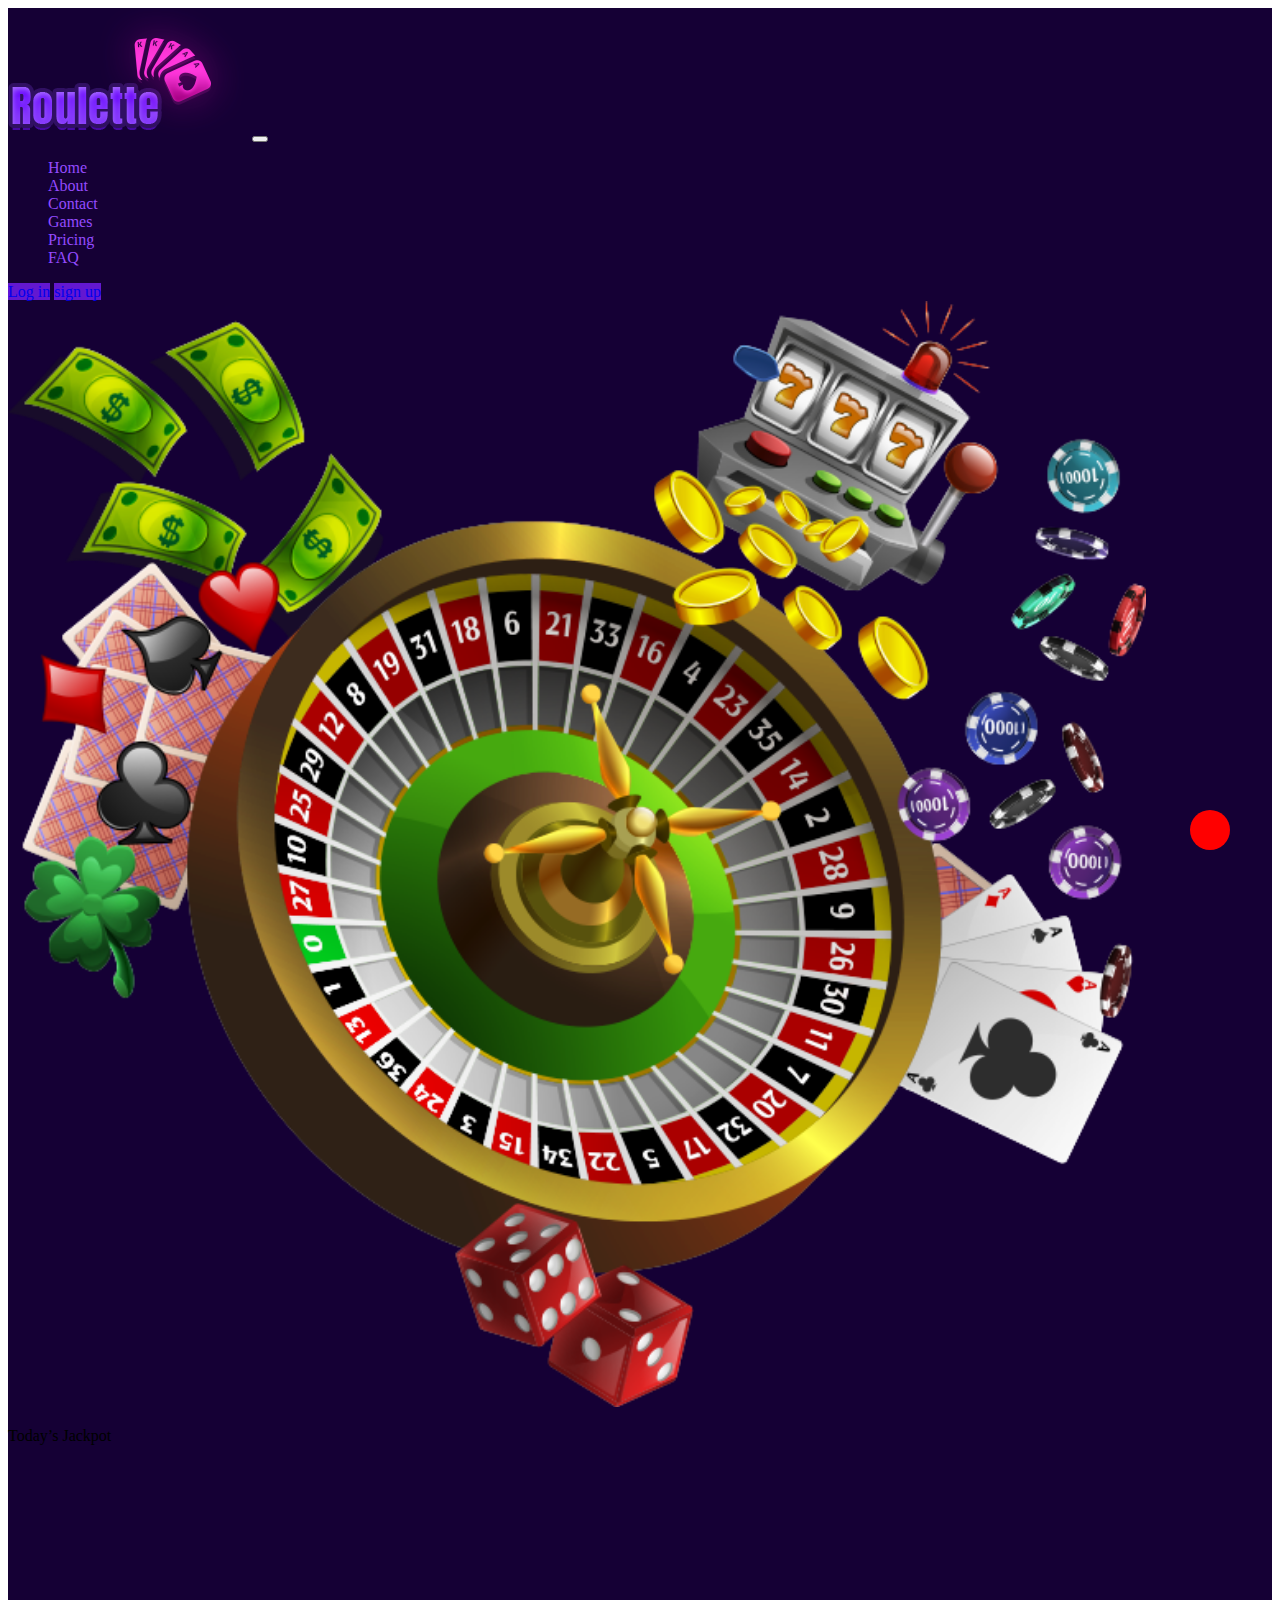
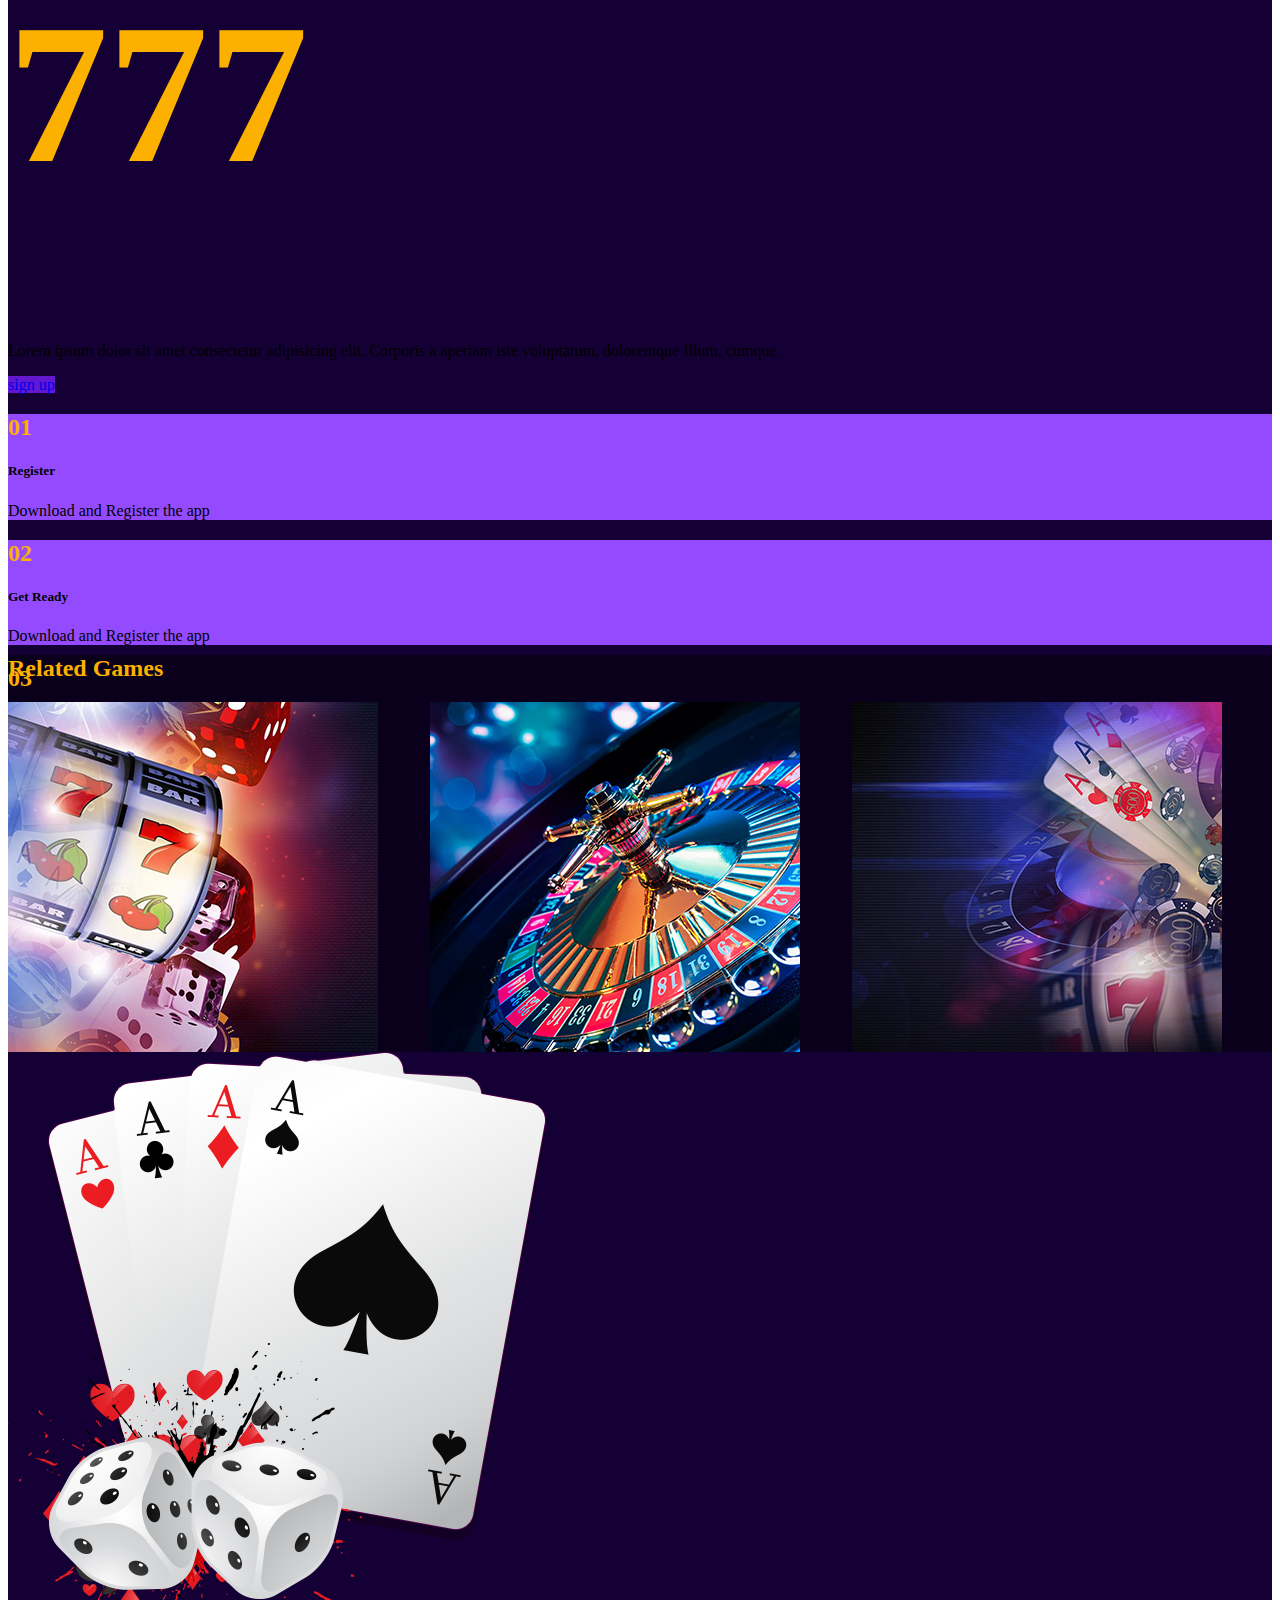
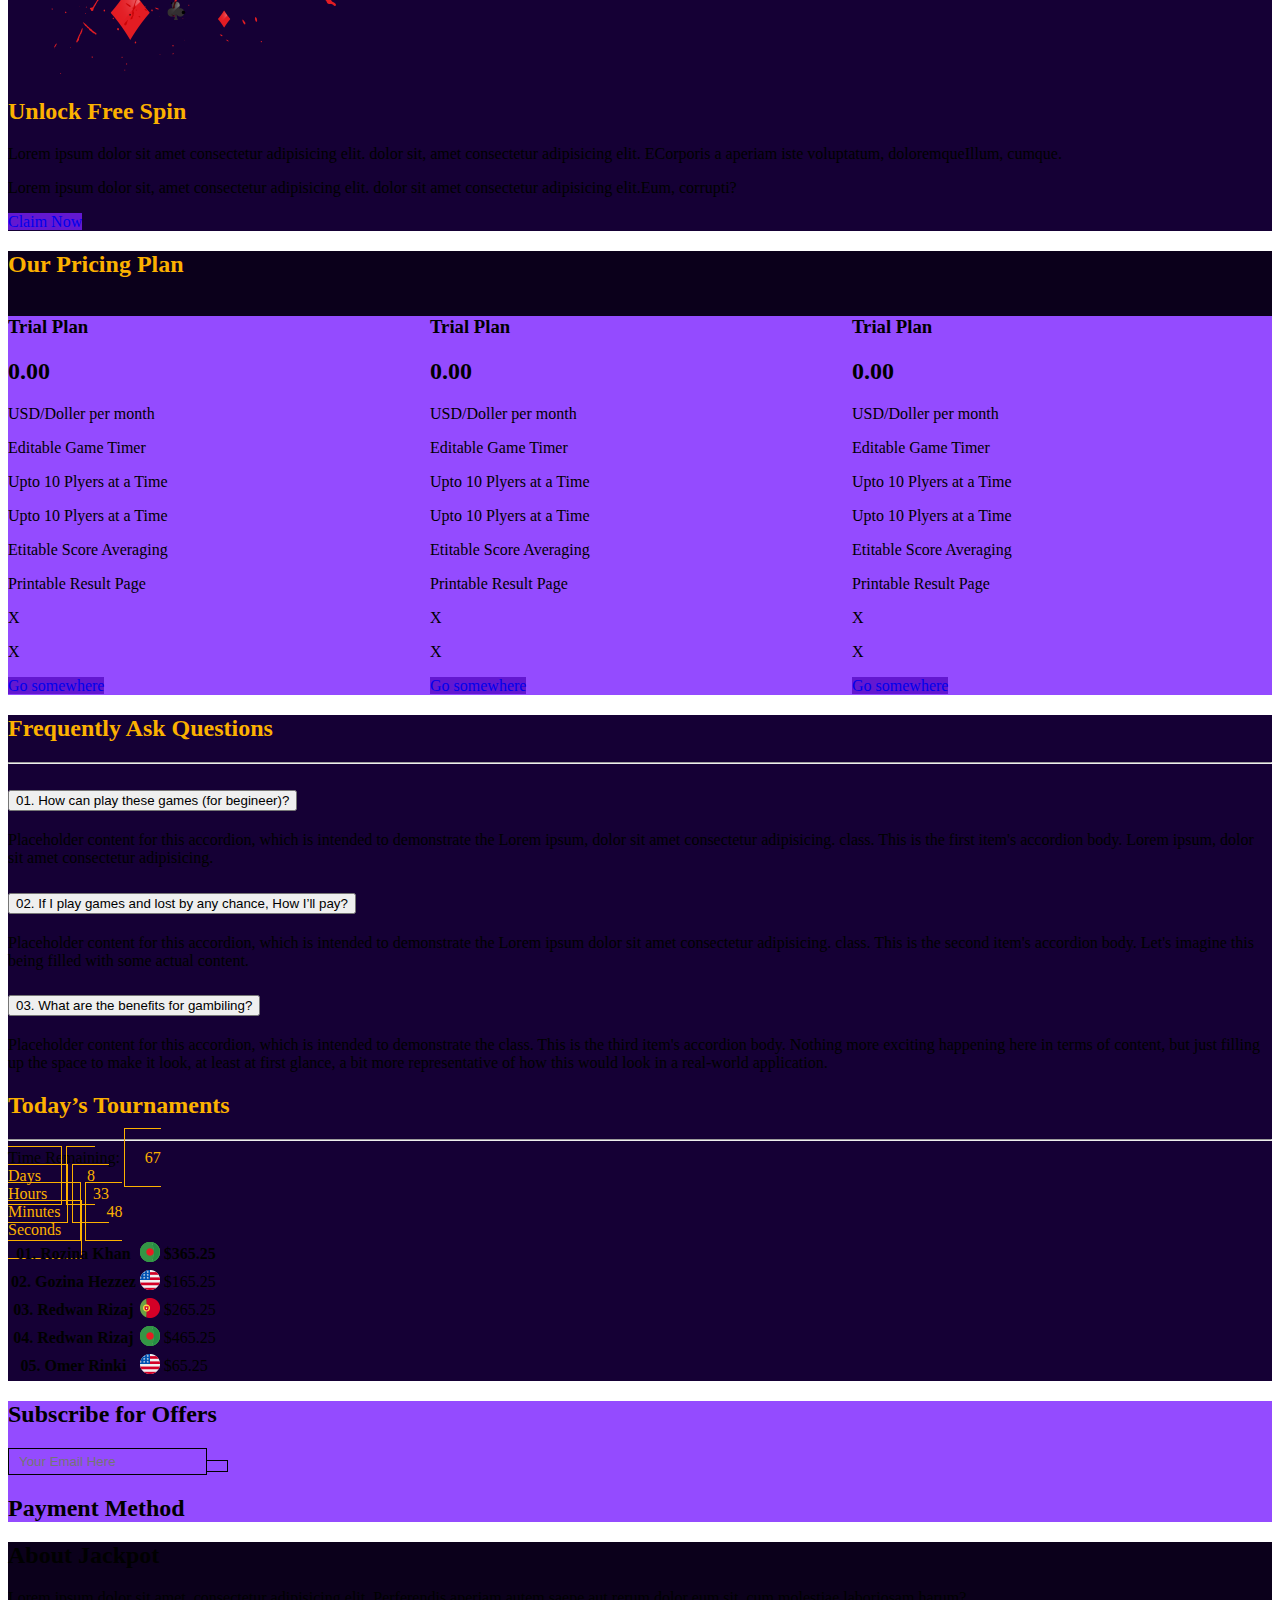
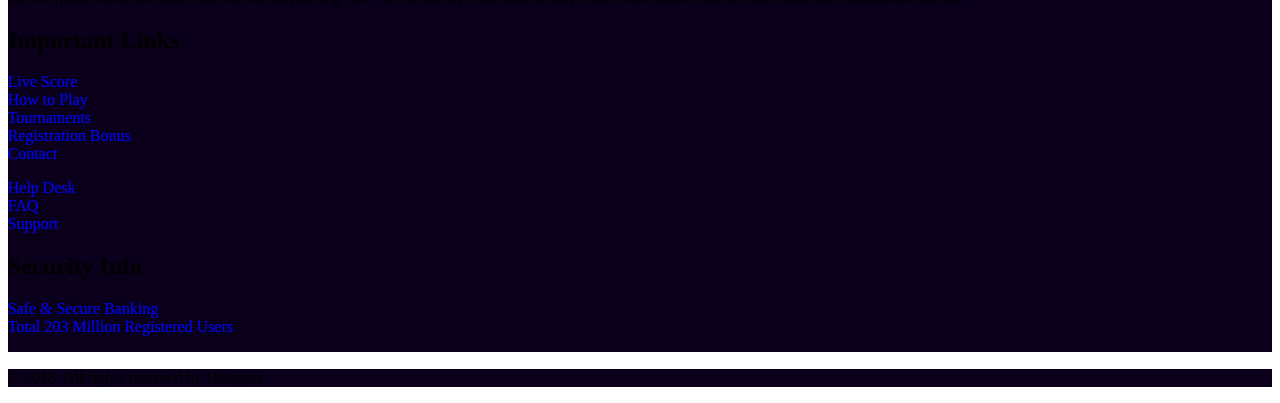
<file: index.html>
<!DOCTYPE html>
<html lang="en">
<head>
    <meta charset="UTF-8">
    <meta http-equiv="X-UA-Compatible" content="IE=edge">
    <meta name="viewport" content="width=device-width, initial-scale=1.0">
    <title>jackport home</title>
    
      <!-- slick slide cdn link  -->
      <link rel="stylesheet" href="./css/slick.css">

    <!-- bootstrap cdn link -->
    <link href="https://cdn.jsdelivr.net/npm/bootstrap@5.3.0-alpha2/dist/css/bootstrap.min.css" rel="stylesheet" integrity="sha384-aFq/bzH65dt+w6FI2ooMVUpc+21e0SRygnTpmBvdBgSdnuTN7QbdgL+OapgHtvPp" crossorigin="anonymous">
  
     <!-- FONT AEESOME CDN  -->
     <link rel="stylesheet" href="https://cdnjs.cloudflare.com/ajax/libs/font-awesome/6.4.0/css/all.min.css" integrity="sha512-iecdLmaskl7CVkqkXNQ/ZH/XLlvWZOJyj7Yy7tcenmpD1ypASozpmT/E0iPtmFIB46ZmdtAc9eNBvH0H/ZpiBw==" crossorigin="anonymous" referrerpolicy="no-referrer" />
    <!-- style css link  -->
    <link rel="shortcut icon" href="./images/favicon-sojib.png" type="image/x-icon">
    <link rel="stylesheet" href="./css/style.css">

</head>
<body>

  <nav class="navbar navbar-expand-lg bg_green sticky-top">
        <div class="container">
          <a class="navbar-brand" href="./index.html">
            <img class="w-50 pb-3" src="./images/logo.png" alt="logo">
          </a>

          <button class="navbar-toggler mt-3" type="button" data-bs-toggle="collapse" data-bs-target="#navbarSupportedContent" aria-controls="navbarSupportedContent" aria-expanded="false" aria-label="Toggle navigation">
            <i class="fa-solid fa-bars"></i>
          </button>
          <div class="collapse navbar-collapse" id="navbarSupportedContent">
            <ul class="navbar-nav m-auto mb-2 mb-lg-0 fs-5 pt-3">
              <li class="nav-item mx-3">
                <a class="nav-link" href="./index.html">Home</a>
              </li>
              <li class="nav-item mx-3">
                <a class="nav-link" href="./about.html">About</a>
              </li>
              <li class="nav-item mx-3">
                <a class="nav-link" href="./contact.html">Contact</a>
              </li>
              <li class="nav-item mx-3">
                <a class="nav-link" href="./games.html">Games</a>
              </li>
              <li class="nav-item mx-3">
                <a class="nav-link" href="./plan.html">Pricing </a>
              </li>
              <li class="nav-item mx-3">
                <a class="nav-link" href="./promotions.html">FAQ</a>
              </li>
            </ul>
            <form class="d-flex pt-lg-3 pt-0">
              <a href="./login.html" class="btn btn-primary me-2">Log in</a>
              <a href="./sign-up.html" class="btn btn-primary">sign up</a>
            </form>
          </div>
        </div>
      </nav>  
      <!-- banner part start  -->
      <section class="py-5 bg_green">
        <div class="container">
          <div class="row pb-5">
            <div class="col-lg-6">
              <div class="banner-image">
                <picture>
                  <img src="./images/01home-banner1.png" alt="banner">
                </picture>
              </div>
            </div>
            <div class="col-lg-4">
              <div class="banner-item">
                <p class="text-white">Today’s Jackpot</p>
                <h1>777</h1>
                <div class="banner-text text-center ms-0">
                  <p class="text-white">Lorem ipsum dolor sit amet consectetur adipisicing elit. Corporis a aperiam iste voluptatum, doloremque Illum, cumque.</p>
                  <a href="./sign-up.html" class="btn btn-primary">sign up</a>
                </div>
              </div>
            </div>
          </div>

          <div class="banner">
            <div class="d-flex banner-child">
              <div class="col-lg-4">
                <div class="card bg_btn text-center p-4 shadow-lg">
                  <h2 class="text_yellow">01</h2>
                  <h5 class="text-white my-3 small">Register</h5>
                  <p class="text-white small">Download and Register the app</p>
                </div>
              </div>
              <div class="col-lg-4">
                <div class="card bg_btn text-center p-4 shadow-lg">
                  <h2 class="text_yellow">02</h2>
                  <h5 class="text-white my-3 small">Get Ready</h5>
                  <p class="text-white small">Download and Register the app</p>
                </div>
              </div>
              <div class="col-lg-4">
                <div class="card bg_btn text-center p-4 shadow-lg">
                  <h2 class="text_yellow">03</h2>
                  <h5 class="text-white my-3 small">Enjoy</h5>
                  <p class="text-white small">Download and Register the app</p>
                </div>
              </div>
            </div>
          </div>
        </div>
      </section>
      <!-- games part start  -->
      <section class="py-5 bg_black">
        <div class="container">
          <div class="row">
            <div class="col-lg-4 mx-auto text-center">
              <h2 class="text_yellow mt-5 py-5 fw-bolder">Related Games</h2>
            </div>
          </div>
          <div class="row games_slick">
            <div class="col-lg-4">
              <div class="game-item mx-3">
                <img class="w-100 img-fluid rounded" src="./images/related-games1.jpg" alt="one">
                <div class="img_overly">
                  <h3 class="text-white mb-3">Casino Game</h3>
                  <a href="./login.html" class="btn btn-primary mx-5">Play Now</a>
                </div>
              </div>
            </div>
            <div class="col-lg-4">
              <div class="game-item mx-3">
                <img class="w-100 img-fluid rounded" src="./images/related-games2.jpg" alt="one">
                <div class="img_overly">
                  <h3 class="text-white mb-3">Casino Game</h3>
                  <a href="./login.html" class="btn btn-primary mx-5">Play Now</a>
                </div>
              </div>
            </div>
            <div class="col-lg-4">
              <div class="game-item mx-3">
                <img class="w-100 img-fluid rounded" src="./images/related-games3.jpg" alt="one">
                <div class="img_overly">
                  <h3 class="text-white mb-3">Casino Game</h3>
                  <a href="./login.html" class="btn btn-primary mx-5">Play Now</a>
                </div>
              </div>
            </div>
            <div class="col-lg-4">
              <div class="game-item mx-3">
                <img class="w-100 img-fluid rounded" src="./images/related-games4.jpg" alt="one">
                <div class="img_overly">
                  <h3 class="text-white mb-3">Casino Game</h3>
                  <a href="./login.html" class="btn btn-primary mx-5">Play Now</a>
                </div>
              </div>
            </div>
            <div class="col-lg-4">
              <div class="game-item mx-3">
                <img class="w-100 img-fluid rounded" src="./images/related-games5.jpg" alt="one">
                <div class="img_overly">
                  <h3 class="text-white mb-3">Casino Game</h3>
                  <a href="./login.html" class="btn btn-primary mx-5">Play Now</a>
                </div>
              </div>
            </div>
            <div class="col-lg-4">
              <div class="game-item mx-3">
                <img class="w-100 img-fluid rounded" src="./images/related-games6.jpg" alt="one">
                <div class="img_overly">
                  <h3 class="text-white mb-3">Casino Game</h3>
                  <a href="./login.html" class="btn btn-primary mx-5">Play Now</a>
                </div>
              </div>
            </div>
          </div>
        </div>
      </section>
      <!-- span part start  -->
      <section class="py-5 bg_green">
        <div class="container">
          <div class="row">
            <div class="col-lg-6 span_image">
              <img class="img-fluid" src="./images/unlock1.png" alt="unlock">
            </div>
            <div class="col-lg-6">
              <div class="span-item mt-5">
                <h2 class="text_yellow fw-bolder pt-5">Unlock Free Spin</h2>
                <p class="text-white mt-4 small">Lorem ipsum dolor sit amet consectetur adipisicing elit. dolor sit, amet consectetur adipisicing elit. ECorporis a aperiam iste voluptatum, doloremqueIllum, cumque.</p>
                <p class="text-white mb-4 small">Lorem ipsum dolor sit, amet consectetur adipisicing elit.  dolor sit amet consectetur adipisicing elit.Eum, corrupti?</p>
                <a href="./sign-up.html" class="btn btn-primary mt-4">Claim Now</a>
              </div>
            </div>
          </div>
        </div>
      </section>
      <!-- pricing part  -->
      <section class="py-5 bg_black">
        <div class="container">
          <div class="row">
            <div class="col-lg-4 mx-auto text-center">
              <h2 class="text_yellow pb-5 fw-bolder">Our Pricing Plan</h2>
            </div>
          </div>
          <div class="row card_slick">
            <div class="col-lg-4">
              <div class="card text-center bg_btn py-4 cards mx-3">
                <div class="card-header">
                  <h3>Trial Plan</h3>
                  <h2>0.00</h2>
                  <p class="small">USD/Doller per month</p>
                </div>
                <div class="card-body">
                  <p class="card-text small">Editable Game Timer</p>
                  <p class="card-text small">Upto 10 Plyers at a Time</p>
                  <p class="card-text small">Upto 10 Plyers at a Time</p>
                  <p class="card-text small">Etitable Score Averaging</p>
                  <p class="card-text small mb-0">Printable Result Page</p>
                  <p class="card-text small m-0">X</p>
                  <p class="card-text small m-0">X</p>
                  <a href="#" class="btn btn-primary">Go somewhere</a>
                </div>
              </div>
            </div>
            <div class="col-lg-4">
              <div class="card text-center bg_btn py-4 cards mx-3">
                <div class="card-header">
                  <h3>Trial Plan</h3>
                  <h2>0.00</h2>
                  <p class="small">USD/Doller per month</p>
                </div>
                <div class="card-body">
                  <p class="card-text small">Editable Game Timer</p>
                  <p class="card-text small">Upto 10 Plyers at a Time</p>
                  <p class="card-text small">Upto 10 Plyers at a Time</p>
                  <p class="card-text small">Etitable Score Averaging</p>
                  <p class="card-text small mb-0">Printable Result Page</p>
                  <p class="card-text small m-0">X</p>
                  <p class="card-text small m-0">X</p>
                  <a href="#" class="btn btn-primary">Go somewhere</a>
                </div>
              </div>
            </div>
            <div class="col-lg-4">
              <div class="card text-center bg_btn py-4 cards mx-3">
                <div class="card-header">
                  <h3>Trial Plan</h3>
                  <h2>0.00</h2>
                  <p class="small">USD/Doller per month</p>
                </div>
                <div class="card-body">
                  <p class="card-text small">Editable Game Timer</p>
                  <p class="card-text small">Upto 10 Plyers at a Time</p>
                  <p class="card-text small">Upto 10 Plyers at a Time</p>
                  <p class="card-text small">Etitable Score Averaging</p>
                  <p class="card-text small mb-0">Printable Result Page</p>
                  <p class="card-text small m-0">X</p>
                  <p class="card-text small m-0">X</p>
                  <a href="#" class="btn btn-primary">Go somewhere</a>
                </div>
              </div>
            </div>
            <div class="col-lg-4">
              <div class="card text-center bg_btn py-4 cards mx-3">
                <div class="card-header">
                  <h3>Trial Plan</h3>
                  <h2>0.00</h2>
                  <p class="small">USD/Doller per month</p>
                </div>
                <div class="card-body">
                  <p class="card-text small">Editable Game Timer</p>
                  <p class="card-text small">Upto 10 Plyers at a Time</p>
                  <p class="card-text small">Upto 10 Plyers at a Time</p>
                  <p class="card-text small">Etitable Score Averaging</p>
                  <p class="card-text small mb-0">Printable Result Page</p>
                  <p class="card-text small m-0">X</p>
                  <p class="card-text small m-0">X</p>
                  <a href="#" class="btn btn-primary">Go somewhere</a>
                </div>
              </div>
            </div>
            <div class="col-lg-4">
              <div class="card text-center bg_btn py-4 cards mx-3">
                <div class="card-header">
                  <h3>Trial Plan</h3>
                  <h2>0.00</h2>
                  <p class="small">USD/Doller per month</p>
                </div>
                <div class="card-body">
                  <p class="card-text small">Editable Game Timer</p>
                  <p class="card-text small">Upto 10 Plyers at a Time</p>
                  <p class="card-text small">Upto 10 Plyers at a Time</p>
                  <p class="card-text small">Etitable Score Averaging</p>
                  <p class="card-text small mb-0">Printable Result Page</p>
                  <p class="card-text small m-0">X</p>
                  <p class="card-text small m-0">X</p>
                  <a href="#" class="btn btn-primary">Go somewhere</a>
                </div>
              </div>
            </div>
            <div class="col-lg-4">
              <div class="card text-center bg_btn py-4 cards mx-3">
                <div class="card-header">
                  <h3>Trial Plan</h3>
                  <h2>0.00</h2>
                  <p class="small">USD/Doller per month</p>
                </div>
                <div class="card-body">
                  <p class="card-text small">Editable Game Timer</p>
                  <p class="card-text small">Upto 10 Plyers at a Time</p>
                  <p class="card-text small">Upto 10 Plyers at a Time</p>
                  <p class="card-text small">Etitable Score Averaging</p>
                  <p class="card-text small mb-0">Printable Result Page</p>
                  <p class="card-text small m-0">X</p>
                  <p class="card-text small m-0">X</p>
                  <a href="#" class="btn btn-primary">Go somewhere</a>
                </div>
              </div>
            </div>
          </div>
        </div>
      </section>
      <!-- turnament part start  -->
      <section class="py-5 bg_green">
        <div class="container">
          <div class="row">
            <div class="col-lg-6">
              <div class="text-center">
                <h2 class="text_yellow pb-3 fw-bolder">Frequently Ask Questions</h2>
              </div>
              <hr class="text-white">
              <div class="accordion accordion-flush pt-3" id="accordionFlushExample">
                <div class="accordion-item mb-5">
                  <h2 class="accordion-header">
                    <button class="accordion-button collapsed" type="button" data-bs-toggle="collapse" data-bs-target="#flush-collapseOne" aria-expanded="false" aria-controls="flush-collapseOne">
                      01. How can play these games (for begineer)?
                    </button>
                  </h2>
                  <div id="flush-collapseOne" class="accordion-collapse collapse" data-bs-parent="#accordionFlushExample">
                    <div class="accordion-body">Placeholder content for this accordion, which is intended to demonstrate the Lorem ipsum, dolor sit amet consectetur adipisicing. class. This is the first item's accordion body. Lorem ipsum, dolor sit amet consectetur adipisicing. </div>
                  </div>
                </div>
                <div class="accordion-item mb-5">
                  <h2 class="accordion-header">
                    <button class="accordion-button collapsed" type="button" data-bs-toggle="collapse" data-bs-target="#flush-collapseTwo" aria-expanded="false" aria-controls="flush-collapseTwo">
                      02. If I play games and lost by any chance, How I’ll pay?
                    </button>
                  </h2>
                  <div id="flush-collapseTwo" class="accordion-collapse collapse" data-bs-parent="#accordionFlushExample">
                    <div class="accordion-body">Placeholder content for this accordion, which is intended to demonstrate the Lorem ipsum dolor sit amet consectetur adipisicing. class. This is the second item's accordion body. Let's imagine this being filled with some actual content.</div>
                  </div>
                </div>
                <div class="accordion-item mb-5">
                  <h2 class="accordion-header">
                    <button class="accordion-button collapsed" type="button" data-bs-toggle="collapse" data-bs-target="#flush-collapseThree" aria-expanded="false" aria-controls="flush-collapseThree">
                      03. What are the benefits for gambiling?
                    </button>
                  </h2>
                  <div id="flush-collapseThree" class="accordion-collapse collapse" data-bs-parent="#accordionFlushExample">
                    <div class="accordion-body">Placeholder content for this accordion, which is intended to demonstrate the class. This is the third item's accordion body. Nothing more exciting happening here in terms of content, but just filling up the space to make it look, at least at first glance, a bit more representative of how this would look in a real-world application.</div>
                  </div>
                </div>
              </div>
            </div>
            <div class="col-lg-6">
              <div class="text-center">
                <h2 class="text_yellow pb-3 fw-bolder">Today’s Tournaments</h2>
              </div>
              <hr class="text-white">
              <div class="pt-3">
                <div class="time-part d-flex">
                  <span class="text-white small pt-4">Time Remaining:</span>
                  <span class="small text_yellow times mx-5 text-center"><span id="days"></span><br> Days</span>
                  <span class="small text_yellow times me-5 text-center"><span id="hours"></span><br> Hours</span>
                  <span class="small text_yellow times me-5 text-center"><span id="minutes"></span><br> Minutes</span>
                  <span class="small text_yellow times me-5 text-center"><span id="seconds"></span><br> Seconds</span>
                </div>
              </div>
              <table class="table text-white small mt-4">
                <thead>
                  <tr>
                    <th scope="col">01. Rozina Khan</th>
                    <th scope="col"><img src="./images/bangla-flag.png" alt="flag"></th>
                    <th scope="col">$365.25</th>
                  </tr>
                </thead>
                <tbody>
                  <tr>
                    <th scope="row">02. Gozina Hezzez</th>
                    <td><img src="./images/usa-flag.png" alt="flag"></td>
                    <td>$165.25</td>
                  </tr>
                  <tr>
                    <th scope="row">03. Redwan Rizaj</th>
                    <td><img src="./images/srilonkha-flag.png" alt="flag"></td>
                    <td>$265.25</td>
                  </tr>
                  <tr>
                    <th scope="row">04. Redwan Rizaj</th>
                    <td><img src="./images/bangla-flag.png" alt="flag"></td>
                    <td>$465.25</td>
                  </tr>
                  <tr>
                    <th scope="row">05. Omer Rinki</th>
                    <td><img src="./images/usa-flag.png" alt="flag"></td>
                    <td>$65.25</td>
                  </tr>
                </tbody>
              </table>
            </div>
          </div>
        </div>
      </section>
   
      <!-- footer part start  -->

      <section class="py-3 bg_btn">
        <div class="container">
            <div class="row">
                <div class="col-lg-6">
                    <div class="payment-text p-2">
                        <h2 class="text-white">Subscribe for Offers</h2>
                        <div class="mt-3">
                            <input type="email" name="email" id="email" placeholder="Your Email Here" class="w-75">
                            <button><span><i class="fa-regular fa-paper-plane"></i></span></button>
                        </div>
                    </div>
                </div>
                <div class="col-lg-6">
                    <div class="payment-card p-2">
                        <h2 class="text-white">Payment Method</h2>
                        <div class="mt-3">
                            <ul class="d-flex">
                                <li><a href="#" class="text-white mr-3"><i class="fa-brands fa-cc-mastercard fa-2x"></i></a></li>
                                <li><a href="#" class="text-white mx-3"><i class="fa-brands fa-cc-visa fa-2x"></i></a></li>
                                <li><a href="#" class="text-white mx-3"><i class="fa-brands fa-cc-paypal fa-2x"></i></a></li>
                                <li><a href="#" class="text-white mx-3"><i class="fa-brands fa-cc-apple-pay fa-2x"></i></a></li>
                                <li><a href="#" class="text-white mx-3"><i class="fa-brands fa-cc-amazon-pay fa-2x"></i></a></li>
                            </ul>
                        </div>
                    </div>
                </div>
            </div>
        </div>
      </section>

      <section class="py-5 bg_black foot">
        <div class="container">
            <div class="row">
                <div class="col-lg-4">
                    <div class="footer-text p-2">
                        <h2 class="text-white">About Jackpot</h2>
                        <p class="text-white small my-3">Lorem ipsum dolor sit amet, consectetur adipisicing elit. Perferendis aperiam autem saepe  aut rerum dolor eum sit, cum molestiae laboriosam harum?</p>
                        <div class="mt-3">
                            <ul class="d-flex">
                                <li><a href="#" class="text-white mr-3"><i class="fa-brands fa-facebook fa-2x"></i></a></li>
                                <li><a href="#" class="text-white mx-3"><i class="fa-brands fa-square-twitter fa-2x"></i></a></li>
                                <li><a href="#" class="text-white mx-3"><i class="fa-brands fa-square-google-plus fa-2x"></i></a></li>
                                <li><a href="#" class="text-white mx-3"><i class="fa-brands fa-instagram fa-2x"></i></a></li>
                            </ul>
                        </div>
                    </div>
                </div>
                <div class="col-lg-4">
                    <div class="footer-text p-2">
                        <h2 class="text-white">Important Links</h2>
                        <div class="mt-3 d-flex">
                           <div class="">
                                <ul class="">
                                    <li><a href="#" class="text-white small">Live Score</a></li>
                                    <li><a href="#" class="text-white small">How to Play</a></li>
                                    <li><a href="#" class="text-white small">Tournaments</a></li>
                                    <li><a href="#" class="text-white small">Registration Bonus</a></li>
                                    <li><a href="#" class="text-white small">Contact</a></li>
                                </ul>
                           </div>
                           <div class="ms-5">
                                <ul class="">
                                    <li><a href="#" class="text-white small">Help Desk</a></li>
                                    <li><a href="#" class="text-white small">FAQ</a></li>
                                    <li><a href="./404-page.html" class="text-white small">Support</a></li>
                                </ul>
                           </div>
                        </div>
                    </div>
                </div>
                <div class="col-lg-4">
                    <div class="footer-text p-2">
                        <h2 class="text-white">Security Info</h2>
                        <div class="mt-3 d-flex">
                            <div class="">
                                 <ul class="">
                                     <li><a href="#" class="text-white small"><i class="fa-solid fa-triangle-exclamation fa-3x"></i></a></li>
                                     <li><a href="#" class="text-white small"><i class="fa-solid fa-sack-dollar fa-3x pt-4"></i></a></li>
                                 </ul>
                            </div>
                            <div class="ms-5">
                                 <ul class="">
                                     <li><a href="#" class="text-white small">Safe & Secure
                                        Banking</a></li>
                                     <li class=" pt-5"><a href="#" class="text-white small">Total 203 Million
                                        Registered Users</a></li>
                                 </ul>
                            </div>
                         </div>
                    </div>
                </div>
            </div>
        </div>
      </section>
      <section class="py-3 bg_black">
        <div class="container">
            <div class="row">
                <div class="col-lg-6 m-auto">
                    <p class="text-white small text-center pt-3"> &copy; 2018. All rights reserved by Designer</p>
                </div>
            </div>
        </div>
      </section>

      <!-- back to top pary start  -->

      <div class="back_to_top">
        <a href="#"><i class="fa-solid fa-angle-up fa-2x"></i></a>
      </div>

      <!-- back to top part end  -->


    <!-- j quar all version y  -->
    <script src="./js/jquery-1.12.4.min.js"></script>

    <!-- slick slide link  -->
    <script src="./js/slick.min.js"></script>

    <!-- bootstrap script cdn link  -->
    <script src="https://cdn.jsdelivr.net/npm/bootstrap@5.3.0-alpha2/dist/js/bootstrap.bundle.min.js" integrity="sha384-qKXV1j0HvMUeCBQ+QVp7JcfGl760yU08IQ+GpUo5hlbpg51QRiuqHAJz8+BrxE/N" crossorigin="anonymous"></script>
    <!-- script style  -->
    <script src="./js/script.js"></script>

</body>
</html>
</file>
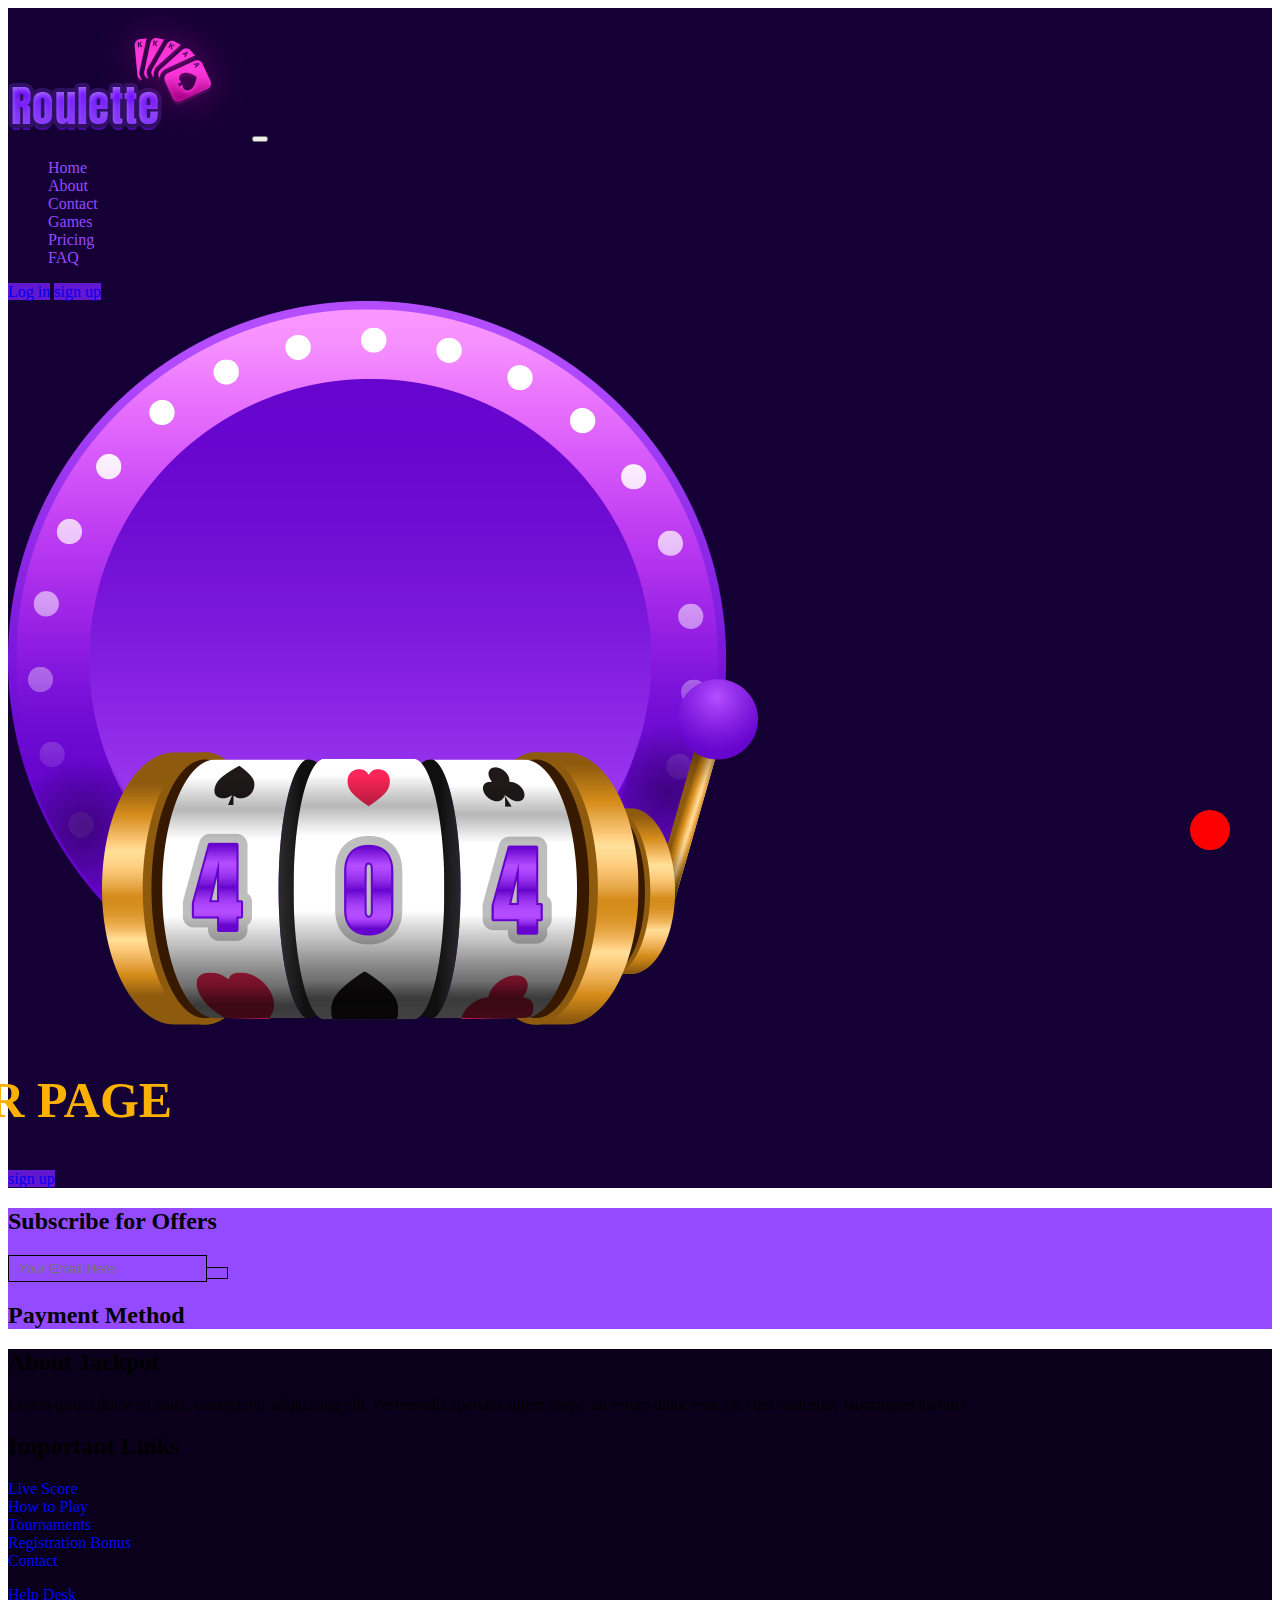
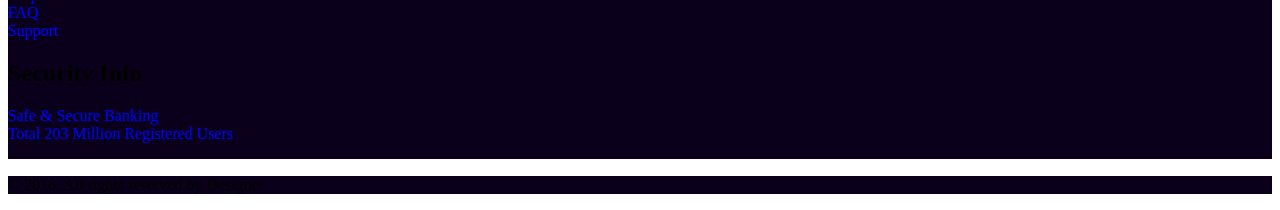
<file: 404-page.html>
<!DOCTYPE html>
<html lang="en">
<head>
    <meta charset="UTF-8">
    <meta http-equiv="X-UA-Compatible" content="IE=edge">
    <meta name="viewport" content="width=device-width, initial-scale=1.0">
    <title>jackport 404</title>

    <!-- FONT AEESOME CDN  -->
    <link rel="stylesheet" href="https://cdnjs.cloudflare.com/ajax/libs/font-awesome/6.4.0/css/all.min.css" integrity="sha512-iecdLmaskl7CVkqkXNQ/ZH/XLlvWZOJyj7Yy7tcenmpD1ypASozpmT/E0iPtmFIB46ZmdtAc9eNBvH0H/ZpiBw==" crossorigin="anonymous" referrerpolicy="no-referrer" />

    <!-- bootstrap cdn link -->

    <link href="https://cdn.jsdelivr.net/npm/bootstrap@5.3.0-alpha2/dist/css/bootstrap.min.css" rel="stylesheet" integrity="sha384-aFq/bzH65dt+w6FI2ooMVUpc+21e0SRygnTpmBvdBgSdnuTN7QbdgL+OapgHtvPp" crossorigin="anonymous">

    <!-- style css link  -->
    <link rel="shortcut icon" href="./images/favicon-sojib.png" type="image/x-icon">
    <link rel="stylesheet" href="./css/style.css">
</head>
<body>
    <nav class="navbar navbar-expand-lg bg_green sticky-top">
        <div class="container">
          <a class="navbar-brand" href="./index.html">
            <img class="w-50 pb-3" src="./images/logo.png" alt="logo">
          </a>
          <button class="navbar-toggler" type="button" data-bs-toggle="collapse" data-bs-target="#navbarSupportedContent" aria-controls="navbarSupportedContent" aria-expanded="false" aria-label="Toggle navigation">
            <i class="fa-solid fa-bars"></i>
          </button>
          <div class="collapse navbar-collapse" id="navbarSupportedContent">
            <ul class="navbar-nav mx-auto mb-2 mb-lg-0 fs-5 pt-3">
              <li class="nav-item mx-3">
                <a class="nav-link" href="./index.html">Home</a>
              </li>
              <li class="nav-item mx-3">
                <a class="nav-link" href="./about.html">About</a>
              </li>
              <li class="nav-item mx-3">
                <a class="nav-link" href="./contact.html">Contact</a>
              </li>
              <li class="nav-item mx-3">
                <a class="nav-link" href="./games.html">Games</a>
              </li>
              <li class="nav-item mx-3">
                <a class="nav-link" href="./plan.html">Pricing </a>
              </li>
              <li class="nav-item mx-3">
                <a class="nav-link" href="./promotions.html">FAQ</a>
              </li>
            </ul>
            <form class="d-flex pt-3">
              <a href="./login.html" class="btn btn-primary me-3">Log in</a>
              <a href="./sign-up.html" class="btn btn-primary">sign up</a>
            </form>
          </div>
        </div>
      </nav>  
      <section class="py-5 bg_green">
        <div class="container">
          <div class="row">
            <div class="col-lg-6 m-auto">
              <div class="error-item text-center position-relative">
                <img class="img-fluid" src="./images/08_404_Page.png" alt="error">
                <div class="w-25 error-text position-absolute">
                  <h2 class="text_yellow fw-bolder">ERROR PAGE</h2>
                </div>
              </div>
              <div class="m-auto text-center mt-5">
                <a href="./sign-up.html" class="btn btn-primary">sign up</a>
              </div>
            </div>
          </div>
        </div>
      </section>

      <!-- footer part start  -->

      <section class="py-3 bg_btn">
        <div class="container">
            <div class="row">
                <div class="col-lg-6">
                    <div class="payment-text p-2">
                        <h2 class="text-white">Subscribe for Offers</h2>
                        <div class="mt-3">
                            <input type="email" name="email" id="email" placeholder="Your Email Here" class="w-75">
                            <button><span><i class="fa-regular fa-paper-plane"></i></span></button>
                        </div>
                    </div>
                </div>
                <div class="col-lg-6">
                    <div class="payment-card p-2">
                        <h2 class="text-white">Payment Method</h2>
                        <div class="mt-3">
                            <ul class="d-flex">
                                <li><a href="#" class="text-white mr-3"><i class="fa-brands fa-cc-mastercard fa-2x"></i></a></li>
                                <li><a href="#" class="text-white mx-3"><i class="fa-brands fa-cc-visa fa-2x"></i></a></li>
                                <li><a href="#" class="text-white mx-3"><i class="fa-brands fa-cc-paypal fa-2x"></i></a></li>
                                <li><a href="#" class="text-white mx-3"><i class="fa-brands fa-cc-apple-pay fa-2x"></i></a></li>
                                <li><a href="#" class="text-white mx-3"><i class="fa-brands fa-cc-amazon-pay fa-2x"></i></a></li>
                            </ul>
                        </div>
                    </div>
                </div>
            </div>
        </div>
      </section>

<!-- about part footer part here   -->

      <section class="py-5 bg_black foot">
        <div class="container">
            <div class="row">
                <div class="col-lg-4">
                    <div class="footer-text p-2">
                        <h2 class="text-white">About Jackpot</h2>
                        <p class="text-white small my-3">Lorem ipsum dolor sit amet, consectetur adipisicing elit. Perferendis aperiam autem saepe  aut rerum dolor eum sit, cum molestiae laboriosam harum?</p>
                        <div class="mt-3">
                            <ul class="d-flex">
                                <li><a href="#" class="text-white mr-3"><i class="fa-brands fa-facebook fa-2x"></i></a></li>
                                <li><a href="#" class="text-white mx-3"><i class="fa-brands fa-square-twitter fa-2x"></i></a></li>
                                <li><a href="#" class="text-white mx-3"><i class="fa-brands fa-square-google-plus fa-2x"></i></a></li>
                                <li><a href="#" class="text-white mx-3"><i class="fa-brands fa-instagram fa-2x"></i></a></li>
                            </ul>
                        </div>
                    </div>
                </div>
                <div class="col-lg-4">
                    <div class="footer-text p-2">
                        <h2 class="text-white">Important Links</h2>
                        <div class="mt-3 d-flex">
                           <div class="">
                                <ul class="">
                                    <li><a href="#" class="text-white small">Live Score</a></li>
                                    <li><a href="#" class="text-white small">How to Play</a></li>
                                    <li><a href="#" class="text-white small">Tournaments</a></li>
                                    <li><a href="#" class="text-white small">Registration Bonus</a></li>
                                    <li><a href="#" class="text-white small">Contact</a></li>
                                </ul>
                           </div>
                           <div class="ms-5">
                                <ul class="">
                                    <li><a href="#" class="text-white small">Help Desk</a></li>
                                    <li><a href="#" class="text-white small">FAQ</a></li>
                                    <li><a href="./404-page.html" class="text-white small">Support</a></li>
                                </ul>
                           </div>
                        </div>
                    </div>
                </div>
                <div class="col-lg-4">
                    <div class="footer-text p-2">
                        <h2 class="text-white">Security Info</h2>
                        <div class="mt-3 d-flex">
                            <div class="">
                                 <ul class="">
                                     <li><a href="#" class="text-white small"><i class="fa-solid fa-triangle-exclamation fa-3x"></i></a></li>
                                     <li><a href="#" class="text-white small"><i class="fa-solid fa-sack-dollar fa-3x pt-4"></i></a></li>
                                 </ul>
                            </div>
                            <div class="ms-5">
                                 <ul class="">
                                     <li><a href="#" class="text-white small">Safe & Secure
                                        Banking</a></li>
                                     <li class=" pt-5"><a href="#" class="text-white small">Total 203 Million
                                        Registered Users</a></li>
                                 </ul>
                            </div>
                         </div>
                    </div>
                </div>
            </div>
        </div>
      </section>
      <section class="py-3 bg_black">
        <div class="container">
            <div class="row">
                <div class="col-lg-6 m-auto">
                    <p class="text-white small text-center pt-3"> &copy; 2018. All rights reserved by Designer</p>
                </div>
            </div>
        </div>
      </section>


      <!-- back to top pary start  -->

      <div class="back_to_top">
        <a href="#"><i class="fa-solid fa-angle-up fa-2x"></i></a>
      </div>
      
      <!-- back to top part end  -->




    <!-- j quar all version y  -->
    <script src="./js/jquery-1.12.4.min.js"></script>

    <!-- bootstrap script cdn link  -->
    <script src="https://cdn.jsdelivr.net/npm/bootstrap@5.3.0-alpha2/dist/js/bootstrap.bundle.min.js" integrity="sha384-qKXV1j0HvMUeCBQ+QVp7JcfGl760yU08IQ+GpUo5hlbpg51QRiuqHAJz8+BrxE/N" crossorigin="anonymous"></script>
    
    <!-- script style  -->
    <script src="./js/script.js"></script>

</body>
</html>
</file>
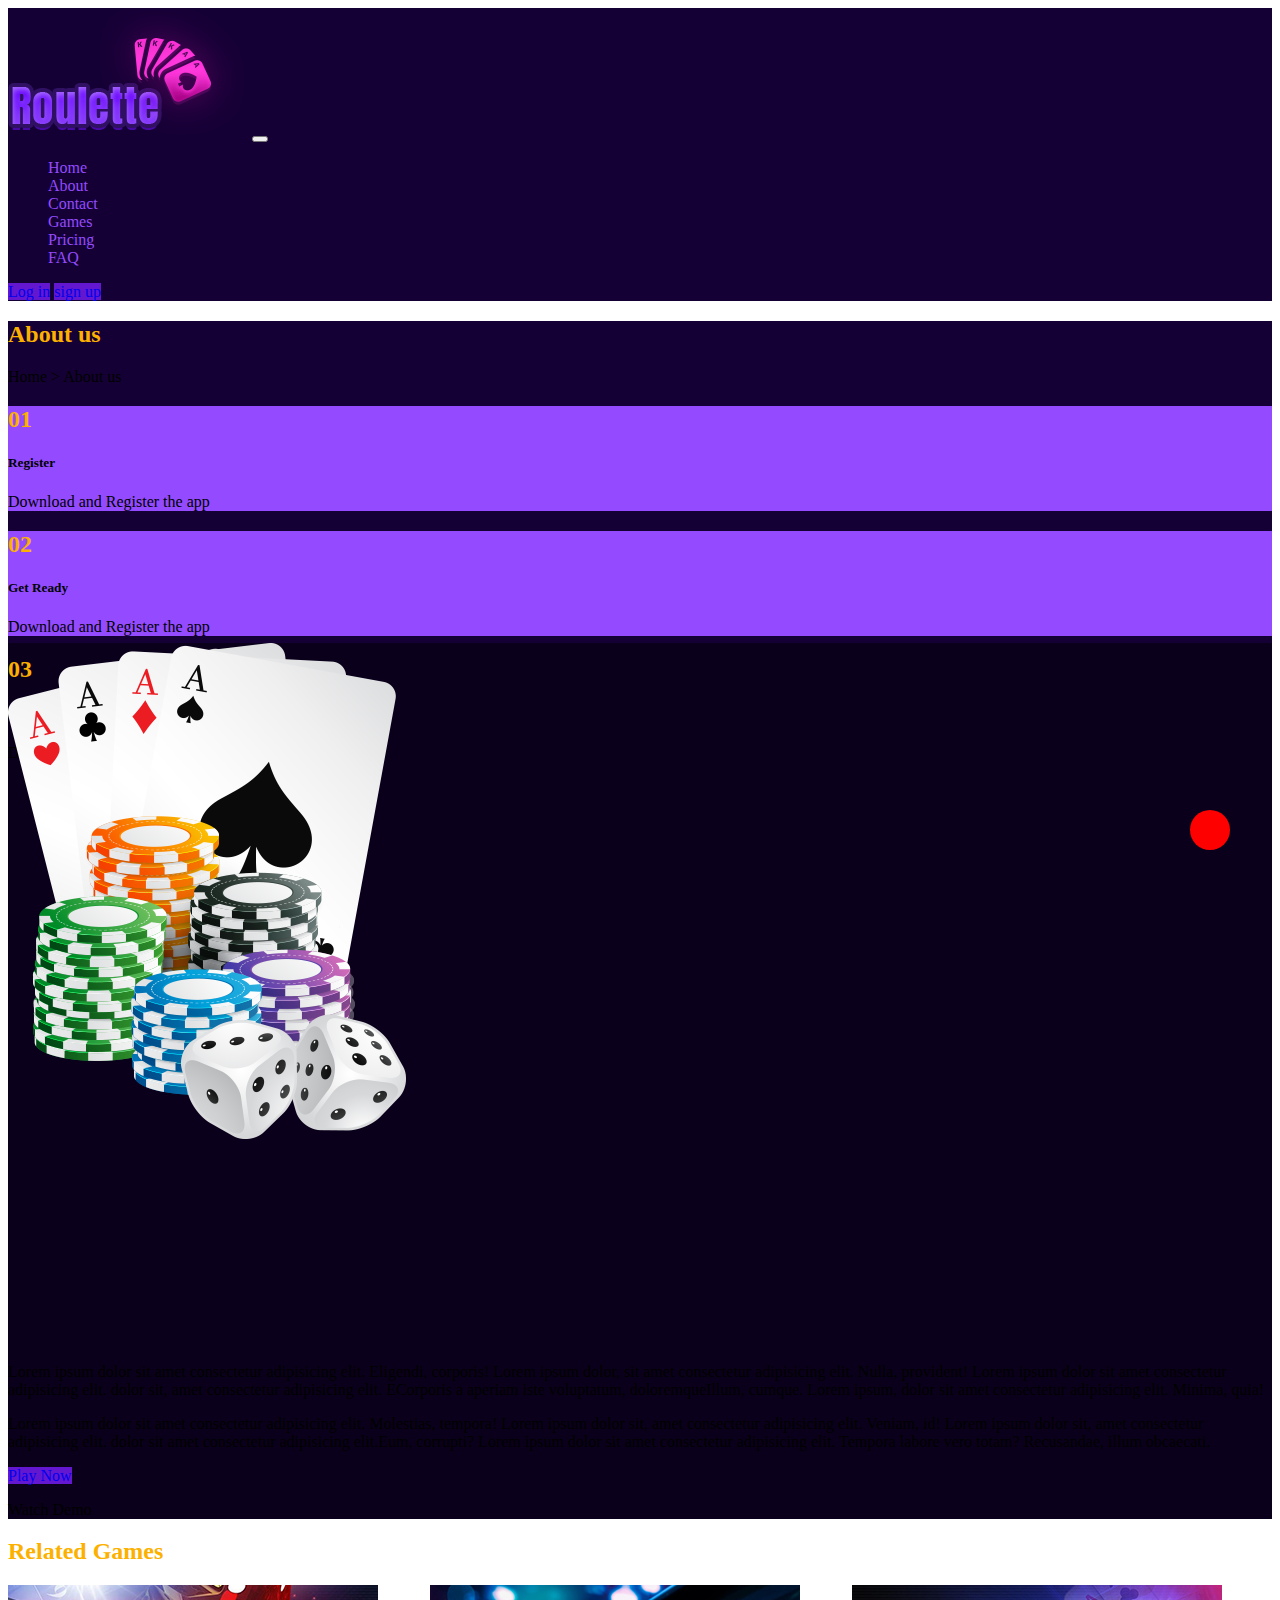
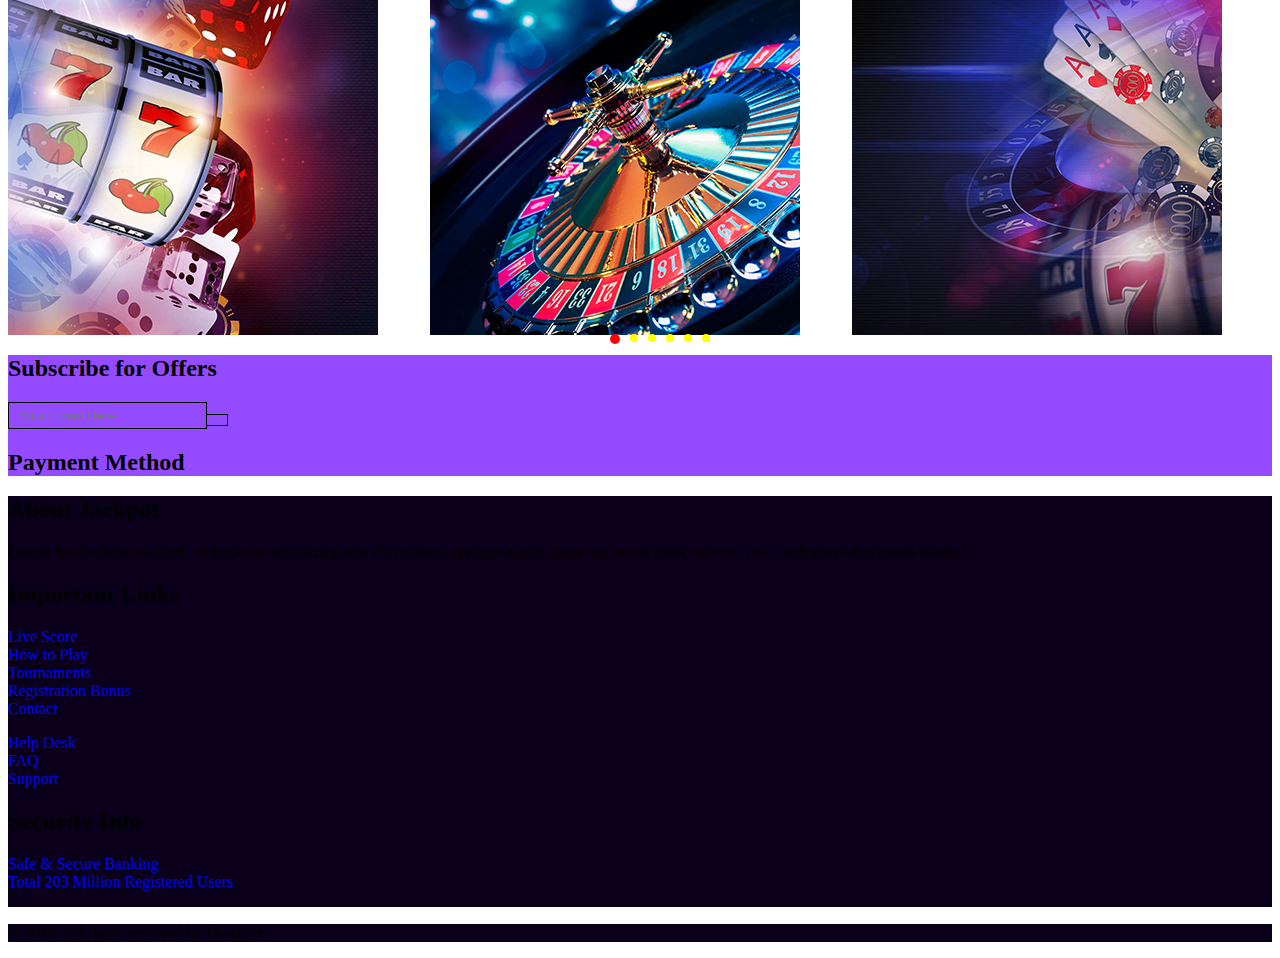
<file: about.html>
<!DOCTYPE html>
<html lang="en">
<head>
    <meta charset="UTF-8">
    <meta http-equiv="X-UA-Compatible" content="IE=edge">
    <meta name="viewport" content="width=device-width, initial-scale=1.0">
    <title>jackport about</title>

    <!-- slick slide cdn link  -->
    <link rel="stylesheet" href="./css/slick.css">

    <!-- bootstrap cdn link -->
    <link href="https://cdn.jsdelivr.net/npm/bootstrap@5.3.0-alpha2/dist/css/bootstrap.min.css" rel="stylesheet" integrity="sha384-aFq/bzH65dt+w6FI2ooMVUpc+21e0SRygnTpmBvdBgSdnuTN7QbdgL+OapgHtvPp" crossorigin="anonymous">
  
     <!-- FONT AEESOME CDN  -->
     <link rel="stylesheet" href="https://cdnjs.cloudflare.com/ajax/libs/font-awesome/6.4.0/css/all.min.css" integrity="sha512-iecdLmaskl7CVkqkXNQ/ZH/XLlvWZOJyj7Yy7tcenmpD1ypASozpmT/E0iPtmFIB46ZmdtAc9eNBvH0H/ZpiBw==" crossorigin="anonymous" referrerpolicy="no-referrer" />
    <!-- style css link  -->
    <link rel="shortcut icon" href="./images/favicon-sojib.png" type="image/x-icon">
    <link rel="stylesheet" href="./css/style.css">
</head>
<body>
    <nav class="navbar navbar-expand-lg bg_green sticky-top">
        <div class="container">
          <a class="navbar-brand" href="./index.html">
            <img class="w-50 pb-3" src="./images/logo.png" alt="logo">
          </a>
          <button class="navbar-toggler" type="button" data-bs-toggle="collapse" data-bs-target="#navbarSupportedContent" aria-controls="navbarSupportedContent" aria-expanded="false" aria-label="Toggle navigation">
            <i class="fa-solid fa-bars"></i>
          </button>
          <div class="collapse navbar-collapse" id="navbarSupportedContent">
            <ul class="navbar-nav mx-auto mb-2 mb-lg-0 fs-5 pt-3">
              <li class="nav-item mx-3">
                <a class="nav-link" href="./index.html">Home</a>
              </li>
              <li class="nav-item mx-3">
                <a class="nav-link" href="./about.html">About</a>
              </li>
              <li class="nav-item mx-3">
                <a class="nav-link" href="./contact.html">Contact</a>
              </li>
              <li class="nav-item mx-3">
                <a class="nav-link" href="./games.html">Games</a>
              </li>
              <li class="nav-item mx-3">
                <a class="nav-link" href="./plan.html">Pricing </a>
              </li>
              <li class="nav-item mx-3">
                <a class="nav-link" href="./promotions.html">FAQ</a>
              </li>
            </ul>
            <form class="d-flex pt-3">
              <a href="./login.html" class="btn btn-primary me-3">Log in</a>
              <a href="./sign-up.html" class="btn btn-primary">sign up</a>
            </form>
          </div>
        </div>
      </nav>
      <section class="py-5 bg_green">
        <div class="container">
          <div class="row">
            <div class="col-lg-6 m-auto">
              <div class="about-head text-center">
                <h2 class="text_yellow fw-bolder">About us</h2>
                <p class="text-white small">Home > About us</p>
              </div>
            </div>
          </div>
          <div class="banner mt-5">
            <div class="d-flex banner-child">
              <div class="col-lg-4">
                <div class="card bg_btn text-center p-4 shadow-lg">
                  <h2 class="text_yellow">01</h2>
                  <h5 class="text-white my-3 small">Register</h5>
                  <p class="text-white small">Download and Register the app</p>
                </div>
              </div>
              <div class="col-lg-4">
                <div class="card bg_btn text-center p-4 shadow-lg">
                  <h2 class="text_yellow">02</h2>
                  <h5 class="text-white my-3 small">Get Ready</h5>
                  <p class="text-white small">Download and Register the app</p>
                </div>
              </div>
              <div class="col-lg-4">
                <div class="card bg_btn text-center p-4 shadow-lg">
                  <h2 class="text_yellow">03</h2>
                  <h5 class="text-white my-3 small">Enjoy</h5>
                  <p class="text-white small">Download and Register the app</p>
                </div>
              </div>
            </div>
          </div>
        </div>
      </section>

      <!-- video part start  -->

      <section class="py-5 bg_black">
        <div class="container">
          <div class="row">
            <div class="col-lg-6 mt-5 video_big_img">
              <img class="img-fluid w-100 p-5" src="./images/about1.png" alt="about">
            </div>
            <div class="col-lg-6">
              <div class="video-item p-3">
                <p class="text-white my-5 small">Lorem ipsum dolor sit amet consectetur adipisicing elit. Eligendi, corporis! Lorem ipsum dolor, sit amet consectetur adipisicing elit. Nulla, provident! Lorem ipsum dolor sit amet consectetur adipisicing elit. dolor sit, amet consectetur adipisicing elit. ECorporis a aperiam iste voluptatum, doloremqueIllum, cumque. Lorem ipsum, dolor sit amet consectetur adipisicing elit. Minima, quia! </p>
                <p class="text-white mb-4 small">Lorem ipsum dolor sit amet consectetur adipisicing elit. Molestias, tempora! Lorem ipsum dolor sit, amet consectetur adipisicing elit. Veniam, id! Lorem ipsum dolor sit, amet consectetur adipisicing elit.  dolor sit amet consectetur adipisicing elit.Eum, corrupti? Lorem ipsum dolor sit amet consectetur adipisicing elit. Tempora labore vero totam? Recusandae, illum obcaecati. </p>
                <div class="d-flex play_items">
                  <div class="me-5 mt-4">
                    <a href="./sign-up.html" class="btn btn-primary">Play Now</a>
                  </div>
                  <div class="play-video mt-3 align-items-center d-flex play">
                    <span class="text-white"><i class="fa-brands fa-youtube fa-3x"></i></span>
                    <p class="text-white mt-3 ms-2 small">Watch Demo</p>
                  </div>
                </div>  
              </div>
            </div>
          </div>
        </div>
      </section>
      <!-- footer part start  -->
      <!--about games part start  -->
      <section class="py-5 bg-black">
        <div class="container">
          <div class="row">
            <div class="col-lg-4 mx-auto text-center">
              <h2 class="text_yellow py-5 fw-bolder">Related Games</h2>
            </div>
          </div>
          <div class="row about_slick pb-5">
            <div class="col-lg-4">
              <div class="game-item mx-3">
                <img class="w-100 img-fluid rounded" src="./images/related-games1.jpg" alt="one">
                <div class="img_overly">
                  <h3 class="text-white mb-3">Casino Game</h3>
                  <a href="./login.html" class="btn btn-primary mx-5">Play Now</a>
                </div>
              </div>
            </div>
            <div class="col-lg-4">
              <div class="game-item mx-3">
                <img class="w-100 img-fluid rounded" src="./images/related-games2.jpg" alt="one">
                <div class="img_overly">
                  <h3 class="text-white mb-3">Casino Game</h3>
                  <a href="./login.html" class="btn btn-primary mx-5">Play Now</a>
                </div>
              </div>
            </div>
            <div class="col-lg-4">
              <div class="game-item mx-3">
                <img class="w-100 img-fluid rounded" src="./images/related-games3.jpg" alt="one">
                <div class="img_overly">
                  <h3 class="text-white mb-3">Casino Game</h3>
                  <a href="./login.html" class="btn btn-primary mx-5">Play Now</a>
                </div>
              </div>
            </div>
            <div class="col-lg-4">
              <div class="game-item mx-3">
                <img class="w-100 img-fluid rounded" src="./images/related-games4.jpg" alt="one">
                <div class="img_overly">
                  <h3 class="text-white mb-3">Casino Game</h3>
                  <a href="./login.html" class="btn btn-primary mx-5">Play Now</a>
                </div>
              </div>
            </div>
            <div class="col-lg-4">
              <div class="game-item mx-3">
                <img class="w-100 img-fluid rounded" src="./images/related-games5.jpg" alt="one">
                <div class="img_overly">
                  <h3 class="text-white mb-3">Casino Game</h3>
                  <a href="./login.html" class="btn btn-primary mx-5">Play Now</a>
                </div>
              </div>
            </div>
            <div class="col-lg-4">
              <div class="game-item mx-3">
                <img class="w-100 img-fluid rounded" src="./images/related-games6.jpg" alt="one">
                <div class="img_overly">
                  <h3 class="text-white mb-3">Casino Game</h3>
                  <a href="./login.html" class="btn btn-primary mx-5">Play Now</a>
                </div>
              </div>
            </div>
          </div>
        </div>
      </section>

<!-- about footer part start  -->

      <section class="py-3 bg_btn">
        <div class="container">
            <div class="row">
                <div class="col-lg-6">
                    <div class="payment-text p-2">
                        <h2 class="text-white">Subscribe for Offers</h2>
                        <div class="mt-3">
                            <input type="email" name="email" id="email" placeholder="Your Email Here" class="w-75">
                            <button><span><i class="fa-regular fa-paper-plane"></i></span></button>
                        </div>
                    </div>
                </div>
                <div class="col-lg-6">
                    <div class="payment-card p-2">
                        <h2 class="text-white">Payment Method</h2>
                        <div class="mt-3">
                            <ul class="d-flex">
                                <li><a href="#" class="text-white mr-3"><i class="fa-brands fa-cc-mastercard fa-2x"></i></a></li>
                                <li><a href="#" class="text-white mx-3"><i class="fa-brands fa-cc-visa fa-2x"></i></a></li>
                                <li><a href="#" class="text-white mx-3"><i class="fa-brands fa-cc-paypal fa-2x"></i></a></li>
                                <li><a href="#" class="text-white mx-3"><i class="fa-brands fa-cc-apple-pay fa-2x"></i></a></li>
                                <li><a href="#" class="text-white mx-3"><i class="fa-brands fa-cc-amazon-pay fa-2x"></i></a></li>
                            </ul>
                        </div>
                    </div>
                </div>
            </div>
        </div>
      </section>

      <section class="py-5 bg_black foot">
        <div class="container">
            <div class="row">
                <div class="col-lg-4">
                    <div class="footer-text p-2">
                        <h2 class="text-white">About Jackpot</h2>
                        <p class="text-white small my-3">Lorem ipsum dolor sit amet, consectetur adipisicing elit. Perferendis aperiam autem saepe  aut rerum dolor eum sit, cum molestiae laboriosam harum?</p>
                        <div class="mt-3">
                            <ul class="d-flex">
                                <li><a href="#" class="text-white mr-3"><i class="fa-brands fa-facebook fa-2x"></i></a></li>
                                <li><a href="#" class="text-white mx-3"><i class="fa-brands fa-square-twitter fa-2x"></i></a></li>
                                <li><a href="#" class="text-white mx-3"><i class="fa-brands fa-square-google-plus fa-2x"></i></a></li>
                                <li><a href="#" class="text-white mx-3"><i class="fa-brands fa-instagram fa-2x"></i></a></li>
                            </ul>
                        </div>
                    </div>
                </div>
                <div class="col-lg-4">
                    <div class="footer-text p-2">
                        <h2 class="text-white">Important Links</h2>
                        <div class="mt-3 d-flex">
                           <div class="">
                                <ul class="">
                                    <li><a href="#" class="text-white small">Live Score</a></li>
                                    <li><a href="#" class="text-white small">How to Play</a></li>
                                    <li><a href="#" class="text-white small">Tournaments</a></li>
                                    <li><a href="#" class="text-white small">Registration Bonus</a></li>
                                    <li><a href="#" class="text-white small">Contact</a></li>
                                </ul>
                           </div>
                           <div class="ms-5">
                                <ul class="">
                                    <li><a href="#" class="text-white small">Help Desk</a></li>
                                    <li><a href="#" class="text-white small">FAQ</a></li>
                                    <li><a href="./404-page.html" class="text-white small">Support</a></li>
                                </ul>
                           </div>
                        </div>
                    </div>
                </div>
                <div class="col-lg-4">
                    <div class="footer-text p-2">
                        <h2 class="text-white">Security Info</h2>
                        <div class="mt-3 d-flex">
                            <div class="">
                                 <ul class="">
                                     <li><a href="#" class="text-white small"><i class="fa-solid fa-triangle-exclamation fa-3x"></i></a></li>
                                     <li><a href="#" class="text-white small"><i class="fa-solid fa-sack-dollar fa-3x pt-4"></i></a></li>
                                 </ul>
                            </div>
                            <div class="ms-5">
                                 <ul class="">
                                     <li><a href="#" class="text-white small">Safe & Secure
                                        Banking</a></li>
                                     <li class=" pt-5"><a href="#" class="text-white small">Total 203 Million
                                        Registered Users</a></li>
                                 </ul>
                            </div>
                         </div>
                    </div>
                </div>
            </div>
        </div>
      </section>
      <section class="py-3 bg_black">
        <div class="container">
            <div class="row">
                <div class="col-lg-6 m-auto">
                    <p class="text-white small text-center pt-3"> &copy; 2018. All rights reserved by Designer</p>
                </div>
            </div>
        </div>
      </section>

      <!-- back to top pary start  -->

      <div class="back_to_top">
        <a href="#"><i class="fa-solid fa-angle-up fa-2x"></i></a>
      </div>
      
      <!-- back to top part end  -->





    <!-- j quar all version y  -->
    <script src="./js/jquery-1.12.4.min.js"></script>

    <!-- slick slide cdn  -->
    <!-- <script type="text/javascript" src="//cdn.jsdelivr.net/npm/slick-carousel@1.8.1/slick/slick.min.js"></script> -->
    <script src="./js/slick.min.js"></script>

    <!-- bootstrap script cdn link  -->
    <script src="https://cdn.jsdelivr.net/npm/bootstrap@5.3.0-alpha2/dist/js/bootstrap.bundle.min.js" integrity="sha384-qKXV1j0HvMUeCBQ+QVp7JcfGl760yU08IQ+GpUo5hlbpg51QRiuqHAJz8+BrxE/N" crossorigin="anonymous"></script>
    <!-- script style  -->
    <script src="./js/script.js"></script>

</body>
</html>
</file>
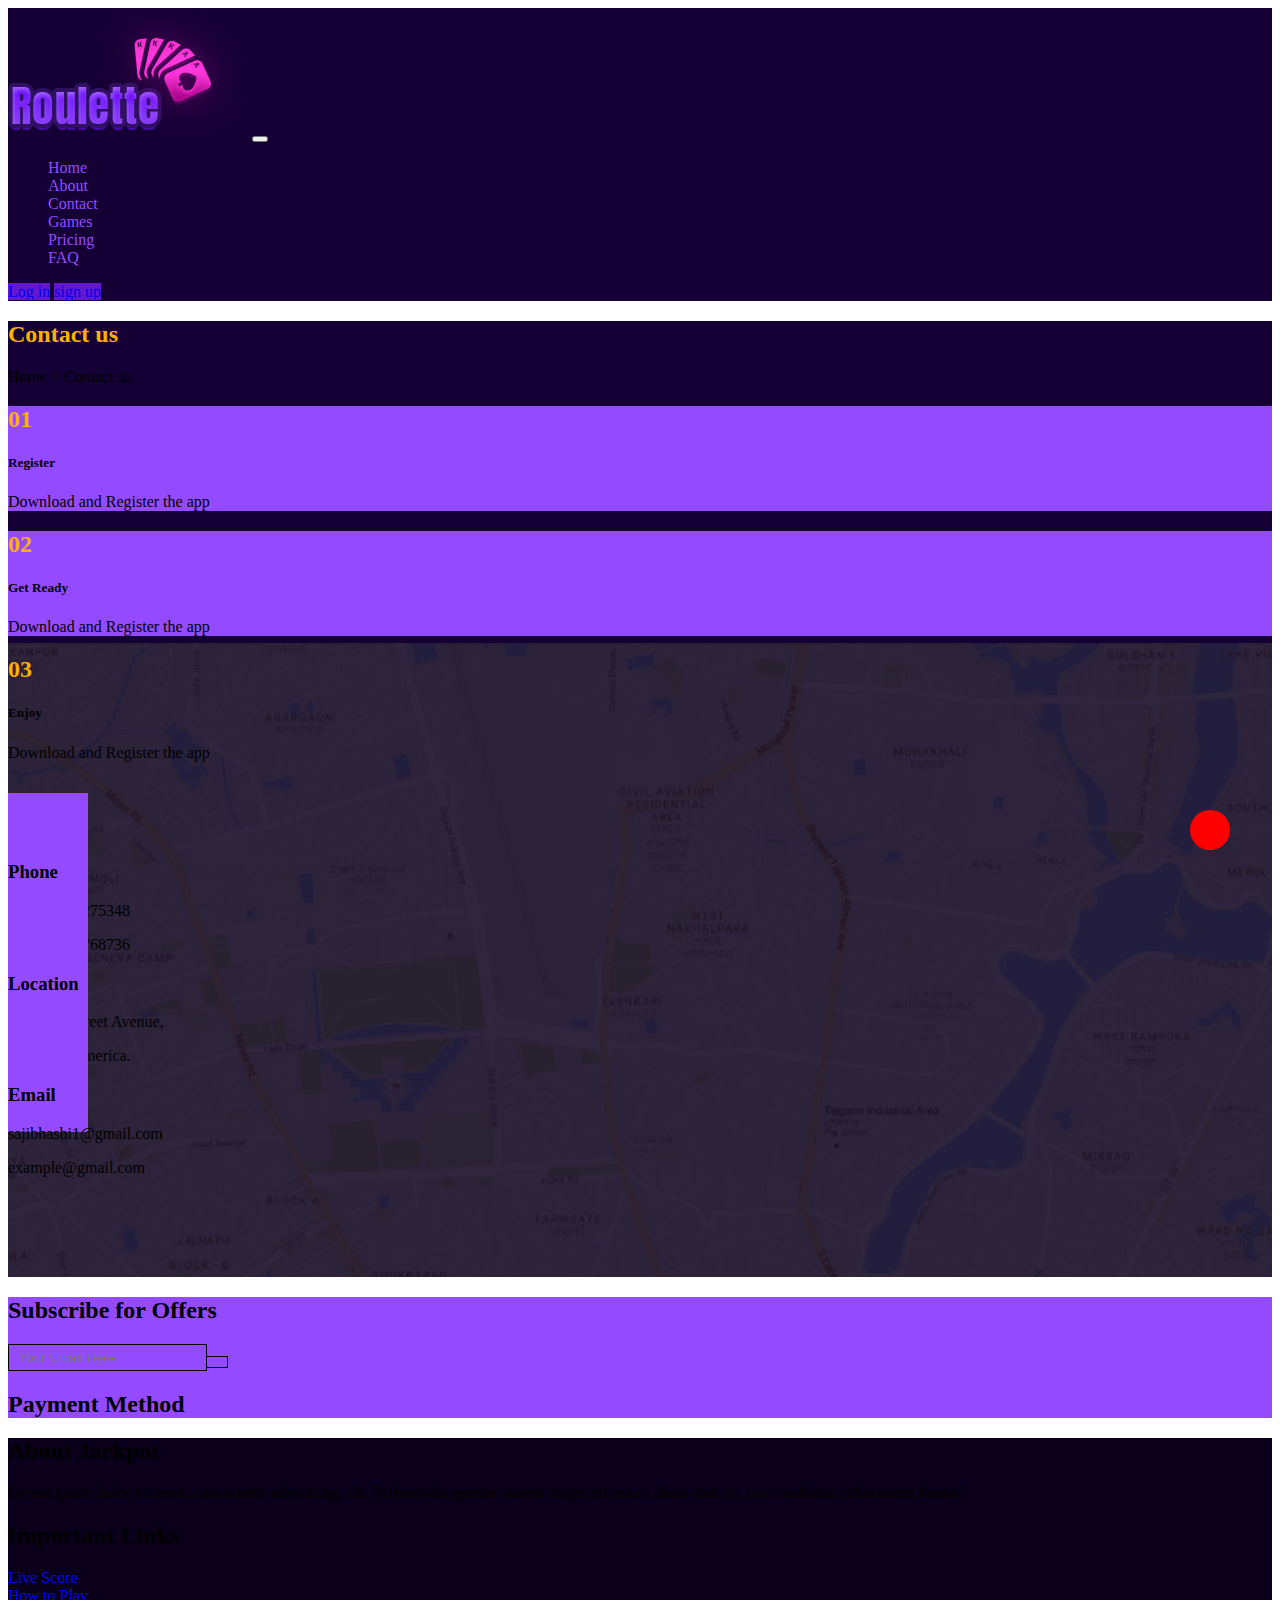
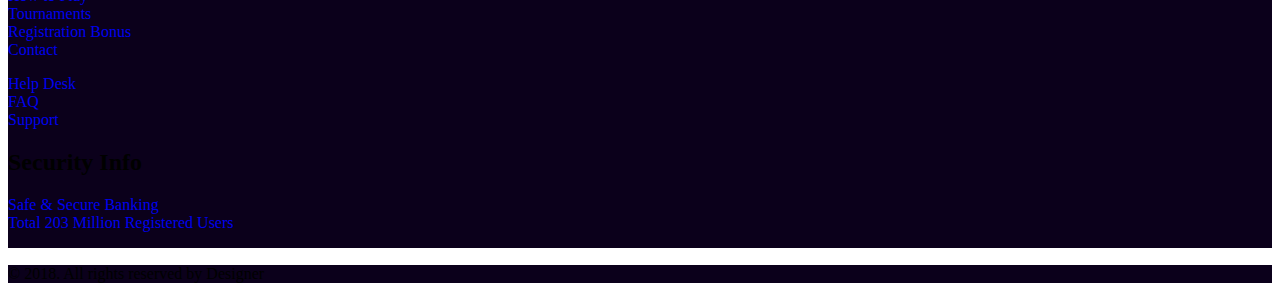
<file: contact.html>
<!DOCTYPE html>
<html lang="en">
<head>
    <meta charset="UTF-8">
    <meta http-equiv="X-UA-Compatible" content="IE=edge">
    <meta name="viewport" content="width=device-width, initial-scale=1.0">
    <title>jackport contact</title>

    <!-- FONT AEESOME CDN  -->
    <link rel="stylesheet" href="https://cdnjs.cloudflare.com/ajax/libs/font-awesome/6.4.0/css/all.min.css" integrity="sha512-iecdLmaskl7CVkqkXNQ/ZH/XLlvWZOJyj7Yy7tcenmpD1ypASozpmT/E0iPtmFIB46ZmdtAc9eNBvH0H/ZpiBw==" crossorigin="anonymous" referrerpolicy="no-referrer" />

    <!-- bootstrap cdn link -->

    <link href="https://cdn.jsdelivr.net/npm/bootstrap@5.3.0-alpha2/dist/css/bootstrap.min.css" rel="stylesheet" integrity="sha384-aFq/bzH65dt+w6FI2ooMVUpc+21e0SRygnTpmBvdBgSdnuTN7QbdgL+OapgHtvPp" crossorigin="anonymous">

    <!-- style css link  -->
    <link rel="shortcut icon" href="./images/favicon-sojib.png" type="image/x-icon">
    <link rel="stylesheet" href="./css/style.css">
</head>
<body>
    <nav class="navbar navbar-expand-lg bg_green sticky-top">
        <div class="container">
          <a class="navbar-brand" href="./index.html">
            <img class="w-50 pb-3" src="./images/logo.png" alt="logo">
          </a>
          <button class="navbar-toggler" type="button" data-bs-toggle="collapse" data-bs-target="#navbarSupportedContent" aria-controls="navbarSupportedContent" aria-expanded="false" aria-label="Toggle navigation">
            <i class="fa-solid fa-bars"></i>
          </button>
          <div class="collapse navbar-collapse" id="navbarSupportedContent">
            <ul class="navbar-nav mx-auto mb-2 mb-lg-0 fs-5 pt-3">
              <li class="nav-item mx-3">
                <a class="nav-link" href="./index.html">Home</a>
              </li>
              <li class="nav-item mx-3">
                <a class="nav-link" href="./about.html">About</a>
              </li>
              <li class="nav-item mx-3">
                <a class="nav-link" href="./contact.html">Contact</a>
              </li>
              <li class="nav-item mx-3">
                <a class="nav-link" href="./games.html">Games</a>
              </li>
              <li class="nav-item mx-3">
                <a class="nav-link" href="./plan.html">Pricing </a>
              </li>
              <li class="nav-item mx-3">
                <a class="nav-link" href="./promotions.html">FAQ</a>
              </li>
            </ul>
            <form class="d-flex pt-3">
              <a href="./login.html" class="btn btn-primary me-3">Log in</a>
              <a href="./sign-up.html" class="btn btn-primary">sign up</a>
            </form>
          </div>
        </div>
      </nav>
      <section class="py-5 bg_green">
        <div class="container">
          <div class="row">
            <div class="col-lg-6 m-auto">
              <div class="about-head text-center">
                <h2 class="text_yellow fw-bolder">Contact us</h2>
                <p class="text-white small">Home > Contact us</p>
              </div>
            </div>
          </div>
          <div class="banner mt-5">
            <div class="d-flex banner-child">
              <div class="col-lg-4">
                <div class="card bg_btn text-center p-4 shadow-lg">
                  <h2 class="text_yellow">01</h2>
                  <h5 class="text-white my-3 small">Register</h5>
                  <p class="text-white small">Download and Register the app</p>
                </div>
              </div>
              <div class="col-lg-4">
                <div class="card bg_btn text-center p-4 shadow-lg">
                  <h2 class="text_yellow">02</h2>
                  <h5 class="text-white my-3 small">Get Ready</h5>
                  <p class="text-white small">Download and Register the app</p>
                </div>
              </div>
              <div class="col-lg-4">
                <div class="card bg_btn text-center p-4 shadow-lg">
                  <h2 class="text_yellow">03</h2>
                  <h5 class="text-white my-3 small">Enjoy</h5>
                  <p class="text-white small">Download and Register the app</p>
                </div>
              </div>
            </div>
          </div>
        </div>
      </section>
      <!-- map part start  -->
      <section class="map_part">
        <div class="container">
          <div class="row">
            <div class="col-lg-4">
              <div class="map_item d-flex p-5">
                <div class="map_btn me-3">
                  <a class="bg_btn text-white rounded" href="#"><i class="fa-solid fa-phone fa-3x"></i></a>
                </div>
                <div class="map_tex text-white">
                  <h3 class="mb-3">Phone</h3>
                  <p class="mb-0 small">++8801571275348</p>
                  <span class="small">++8801521768736</span>
                </div>
              </div>
            </div>
            <div class="col-lg-4">
              <div class="map_item d-flex p-5">
                <div class="map_btn me-3">
                  <a class="bg_btn text-white rounded" href="#"><i class="fa-solid fa-location-dot fa-3x"></i></a>
                </div>
                <div class="map_tex text-white ms-4">
                  <h3 class="mb-3">Location</h3>
                  <p class="mb-0 small">1234,Parkstreet Avenue,</p>
                  <span class="small">Newyork,America.</span>
                </div>
              </div>
            </div>
            <div class="col-lg-4">
              <div class="map_item d-flex p-5">
                <div class="map_btn me-3">
                  <a class="bg_btn text-white rounded" href="#"><i class="fa-solid fa-message fa-3x"></i></a>
                </div>
                <div class="map_tex text-white ms-5">
                  <h3 class="mb-3">Email</h3>
                  <p class="mb-0 small">sajibhashi1@gmail.com</p>
                  <span class="small">example@gmail.com</span>
                </div>
              </div>
            </div>
          </div>
        </div>
      </section> 

      <!-- footer part start  -->

      <section class="py-3 bg_btn">
        <div class="container">
            <div class="row">
                <div class="col-lg-6">
                    <div class="payment-text p-3">
                        <h2 class="text-white">Subscribe for Offers</h2>
                        <div class="mt-3">
                            <input type="email" name="email" id="email" placeholder="Your Email Here" class="w-75">
                            <button><span><i class="fa-regular fa-paper-plane"></i></span></button>
                        </div>
                    </div>
                </div>
                <div class="col-lg-6">
                    <div class="payment-card p-3">
                        <h2 class="text-white">Payment Method</h2>
                        <div class="mt-3">
                            <ul class="d-flex">
                                <li><a href="#" class="text-white mr-3"><i class="fa-brands fa-cc-mastercard fa-2x"></i></a></li>
                                <li><a href="#" class="text-white mx-3"><i class="fa-brands fa-cc-visa fa-2x"></i></a></li>
                                <li><a href="#" class="text-white mx-3"><i class="fa-brands fa-cc-paypal fa-2x"></i></a></li>
                                <li><a href="#" class="text-white mx-3"><i class="fa-brands fa-cc-apple-pay fa-2x"></i></a></li>
                                <li><a href="#" class="text-white mx-3"><i class="fa-brands fa-cc-amazon-pay fa-2x"></i></a></li>
                            </ul>
                        </div>
                    </div>
                </div>
            </div>
        </div>
      </section>

      <section class="py-5 bg_black foot">
        <div class="container">
            <div class="row">
                <div class="col-lg-4">
                    <div class="footer-text p-2">
                        <h2 class="text-white">About Jackpot</h2>
                        <p class="text-white small my-3">Lorem ipsum dolor sit amet, consectetur adipisicing elit. Perferendis aperiam autem saepe  aut rerum dolor eum sit, cum molestiae laboriosam harum?</p>
                        <div class="mt-3">
                            <ul class="d-flex">
                                <li><a href="#" class="text-white mr-3"><i class="fa-brands fa-facebook fa-2x"></i></a></li>
                                <li><a href="#" class="text-white mx-3"><i class="fa-brands fa-square-twitter fa-2x"></i></a></li>
                                <li><a href="#" class="text-white mx-3"><i class="fa-brands fa-square-google-plus fa-2x"></i></a></li>
                                <li><a href="#" class="text-white mx-3"><i class="fa-brands fa-instagram fa-2x"></i></a></li>
                            </ul>
                        </div>
                    </div>
                </div>
                <div class="col-lg-4">
                    <div class="footer-text p-2">
                        <h2 class="text-white">Important Links</h2>
                        <div class="mt-3 d-flex">
                           <div class="">
                                <ul class="">
                                    <li><a href="#" class="text-white small">Live Score</a></li>
                                    <li><a href="#" class="text-white small">How to Play</a></li>
                                    <li><a href="#" class="text-white small">Tournaments</a></li>
                                    <li><a href="#" class="text-white small">Registration Bonus</a></li>
                                    <li><a href="#" class="text-white small">Contact</a></li>
                                </ul>
                           </div>
                           <div class="ms-5">
                                <ul class="">
                                    <li><a href="#" class="text-white small">Help Desk</a></li>
                                    <li><a href="#" class="text-white small">FAQ</a></li>
                                    <li><a href="./404-page.html" class="text-white small">Support</a></li>
                                </ul>
                           </div>
                        </div>
                    </div>
                </div>
                <div class="col-lg-4">
                    <div class="footer-text p-2">
                        <h2 class="text-white">Security Info</h2>
                        <div class="mt-3 d-flex">
                            <div class="">
                                 <ul class="">
                                     <li><a href="#" class="text-white small"><i class="fa-solid fa-triangle-exclamation fa-3x"></i></a></li>
                                     <li><a href="#" class="text-white small"><i class="fa-solid fa-sack-dollar fa-3x pt-4"></i></a></li>
                                 </ul>
                            </div>
                            <div class="ms-5">
                                 <ul class="">
                                     <li><a href="#" class="text-white small">Safe & Secure
                                        Banking</a></li>
                                     <li class=" pt-5"><a href="#" class="text-white small">Total 203 Million
                                        Registered Users</a></li>
                                 </ul>
                            </div>
                         </div>
                    </div>
                </div>
            </div>
        </div>
      </section>
      <section class="py-3 bg_black">
        <div class="container">
            <div class="row">
                <div class="col-lg-6 m-auto">
                    <p class="text-white small text-center pt-3"> &copy; 2018. All rights reserved by Designer</p>
                </div>
            </div>
        </div>
      </section>

    <!-- back to top pary start  -->

    <div class="back_to_top">
      <a href="#"><i class="fa-solid fa-angle-up fa-2x"></i></a>
    </div>
    
    <!-- back to top part end  -->





    <!-- j quar all version y  -->
    <script src="./js/jquery-1.12.4.min.js"></script>

    <!-- bootstrap script cdn link  -->
    <script src="https://cdn.jsdelivr.net/npm/bootstrap@5.3.0-alpha2/dist/js/bootstrap.bundle.min.js" integrity="sha384-qKXV1j0HvMUeCBQ+QVp7JcfGl760yU08IQ+GpUo5hlbpg51QRiuqHAJz8+BrxE/N" crossorigin="anonymous"></script>

    <!-- script style  -->
    <script src="./js/script.js"></script>

</body>
</html>
</file>
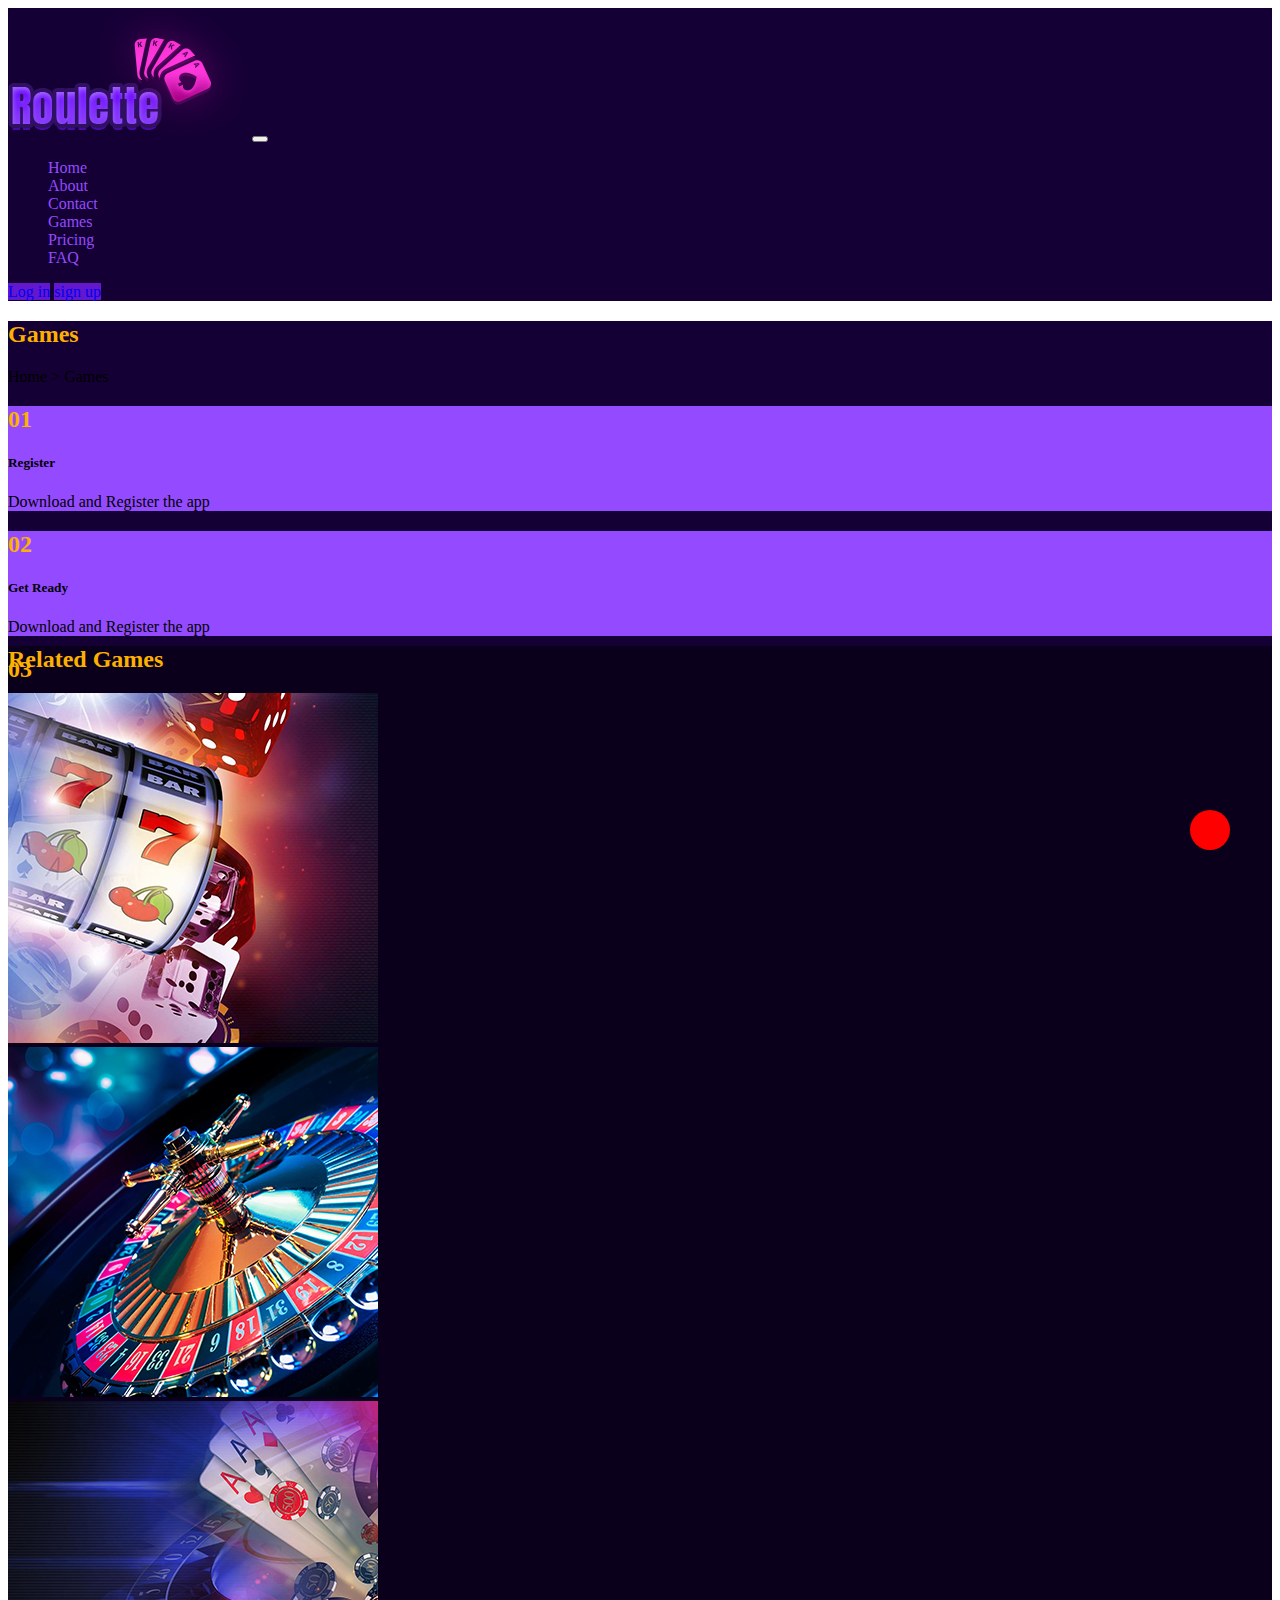
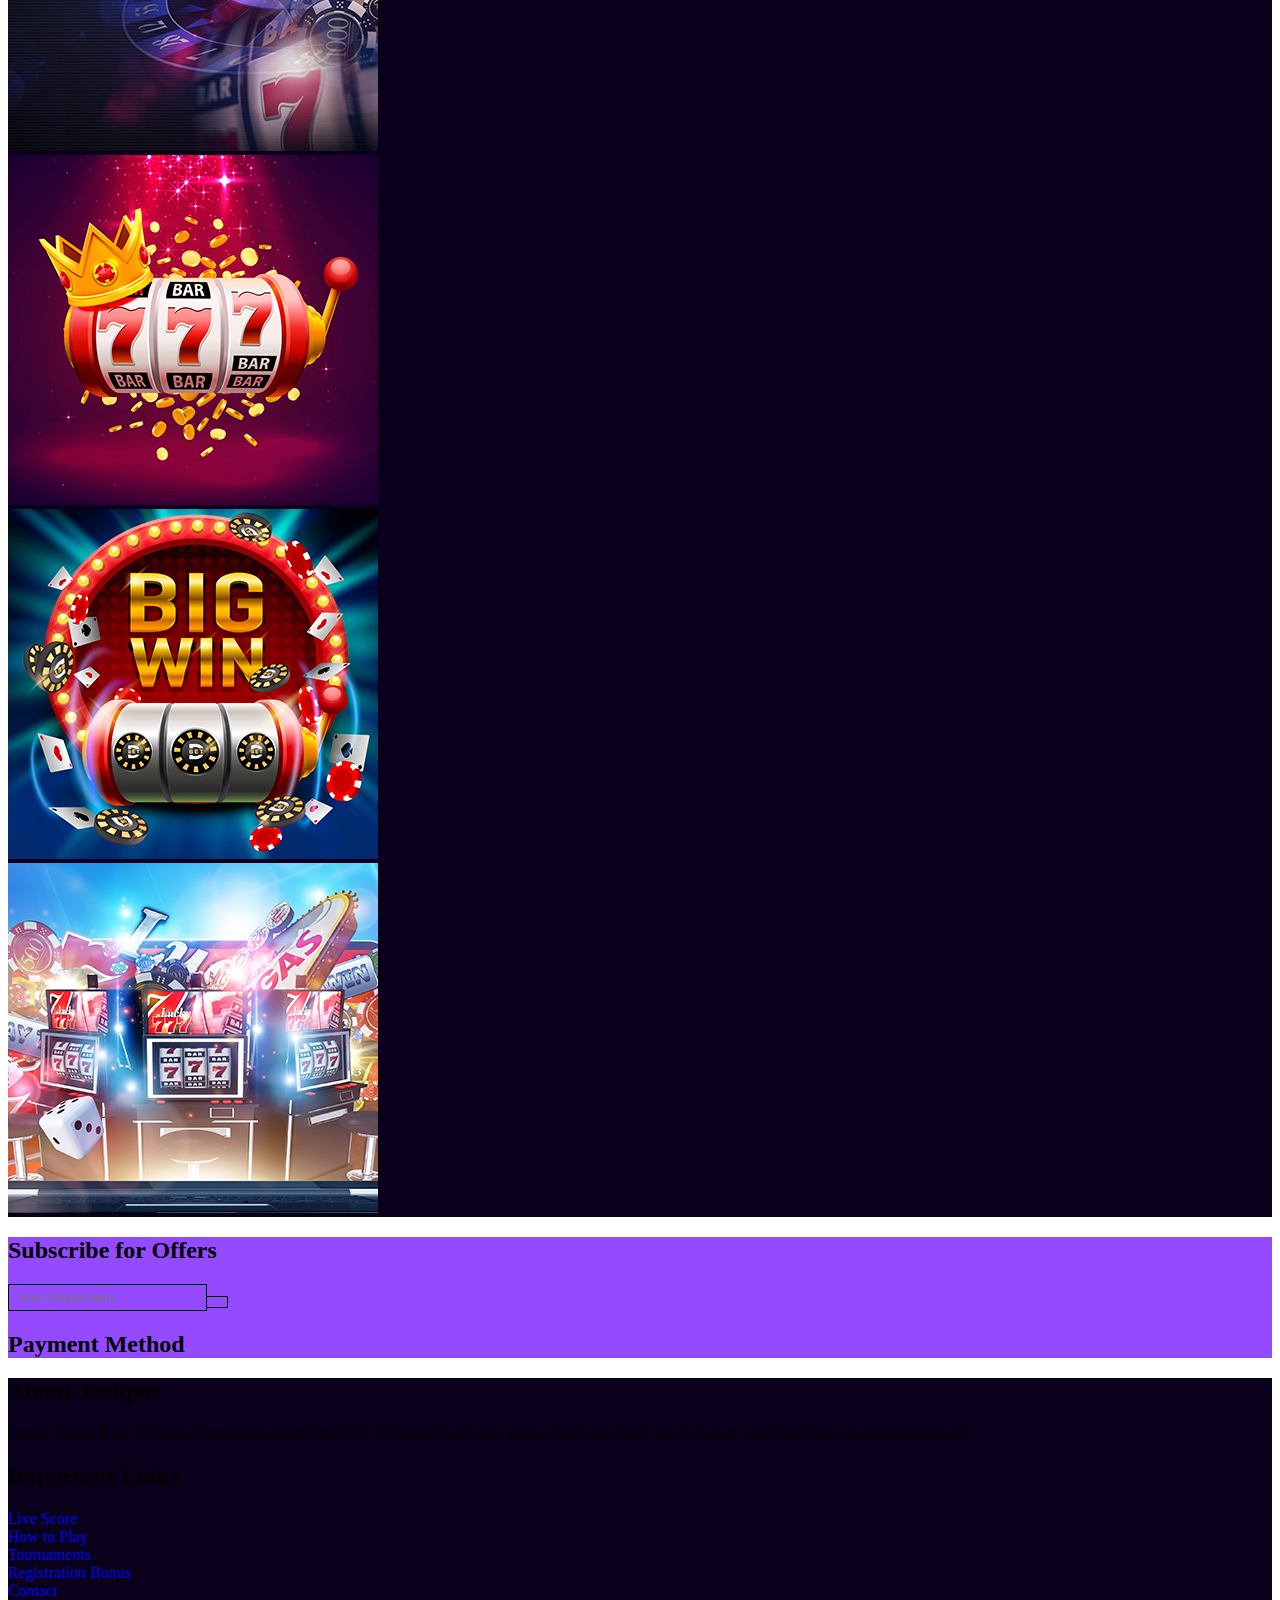
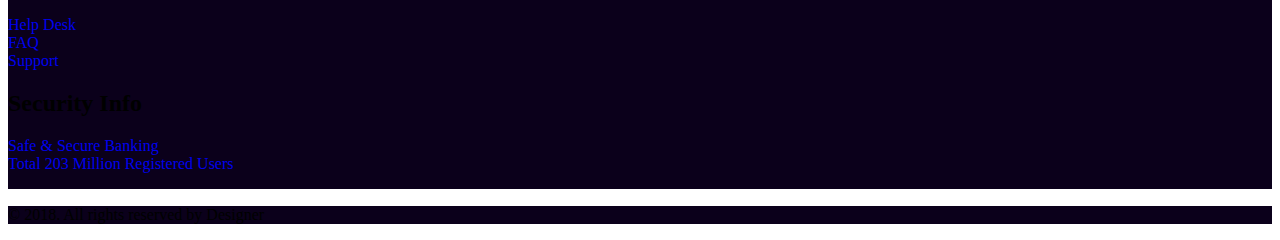
<file: games.html>
<!DOCTYPE html>
<html lang="en">
<head>
    <meta charset="UTF-8">
    <meta http-equiv="X-UA-Compatible" content="IE=edge">
    <meta name="viewport" content="width=device-width, initial-scale=1.0">
    <title>jackport games</title>

    <!-- FONT AEESOME CDN  -->
    <link rel="stylesheet" href="https://cdnjs.cloudflare.com/ajax/libs/font-awesome/6.4.0/css/all.min.css" integrity="sha512-iecdLmaskl7CVkqkXNQ/ZH/XLlvWZOJyj7Yy7tcenmpD1ypASozpmT/E0iPtmFIB46ZmdtAc9eNBvH0H/ZpiBw==" crossorigin="anonymous" referrerpolicy="no-referrer" />

    <!-- bootstrap cdn link -->

    <link href="https://cdn.jsdelivr.net/npm/bootstrap@5.3.0-alpha2/dist/css/bootstrap.min.css" rel="stylesheet" integrity="sha384-aFq/bzH65dt+w6FI2ooMVUpc+21e0SRygnTpmBvdBgSdnuTN7QbdgL+OapgHtvPp" crossorigin="anonymous">

    <!-- style css link  -->
    <link rel="shortcut icon" href="./images/favicon-sojib.png" type="image/x-icon">
    <link rel="stylesheet" href="./css/style.css">
</head>
<body>
    <nav class="navbar navbar-expand-lg bg_green sticky-top">
        <div class="container">
          <a class="navbar-brand" href="./index.html">
            <img class="w-50 pb-3" src="./images/logo.png" alt="logo">
          </a>
          <button class="navbar-toggler" type="button" data-bs-toggle="collapse" data-bs-target="#navbarSupportedContent" aria-controls="navbarSupportedContent" aria-expanded="false" aria-label="Toggle navigation">
            <i class="fa-solid fa-bars"></i>
          </button>
          <div class="collapse navbar-collapse" id="navbarSupportedContent">
            <ul class="navbar-nav mx-auto mb-2 mb-lg-0 fs-5 pt-3">
              <li class="nav-item mx-3">
                <a class="nav-link" href="./index.html">Home</a>
              </li>
              <li class="nav-item mx-3">
                <a class="nav-link" href="./about.html">About</a>
              </li>
              <li class="nav-item mx-3">
                <a class="nav-link" href="./contact.html">Contact</a>
              </li>
              <li class="nav-item mx-3">
                <a class="nav-link" href="./games.html">Games</a>
              </li>
              <li class="nav-item mx-3">
                <a class="nav-link" href="./plan.html">Pricing </a>
              </li>
              <li class="nav-item mx-3">
                <a class="nav-link" href="./promotions.html">FAQ</a>
              </li>
            </ul>
            <form class="d-flex pt-3">
              <a href="./login.html" class="btn btn-primary me-3">Log in</a>
              <a href="./sign-up.html" class="btn btn-primary">sign up</a>
            </form>
          </div>
        </div>
      </nav>  

      <!-- banner part  -->

      <section class="py-5 bg_green">
        <div class="container">
          <div class="row">
            <div class="col-lg-6 m-auto">
              <div class="about-head text-center">
                <h2 class="text_yellow fw-bolder">Games</h2>
                <p class="text-white small">Home > Games</p>
              </div>
            </div>
          </div>
          <div class="banner mt-5">
            <div class="d-flex banner-child">
              <div class="col-lg-4">
                <div class="card bg_btn text-center p-4 shadow-lg">
                  <h2 class="text_yellow">01</h2>
                  <h5 class="text-white my-3 small">Register</h5>
                  <p class="text-white small">Download and Register the app</p>
                </div>
              </div>
              <div class="col-lg-4">
                <div class="card bg_btn text-center p-4 shadow-lg">
                  <h2 class="text_yellow">02</h2>
                  <h5 class="text-white my-3 small">Get Ready</h5>
                  <p class="text-white small">Download and Register the app</p>
                </div>
              </div>
              <div class="col-lg-4">
                <div class="card bg_btn text-center p-4 shadow-lg">
                  <h2 class="text_yellow">03</h2>
                  <h5 class="text-white my-3 small">Enjoy</h5>
                  <p class="text-white small">Download and Register the app</p>
                </div>
              </div>
            </div>
          </div>
        </div>
      </section>

      <!-- games part start  -->
      
      <section class="py-5 bg_black">
        <div class="container">
          <div class="row">
            <div class="col-lg-4 mx-auto text-center">
              <h2 class="text_yellow mt-5 py-5 fw-bolder">Related Games</h2>
            </div>
          </div>
          <div class="row pb-4">
            <div class="col-lg-4">
              <div class="game-item p-3">
                <img class="w-100 img-fluid rounded" src="./images/related-games1.jpg" alt="one">
                <div class="img_overly">
                  <h3 class="text-white mb-3">Casino Game</h3>
                  <a href="./login.html" class="btn btn-primary mx-5">Play Now</a>
                </div>
              </div>
            </div>
            <div class="col-lg-4">
              <div class="game-item p-3">
                <img class="w-100 img-fluid rounded" src="./images/related-games2.jpg" alt="one">
                <div class="img_overly">
                  <h3 class="text-white mb-3">Casino Game</h3>
                  <a href="./login.html" class="btn btn-primary mx-5">Play Now</a>
                </div>
              </div>
            </div>
            <div class="col-lg-4">
              <div class="game-item p-3">
                <img class="w-100 img-fluid rounded" src="./images/related-games3.jpg" alt="one">
                <div class="img_overly">
                  <h3 class="text-white mb-3">Casino Game</h3>
                  <a href="./login.html" class="btn btn-primary mx-5">Play Now</a>
                </div>
              </div>
            </div>
            <div class="col-lg-4">
              <div class="game-item p-3">
                <img class="w-100 img-fluid rounded" src="./images/related-games4.jpg" alt="one">
                <div class="img_overly">
                  <h3 class="text-white mb-3">Casino Game</h3>
                  <a href="./login.html" class="btn btn-primary mx-5">Play Now</a>
                </div>
              </div>
            </div>
            <div class="col-lg-4">
              <div class="game-item p-3">
                <img class="w-100 img-fluid rounded" src="./images/related-games5.jpg" alt="one">
                <div class="img_overly">
                  <h3 class="text-white mb-3">Casino Game</h3>
                  <a href="./login.html" class="btn btn-primary mx-5">Play Now</a>
                </div>
              </div>
            </div>
            <div class="col-lg-4">
              <div class="game-item p-3">
                <img class="w-100 img-fluid rounded" src="./images/related-games6.jpg" alt="one">
                <div class="img_overly">
                  <h3 class="text-white mb-3">Casino Game</h3>
                  <a href="./login.html" class="btn btn-primary mx-5">Play Now</a>
                </div>
              </div>
            </div>
          </div>
        </div>
      </section>

      <!-- footer part start  -->

      <section class="py-3 bg_btn">
        <div class="container">
            <div class="row">
                <div class="col-lg-6">
                    <div class="payment-text p-2">
                        <h2 class="text-white">Subscribe for Offers</h2>
                        <div class="mt-3">
                            <input type="email" name="email" id="email" placeholder="Your Email Here" class="w-75">
                            <button><span><i class="fa-regular fa-paper-plane"></i></span></button>
                        </div>
                    </div>
                </div>
                <div class="col-lg-6">
                    <div class="payment-card p-2">
                        <h2 class="text-white">Payment Method</h2>
                        <div class="mt-3">
                            <ul class="d-flex">
                                <li><a href="#" class="text-white mr-3"><i class="fa-brands fa-cc-mastercard fa-2x"></i></a></li>
                                <li><a href="#" class="text-white mx-3"><i class="fa-brands fa-cc-visa fa-2x"></i></a></li>
                                <li><a href="#" class="text-white mx-3"><i class="fa-brands fa-cc-paypal fa-2x"></i></a></li>
                                <li><a href="#" class="text-white mx-3"><i class="fa-brands fa-cc-apple-pay fa-2x"></i></a></li>
                                <li><a href="#" class="text-white mx-3"><i class="fa-brands fa-cc-amazon-pay fa-2x"></i></a></li>
                            </ul>
                        </div>
                    </div>
                </div>
            </div>
        </div>
      </section>

      <section class="py-5 bg_black foot">
        <div class="container">
            <div class="row">
                <div class="col-lg-4">
                    <div class="footer-text p-2">
                        <h2 class="text-white">About Jackpot</h2>
                        <p class="text-white small my-3">Lorem ipsum dolor sit amet, consectetur adipisicing elit. Perferendis aperiam autem saepe  aut rerum dolor eum sit, cum molestiae laboriosam harum?</p>
                        <div class="mt-3">
                            <ul class="d-flex">
                                <li><a href="#" class="text-white mr-3"><i class="fa-brands fa-facebook fa-2x"></i></a></li>
                                <li><a href="#" class="text-white mx-3"><i class="fa-brands fa-square-twitter fa-2x"></i></a></li>
                                <li><a href="#" class="text-white mx-3"><i class="fa-brands fa-square-google-plus fa-2x"></i></a></li>
                                <li><a href="#" class="text-white mx-3"><i class="fa-brands fa-instagram fa-2x"></i></a></li>
                            </ul>
                        </div>
                    </div>
                </div>
                <div class="col-lg-4">
                    <div class="footer-text p-2">
                        <h2 class="text-white">Important Links</h2>
                        <div class="mt-3 d-flex">
                           <div class="">
                                <ul class="">
                                    <li><a href="#" class="text-white small">Live Score</a></li>
                                    <li><a href="#" class="text-white small">How to Play</a></li>
                                    <li><a href="#" class="text-white small">Tournaments</a></li>
                                    <li><a href="#" class="text-white small">Registration Bonus</a></li>
                                    <li><a href="#" class="text-white small">Contact</a></li>
                                </ul>
                           </div>
                           <div class="ms-5">
                                <ul class="">
                                    <li><a href="#" class="text-white small">Help Desk</a></li>
                                    <li><a href="#" class="text-white small">FAQ</a></li>
                                    <li><a href="./404-page.html" class="text-white small">Support</a></li>
                                </ul>
                           </div>
                        </div>
                    </div>
                </div>
                <div class="col-lg-4">
                    <div class="footer-text p-2">
                        <h2 class="text-white">Security Info</h2>
                        <div class="mt-3 d-flex">
                            <div class="">
                                 <ul class="">
                                     <li><a href="#" class="text-white small"><i class="fa-solid fa-triangle-exclamation fa-3x"></i></a></li>
                                     <li><a href="#" class="text-white small"><i class="fa-solid fa-sack-dollar fa-3x pt-4"></i></a></li>
                                 </ul>
                            </div>
                            <div class="ms-5">
                                 <ul class="">
                                     <li><a href="#" class="text-white small">Safe & Secure
                                        Banking</a></li>
                                     <li class=" pt-5"><a href="#" class="text-white small">Total 203 Million
                                        Registered Users</a></li>
                                 </ul>
                            </div>
                         </div>
                    </div>
                </div>
            </div>
        </div>
      </section>
      <section class="py-3 bg_black">
        <div class="container">
            <div class="row">
                <div class="col-lg-6 m-auto">
                    <p class="text-white small text-center pt-3"> &copy; 2018. All rights reserved by Designer</p>
                </div>
            </div>
        </div>
      </section>

      <!-- back to top pary start  -->

      <div class="back_to_top">
        <a href="#"><i class="fa-solid fa-angle-up fa-2x"></i></a>
      </div>
      
      <!-- back to top part end  -->





    <!-- j quar all version y  -->
    <script src="./js/jquery-1.12.4.min.js"></script>

    <!-- bootstrap script cdn link  -->
    <script src="https://cdn.jsdelivr.net/npm/bootstrap@5.3.0-alpha2/dist/js/bootstrap.bundle.min.js" integrity="sha384-qKXV1j0HvMUeCBQ+QVp7JcfGl760yU08IQ+GpUo5hlbpg51QRiuqHAJz8+BrxE/N" crossorigin="anonymous"></script>
    
    <!-- script style  -->
    <script src="./js/script.js"></script>

</body>
</html>
</file>
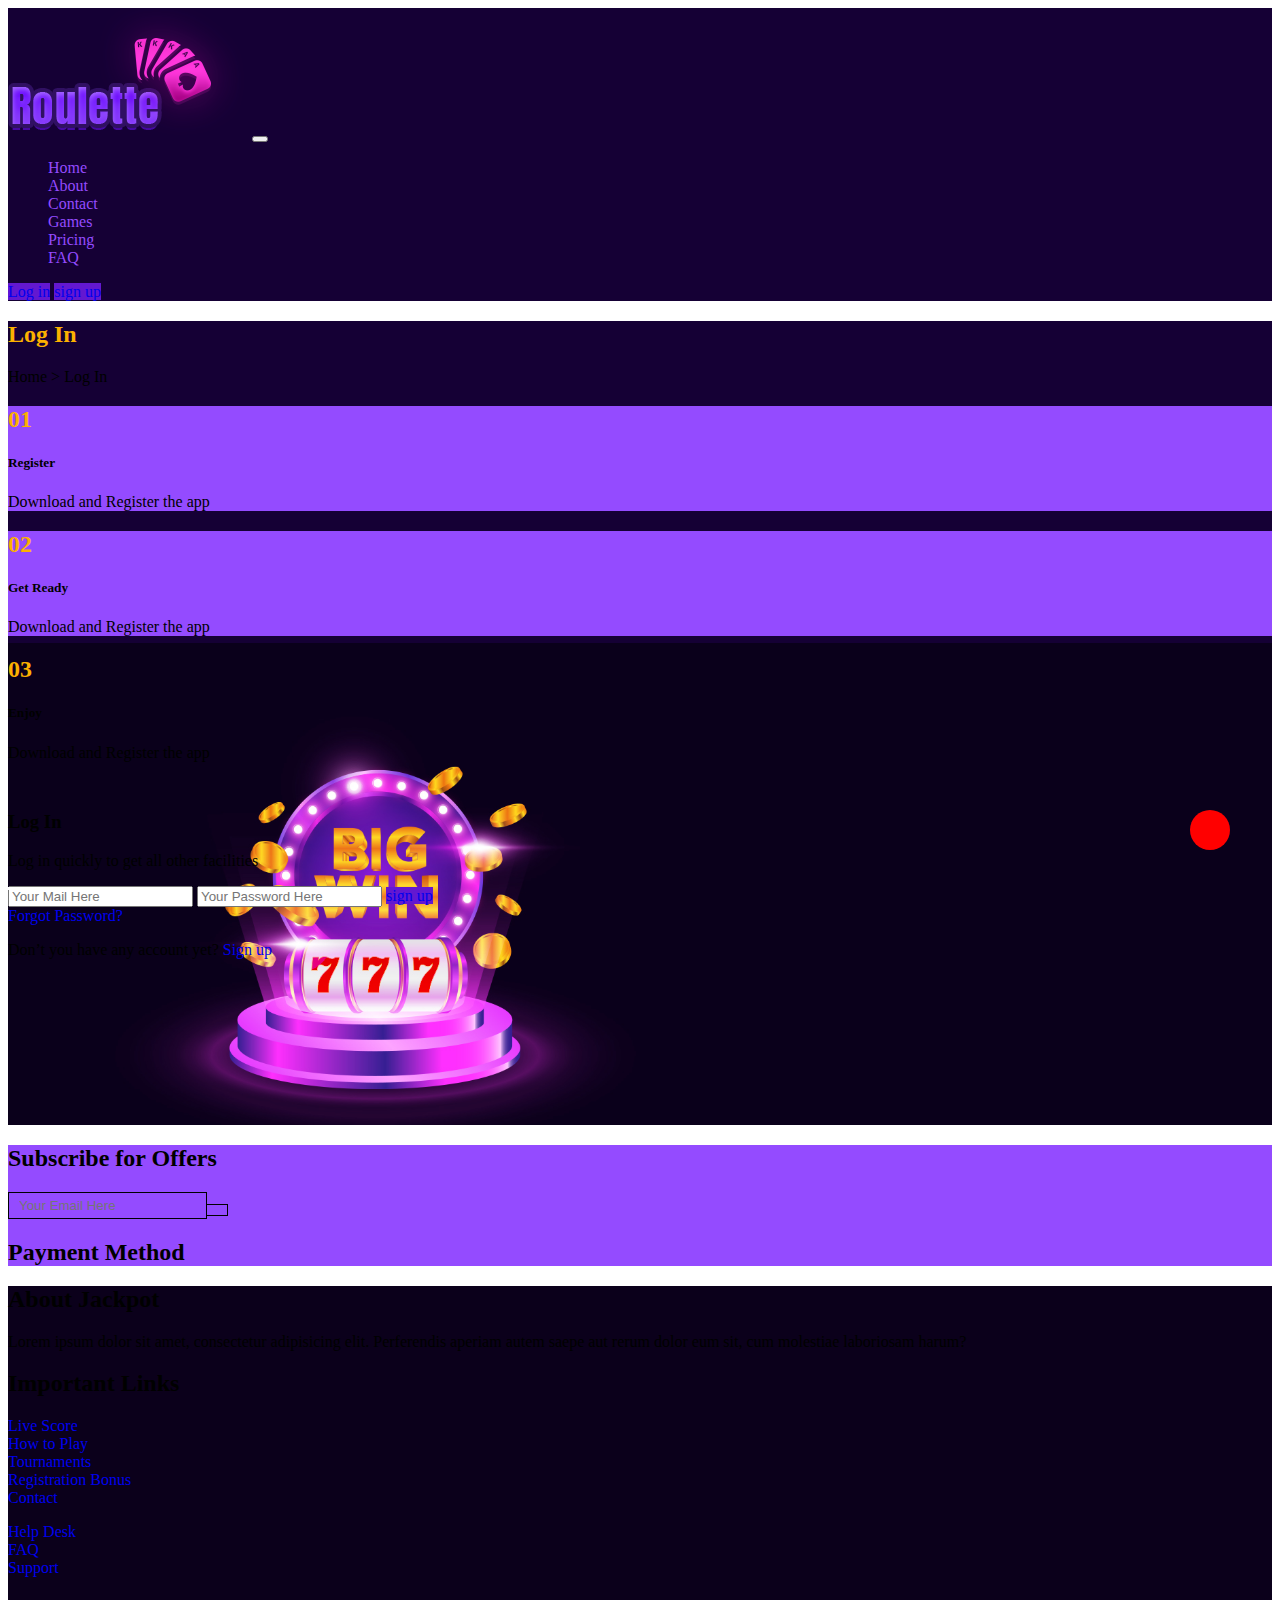
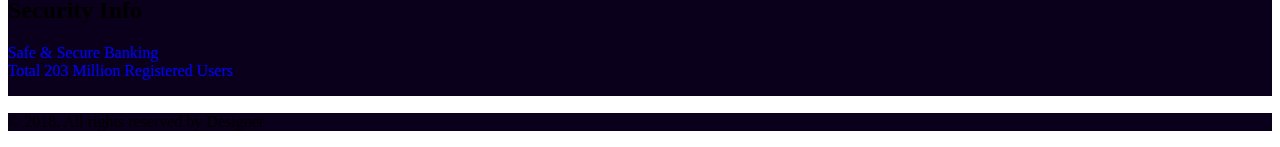
<file: login.html>
<!DOCTYPE html>
<html lang="en">
<head>
    <meta charset="UTF-8">
    <meta http-equiv="X-UA-Compatible" content="IE=edge">
    <meta name="viewport" content="width=device-width, initial-scale=1.0">
    <title>jackport login</title>

    <!-- FONT AEESOME CDN  -->
    <link rel="stylesheet" href="https://cdnjs.cloudflare.com/ajax/libs/font-awesome/6.4.0/css/all.min.css" integrity="sha512-iecdLmaskl7CVkqkXNQ/ZH/XLlvWZOJyj7Yy7tcenmpD1ypASozpmT/E0iPtmFIB46ZmdtAc9eNBvH0H/ZpiBw==" crossorigin="anonymous" referrerpolicy="no-referrer" />

    <!-- bootstrap cdn link -->

    <link href="https://cdn.jsdelivr.net/npm/bootstrap@5.3.0-alpha2/dist/css/bootstrap.min.css" rel="stylesheet" integrity="sha384-aFq/bzH65dt+w6FI2ooMVUpc+21e0SRygnTpmBvdBgSdnuTN7QbdgL+OapgHtvPp" crossorigin="anonymous">

    <!-- style css link  -->
    <link rel="shortcut icon" href="./images/favicon-sojib.png" type="image/x-icon">
    <link rel="stylesheet" href="./css/style.css">
</head>
<body>
    <nav class="navbar navbar-expand-lg bg_green sticky-top">
        <div class="container">
          <a class="navbar-brand" href="./index.html">
            <img class="w-50 pb-3" src="./images/logo.png" alt="logo">
          </a>
          <button class="navbar-toggler" type="button" data-bs-toggle="collapse" data-bs-target="#navbarSupportedContent" aria-controls="navbarSupportedContent" aria-expanded="false" aria-label="Toggle navigation">
            <i class="fa-solid fa-bars"></i>
          </button>
          <div class="collapse navbar-collapse" id="navbarSupportedContent">
            <ul class="navbar-nav mx-auto mb-2 mb-lg-0 fs-5 pt-3">
              <li class="nav-item mx-3">
                <a class="nav-link" href="./index.html">Home</a>
              </li>
              <li class="nav-item mx-3">
                <a class="nav-link" href="./about.html">About</a>
              </li>
              <li class="nav-item mx-3">
                <a class="nav-link" href="./contact.html">Contact</a>
              </li>
              <li class="nav-item mx-3">
                <a class="nav-link" href="./games.html">Games</a>
              </li>
              <li class="nav-item mx-3">
                <a class="nav-link" href="./plan.html">Pricing </a>
              </li>
              <li class="nav-item mx-3">
                <a class="nav-link" href="./promotions.html">FAQ</a>
              </li>
            </ul>
            <form class="d-flex pt-3">
              <a href="./login.html" class="btn btn-primary me-3">Log in</a>
              <a href="./sign-up.html" class="btn btn-primary">sign up</a>
            </form>
          </div>
        </div>
      </nav>  
      
       <!-- banner part  -->

      <section class="py-5 bg_green">
        <div class="container">
          <div class="row">
            <div class="col-lg-6 m-auto">
              <div class="about-head text-center">
                <h2 class="text_yellow fw-bolder">Log In</h2>
                <p class="text-white small">Home > Log In</p>
              </div>
            </div>
          </div>
          <div class="banner mt-5">
            <div class="d-flex banner-child">
              <div class="col-lg-4">
                <div class="card bg_btn text-center p-4 shadow-lg">
                  <h2 class="text_yellow">01</h2>
                  <h5 class="text-white my-3 small">Register</h5>
                  <p class="text-white small">Download and Register the app</p>
                </div>
              </div>
              <div class="col-lg-4">
                <div class="card bg_btn text-center p-4 shadow-lg">
                  <h2 class="text_yellow">02</h2>
                  <h5 class="text-white my-3 small">Get Ready</h5>
                  <p class="text-white small">Download and Register the app</p>
                </div>
              </div>
              <div class="col-lg-4">
                <div class="card bg_btn text-center p-4 shadow-lg">
                  <h2 class="text_yellow">03</h2>
                  <h5 class="text-white my-3 small">Enjoy</h5>
                  <p class="text-white small">Download and Register the app</p>
                </div>
              </div>
            </div>
          </div>
        </div>
      </section>

      <!-- login part start  -->

      <section class="login_part">
        <div class="container">
          <div class="row">
            <div class="col-lg-6"></div>
            <div class="col-lg-6">
              <div class="log_item text-white mt-5">
                <h3 class="fw-bolder">Log In</h3>
                <p class="small pb-3">Log in quickly to get all other facilities</p>
                <input class="form-control my-4" type="email" name="email" id="email" placeholder="Your Mail Here">
                <input class="form-control" type="password" name="password" id="password" placeholder="Your Password Here">
                <a href="#" class="btn btn-primary w-100 my-4">sign up</a>
              </div>
              <div class="d-flex justify-content-between text-white login_forgot">
                <a class="text-white small" href="#">Forgot Password?</a>
                <p class="small">Don’t you have any account yet? <a class="text-white small" href="#">Sign up</a></p>
              </div>
            </div>
          </div>
        </div>
      </section>
      
      <!-- footer part start  -->

      <section class="py-3 bg_btn">
        <div class="container">
            <div class="row">
                <div class="col-lg-6">
                    <div class="payment-text p-2">
                        <h2 class="text-white">Subscribe for Offers</h2>
                        <div class="mt-3">
                            <input type="email" name="email" id="email" placeholder="Your Email Here" class="w-75">
                            <button><span><i class="fa-regular fa-paper-plane"></i></span></button>
                        </div>
                    </div>
                </div>
                <div class="col-lg-6">
                    <div class="payment-card p-2">
                        <h2 class="text-white">Payment Method</h2>
                        <div class="mt-3">
                            <ul class="d-flex">
                                <li><a href="#" class="text-white mr-3"><i class="fa-brands fa-cc-mastercard fa-2x"></i></a></li>
                                <li><a href="#" class="text-white mx-3"><i class="fa-brands fa-cc-visa fa-2x"></i></a></li>
                                <li><a href="#" class="text-white mx-3"><i class="fa-brands fa-cc-paypal fa-2x"></i></a></li>
                                <li><a href="#" class="text-white mx-3"><i class="fa-brands fa-cc-apple-pay fa-2x"></i></a></li>
                                <li><a href="#" class="text-white mx-3"><i class="fa-brands fa-cc-amazon-pay fa-2x"></i></a></li>
                            </ul>
                        </div>
                    </div>
                </div>
            </div>
        </div>
      </section>

      <section class="py-5 bg_black foot">
        <div class="container">
            <div class="row">
                <div class="col-lg-4">
                    <div class="footer-text p-2">
                        <h2 class="text-white">About Jackpot</h2>
                        <p class="text-white small my-3">Lorem ipsum dolor sit amet, consectetur adipisicing elit. Perferendis aperiam autem saepe  aut rerum dolor eum sit, cum molestiae laboriosam harum?</p>
                        <div class="mt-3">
                            <ul class="d-flex">
                                <li><a href="#" class="text-white mr-3"><i class="fa-brands fa-facebook fa-2x"></i></a></li>
                                <li><a href="#" class="text-white mx-3"><i class="fa-brands fa-square-twitter fa-2x"></i></a></li>
                                <li><a href="#" class="text-white mx-3"><i class="fa-brands fa-square-google-plus fa-2x"></i></a></li>
                                <li><a href="#" class="text-white mx-3"><i class="fa-brands fa-instagram fa-2x"></i></a></li>
                            </ul>
                        </div>
                    </div>
                </div>
                <div class="col-lg-4">
                    <div class="footer-text p-2">
                        <h2 class="text-white">Important Links</h2>
                        <div class="mt-3 d-flex">
                           <div class="">
                                <ul class="">
                                    <li><a href="#" class="text-white small">Live Score</a></li>
                                    <li><a href="#" class="text-white small">How to Play</a></li>
                                    <li><a href="#" class="text-white small">Tournaments</a></li>
                                    <li><a href="#" class="text-white small">Registration Bonus</a></li>
                                    <li><a href="#" class="text-white small">Contact</a></li>
                                </ul>
                           </div>
                           <div class="ms-5">
                                <ul class="">
                                    <li><a href="#" class="text-white small">Help Desk</a></li>
                                    <li><a href="#" class="text-white small">FAQ</a></li>
                                    <li><a href="./404-page.html" class="text-white small">Support</a></li>
                                </ul>
                           </div>
                        </div>
                    </div>
                </div>
                <div class="col-lg-4">
                    <div class="footer-text p-2">
                        <h2 class="text-white">Security Info</h2>
                        <div class="mt-3 d-flex">
                            <div class="">
                                 <ul class="">
                                     <li><a href="#" class="text-white small"><i class="fa-solid fa-triangle-exclamation fa-3x"></i></a></li>
                                     <li><a href="#" class="text-white small"><i class="fa-solid fa-sack-dollar fa-3x pt-4"></i></a></li>
                                 </ul>
                            </div>
                            <div class="ms-5">
                                 <ul class="">
                                     <li><a href="#" class="text-white small">Safe & Secure
                                        Banking</a></li>
                                     <li class=" pt-5"><a href="#" class="text-white small">Total 203 Million
                                        Registered Users</a></li>
                                 </ul>
                            </div>
                         </div>
                    </div>
                </div>
            </div>
        </div>
      </section>
      <section class="py-3 bg_black">
        <div class="container">
            <div class="row">
                <div class="col-lg-6 m-auto">
                    <p class="text-white small text-center pt-3"> &copy; 2018. All rights reserved by Designer</p>
                </div>
            </div>
        </div>
      </section>


      <!-- back to top pary start  -->

      <div class="back_to_top">
        <a href="#"><i class="fa-solid fa-angle-up fa-2x"></i></a>
      </div>
      
      <!-- back to top part end  -->




    <!-- j quar all version y  -->
    <script src="./js/jquery-1.12.4.min.js"></script>

    <!-- bootstrap script cdn link  -->
    <script src="https://cdn.jsdelivr.net/npm/bootstrap@5.3.0-alpha2/dist/js/bootstrap.bundle.min.js" integrity="sha384-qKXV1j0HvMUeCBQ+QVp7JcfGl760yU08IQ+GpUo5hlbpg51QRiuqHAJz8+BrxE/N" crossorigin="anonymous"></script>

    <!-- script style  -->
    <script src="./js/script.js"></script>

</body>
</html>
</file>
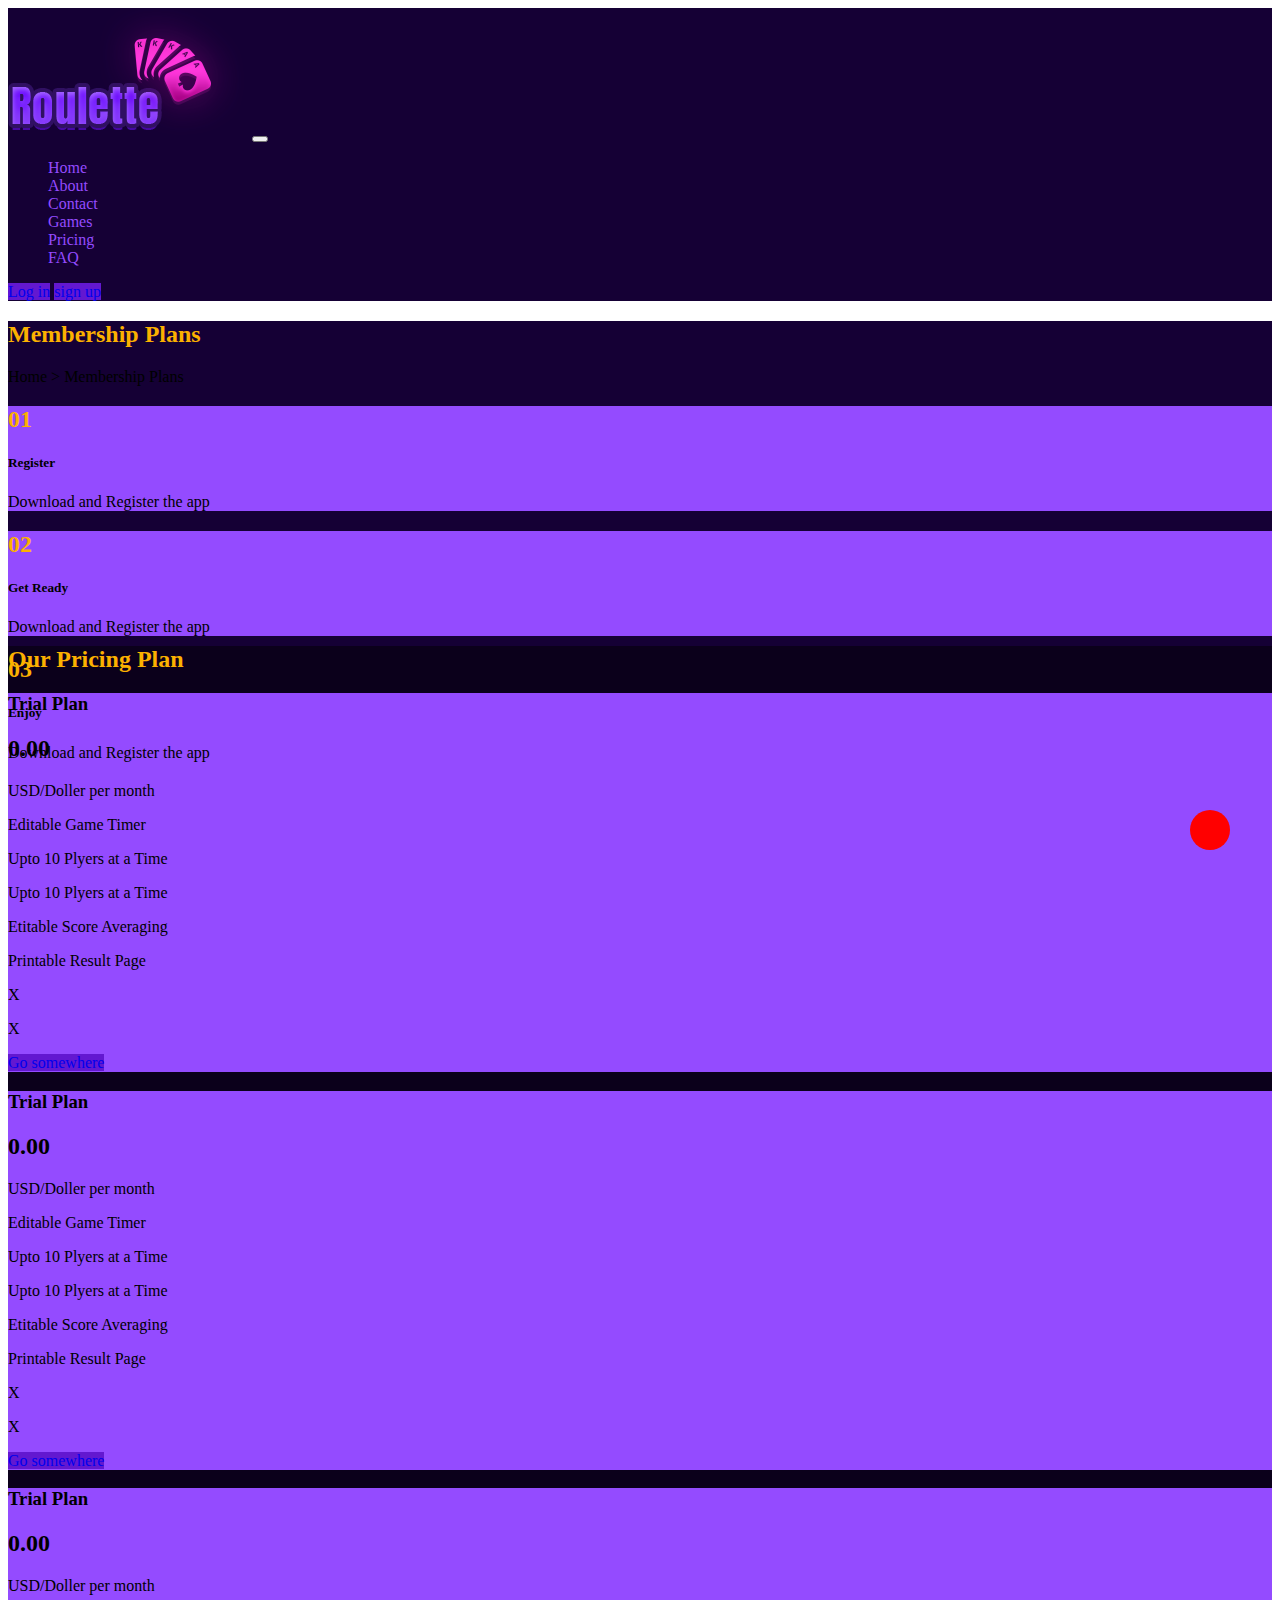
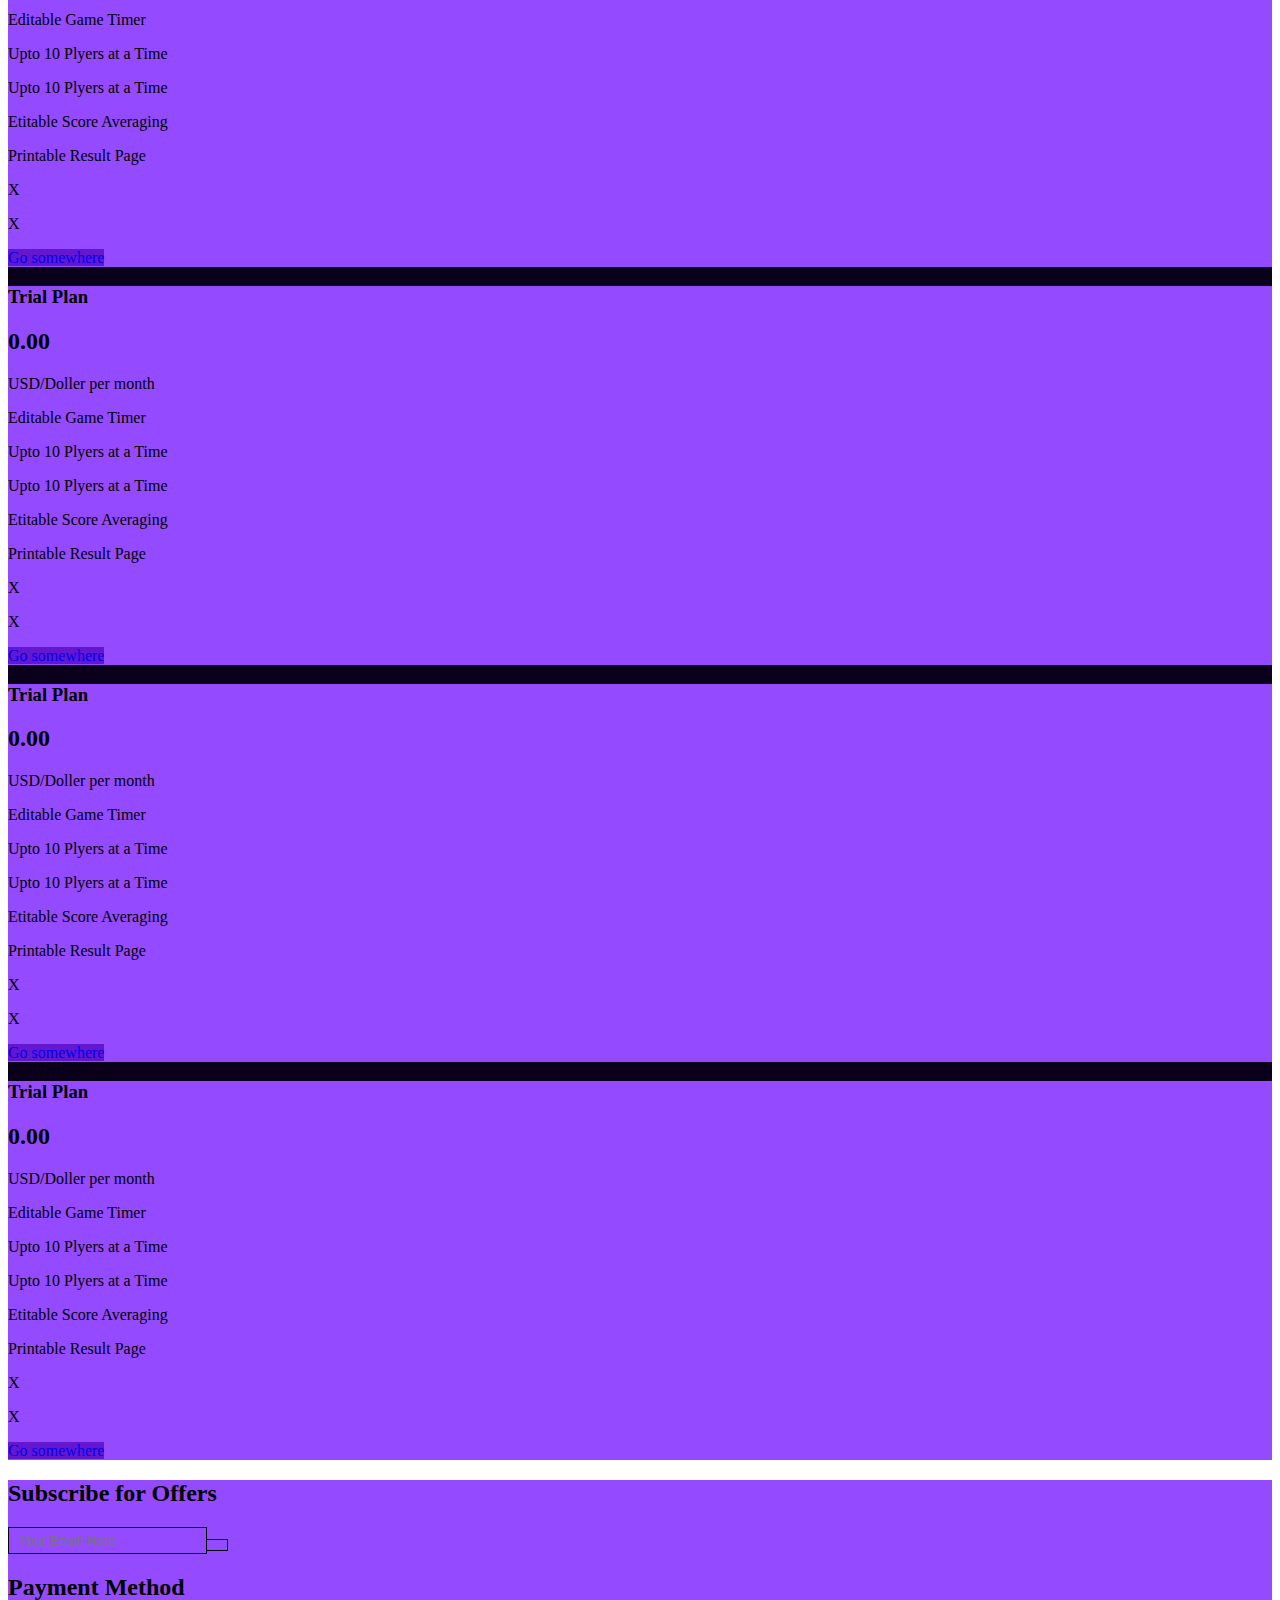
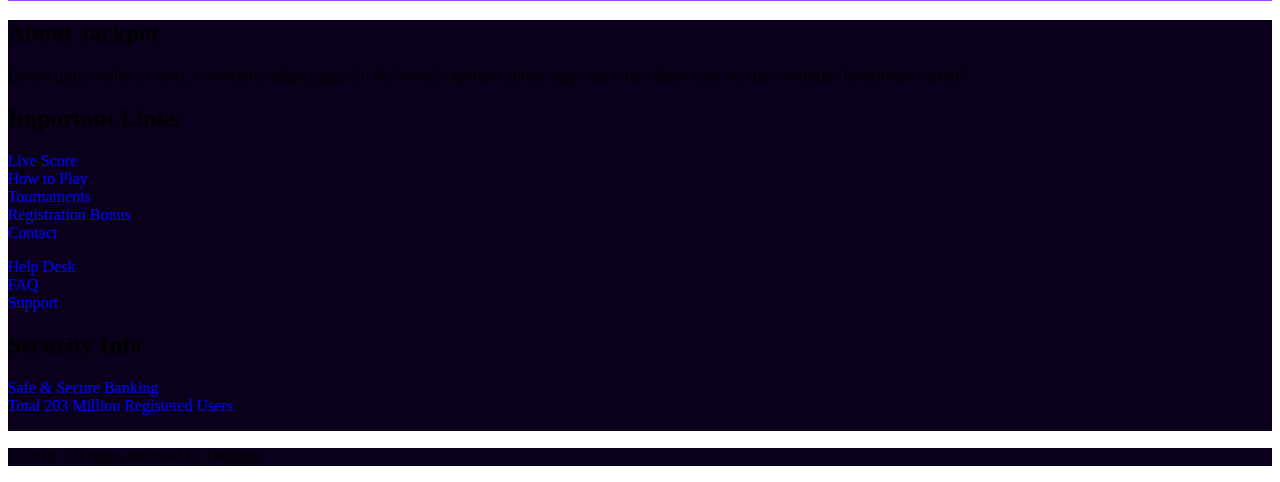
<file: plan.html>
<!DOCTYPE html>
<html lang="en">
<head>
    <meta charset="UTF-8">
    <meta http-equiv="X-UA-Compatible" content="IE=edge">
    <meta name="viewport" content="width=device-width, initial-scale=1.0">
    <title>jackport plan</title>

    <!-- FONT AEESOME CDN  -->
    <link rel="stylesheet" href="https://cdnjs.cloudflare.com/ajax/libs/font-awesome/6.4.0/css/all.min.css" integrity="sha512-iecdLmaskl7CVkqkXNQ/ZH/XLlvWZOJyj7Yy7tcenmpD1ypASozpmT/E0iPtmFIB46ZmdtAc9eNBvH0H/ZpiBw==" crossorigin="anonymous" referrerpolicy="no-referrer" />

    <!-- bootstrap cdn link -->

    <link href="https://cdn.jsdelivr.net/npm/bootstrap@5.3.0-alpha2/dist/css/bootstrap.min.css" rel="stylesheet" integrity="sha384-aFq/bzH65dt+w6FI2ooMVUpc+21e0SRygnTpmBvdBgSdnuTN7QbdgL+OapgHtvPp" crossorigin="anonymous">

    <!-- style css link  -->
    <link rel="shortcut icon" href="./images/favicon-sojib.png" type="image/x-icon">
    <link rel="stylesheet" href="./css/style.css">
</head>
<body>
    <nav class="navbar navbar-expand-lg bg_green sticky-top">
        <div class="container">
          <a class="navbar-brand" href="./index.html">
            <img class="w-50 pb-3" src="./images/logo.png" alt="logo">
          </a>
          <button class="navbar-toggler" type="button" data-bs-toggle="collapse" data-bs-target="#navbarSupportedContent" aria-controls="navbarSupportedContent" aria-expanded="false" aria-label="Toggle navigation">
            <i class="fa-solid fa-bars"></i>
          </button>
          <div class="collapse navbar-collapse" id="navbarSupportedContent">
            <ul class="navbar-nav mx-auto mb-2 mb-lg-0 fs-5 pt-3">
              <li class="nav-item mx-3">
                <a class="nav-link" href="./index.html">Home</a>
              </li>
              <li class="nav-item mx-3">
                <a class="nav-link" href="./about.html">About</a>
              </li>
              <li class="nav-item mx-3">
                <a class="nav-link" href="./contact.html">Contact</a>
              </li>
              <li class="nav-item mx-3">
                <a class="nav-link" href="./games.html">Games</a>
              </li>
              <li class="nav-item mx-3">
                <a class="nav-link" href="./plan.html">Pricing </a>
              </li>
              <li class="nav-item mx-3">
                <a class="nav-link" href="./promotions.html">FAQ</a>
              </li>
            </ul>
            <form class="d-flex pt-3">
              <a href="./login.html" class="btn btn-primary me-3">Log in</a>
              <a href="./sign-up.html" class="btn btn-primary">sign up</a>
            </form>
          </div>
        </div>
      </nav>  
      
       <!--membership banner part  -->

       <section class="py-5 bg_green">
        <div class="container">
          <div class="row">
            <div class="col-lg-6 m-auto">
              <div class="about-head text-center">
                <h2 class="text_yellow fw-bolder">Membership Plans</h2>
                <p class="text-white small">Home > Membership Plans</p>
              </div>
            </div>
          </div>

          <div class="banner mt-5">
            <div class="d-flex banner-child">
              <div class="col-lg-4">
                <div class="card bg_btn text-center p-4 shadow-lg">
                  <h2 class="text_yellow">01</h2>
                  <h5 class="text-white my-3 small">Register</h5>
                  <p class="text-white small">Download and Register the app</p>
                </div>
              </div>
              <div class="col-lg-4">
                <div class="card bg_btn text-center p-4 shadow-lg">
                  <h2 class="text_yellow">02</h2>
                  <h5 class="text-white my-3 small">Get Ready</h5>
                  <p class="text-white small">Download and Register the app</p>
                </div>
              </div>
              <div class="col-lg-4">
                <div class="card bg_btn text-center p-4 shadow-lg">
                  <h2 class="text_yellow">03</h2>
                  <h5 class="text-white my-3 small">Enjoy</h5>
                  <p class="text-white small">Download and Register the app</p>
                </div>
              </div>
            </div>
          </div>
        </div>
      </section>

       <!-- pricing part  -->
       
       <section class="py-5 bg_black">
        <div class="container">
          <div class="row">
            <div class="col-lg-4 mx-auto text-center mt-5">
              <h2 class="text_yellow py-5 fw-bolder">Our Pricing Plan</h2>
            </div>
          </div>
          <div class="row card_slick">
            <div class="col-lg-4 p-4">
              <div class="card text-center bg_btn py-4 cards">
                <div class="card-header">
                  <h3>Trial Plan</h3>
                  <h2>0.00</h2>
                  <p class="small">USD/Doller per month</p>
                </div>
                <div class="card-body">
                  <p class="card-text small">Editable Game Timer</p>
                  <p class="card-text small">Upto 10 Plyers at a Time</p>
                  <p class="card-text small">Upto 10 Plyers at a Time</p>
                  <p class="card-text small">Etitable Score Averaging</p>
                  <p class="card-text small mb-0">Printable Result Page</p>
                  <p class="card-text small m-0">X</p>
                  <p class="card-text small m-0">X</p>
                  <a href="#" class="btn btn-primary">Go somewhere</a>
                </div>
              </div>
            </div>
            <div class="col-lg-4 p-4">
              <div class="card text-center bg_btn py-4 cards">
                <div class="card-header">
                  <h3>Trial Plan</h3>
                  <h2>0.00</h2>
                  <p class="small">USD/Doller per month</p>
                </div>
                <div class="card-body">
                  <p class="card-text small">Editable Game Timer</p>
                  <p class="card-text small">Upto 10 Plyers at a Time</p>
                  <p class="card-text small">Upto 10 Plyers at a Time</p>
                  <p class="card-text small">Etitable Score Averaging</p>
                  <p class="card-text small mb-0">Printable Result Page</p>
                  <p class="card-text small m-0">X</p>
                  <p class="card-text small m-0">X</p>
                  <a href="#" class="btn btn-primary">Go somewhere</a>
                </div>
              </div>
            </div>
            <div class="col-lg-4 p-4">
              <div class="card text-center bg_btn py-4 cards">
                <div class="card-header">
                  <h3>Trial Plan</h3>
                  <h2>0.00</h2>
                  <p class="small">USD/Doller per month</p>
                </div>
                <div class="card-body">
                  <p class="card-text small pb-0">Editable Game Timer</p>
                  <p class="card-text small">Upto 10 Plyers at a Time</p>
                  <p class="card-text small">Upto 10 Plyers at a Time</p>
                  <p class="card-text small">Etitable Score Averaging</p>
                  <p class="card-text small mb-0">Printable Result Page</p>
                  <p class="card-text small m-0">X</p>
                  <p class="card-text small m-0">X</p>
                  <a href="#" class="btn btn-primary">Go somewhere</a>
                </div>
              </div>
            </div>
            <div class="col-lg-4 p-4">
              <div class="card text-center bg_btn py-4 cards">
                <div class="card-header">
                  <h3>Trial Plan</h3>
                  <h2>0.00</h2>
                  <p class="small">USD/Doller per month</p>
                </div>
                <div class="card-body">
                  <p class="card-text small">Editable Game Timer</p>
                  <p class="card-text small">Upto 10 Plyers at a Time</p>
                  <p class="card-text small">Upto 10 Plyers at a Time</p>
                  <p class="card-text small">Etitable Score Averaging</p>
                  <p class="card-text small mb-0">Printable Result Page</p>
                  <p class="card-text small m-0">X</p>
                  <p class="card-text small m-0">X</p>
                  <a href="#" class="btn btn-primary">Go somewhere</a>
                </div>
              </div>
            </div>
            <div class="col-lg-4 p-4">
              <div class="card text-center bg_btn py-4 cards">
                <div class="card-header">
                  <h3>Trial Plan</h3>
                  <h2>0.00</h2>
                  <p class="small">USD/Doller per month</p>
                </div>
                <div class="card-body">
                  <p class="card-text small">Editable Game Timer</p>
                  <p class="card-text small">Upto 10 Plyers at a Time</p>
                  <p class="card-text small">Upto 10 Plyers at a Time</p>
                  <p class="card-text small">Etitable Score Averaging</p>
                  <p class="card-text small mb-0">Printable Result Page</p>
                  <p class="card-text small m-0">X</p>
                  <p class="card-text small m-0">X</p>
                  <a href="#" class="btn btn-primary">Go somewhere</a>
                </div>
              </div>
            </div>
            <div class="col-lg-4 p-4">
              <div class="card text-center bg_btn py-4 cards">
                <div class="card-header">
                  <h3>Trial Plan</h3>
                  <h2>0.00</h2>
                  <p class="small">USD/Doller per month</p>
                </div>
                <div class="card-body">
                  <p class="card-text small">Editable Game Timer</p>
                  <p class="card-text small">Upto 10 Plyers at a Time</p>
                  <p class="card-text small">Upto 10 Plyers at a Time</p>
                  <p class="card-text small">Etitable Score Averaging</p>
                  <p class="card-text small mb-0">Printable Result Page</p>
                  <p class="card-text small m-0">X</p>
                  <p class="card-text small m-0">X</p>
                  <a href="#" class="btn btn-primary">Go somewhere</a>
                </div>
              </div>
            </div>
          </div>
        </div>
      </section>

      <!-- footer part start  -->

      <section class="py-3 bg_btn">
        <div class="container">
            <div class="row">
                <div class="col-lg-6">
                    <div class="payment-text p-2">
                        <h2 class="text-white">Subscribe for Offers</h2>
                        <div class="mt-3">
                            <input type="email" name="email" id="email" placeholder="Your Email Here" class="w-75">
                            <button><span><i class="fa-regular fa-paper-plane"></i></span></button>
                        </div>
                    </div>
                </div>
                <div class="col-lg-6">
                    <div class="payment-card p-2">
                        <h2 class="text-white">Payment Method</h2>
                        <div class="mt-3">
                            <ul class="d-flex">
                                <li><a href="#" class="text-white mr-3"><i class="fa-brands fa-cc-mastercard fa-2x"></i></a></li>
                                <li><a href="#" class="text-white mx-3"><i class="fa-brands fa-cc-visa fa-2x"></i></a></li>
                                <li><a href="#" class="text-white mx-3"><i class="fa-brands fa-cc-paypal fa-2x"></i></a></li>
                                <li><a href="#" class="text-white mx-3"><i class="fa-brands fa-cc-apple-pay fa-2x"></i></a></li>
                                <li><a href="#" class="text-white mx-3"><i class="fa-brands fa-cc-amazon-pay fa-2x"></i></a></li>
                            </ul>
                        </div>
                    </div>
                </div>
            </div>
        </div>
      </section>

      <section class="py-5 bg_black foot">
        <div class="container">
            <div class="row">
                <div class="col-lg-4">
                    <div class="footer-text p-2">
                        <h2 class="text-white">About Jackpot</h2>
                        <p class="text-white small my-3">Lorem ipsum dolor sit amet, consectetur adipisicing elit. Perferendis aperiam autem saepe  aut rerum dolor eum sit, cum molestiae laboriosam harum?</p>
                        <div class="mt-3">
                            <ul class="d-flex">
                                <li><a href="#" class="text-white mr-3"><i class="fa-brands fa-facebook fa-2x"></i></a></li>
                                <li><a href="#" class="text-white mx-3"><i class="fa-brands fa-square-twitter fa-2x"></i></a></li>
                                <li><a href="#" class="text-white mx-3"><i class="fa-brands fa-square-google-plus fa-2x"></i></a></li>
                                <li><a href="#" class="text-white mx-3"><i class="fa-brands fa-instagram fa-2x"></i></a></li>
                            </ul>
                        </div>
                    </div>
                </div>
                <div class="col-lg-4">
                    <div class="footer-text p-2">
                        <h2 class="text-white">Important Links</h2>
                        <div class="mt-3 d-flex">
                           <div class="">
                                <ul class="">
                                    <li><a href="#" class="text-white small">Live Score</a></li>
                                    <li><a href="#" class="text-white small">How to Play</a></li>
                                    <li><a href="#" class="text-white small">Tournaments</a></li>
                                    <li><a href="#" class="text-white small">Registration Bonus</a></li>
                                    <li><a href="#" class="text-white small">Contact</a></li>
                                </ul>
                           </div>
                           <div class="ms-5">
                                <ul class="">
                                    <li><a href="#" class="text-white small">Help Desk</a></li>
                                    <li><a href="#" class="text-white small">FAQ</a></li>
                                    <li><a href="#" class="text-white small">Support</a></li>
                                </ul>
                           </div>
                        </div>
                    </div>
                </div>
                <div class="col-lg-4">
                    <div class="footer-text p-2">
                        <h2 class="text-white">Security Info</h2>
                        <div class="mt-3 d-flex">
                            <div class="">
                                 <ul class="">
                                     <li><a href="#" class="text-white small"><i class="fa-solid fa-triangle-exclamation fa-3x"></i></a></li>
                                     <li><a href="#" class="text-white small"><i class="fa-solid fa-sack-dollar fa-3x pt-4"></i></a></li>
                                 </ul>
                            </div>
                            <div class="ms-5">
                                 <ul class="">
                                     <li><a href="#" class="text-white small">Safe & Secure
                                        Banking</a></li>
                                     <li class=" pt-5"><a href="#" class="text-white small">Total 203 Million
                                        Registered Users</a></li>
                                 </ul>
                            </div>
                         </div>
                    </div>
                </div>
            </div>
        </div>
      </section>
      <section class="py-3 bg_black">
        <div class="container">
            <div class="row">
                <div class="col-lg-6 m-auto">
                    <p class="text-white small text-center pt-3"> &copy; 2018. All rights reserved by Designer</p>
                </div>
            </div>
        </div>
      </section>


      <!-- back to top pary start  -->

      <div class="back_to_top">
        <a href="#"><i class="fa-solid fa-angle-up fa-2x"></i></a>
      </div>
      
      <!-- back to top part end  -->





    <!-- j quar all version y  -->
    <script src="./js/jquery-1.12.4.min.js"></script>

    <!-- bootstrap script cdn link  -->
    <script src="https://cdn.jsdelivr.net/npm/bootstrap@5.3.0-alpha2/dist/js/bootstrap.bundle.min.js" integrity="sha384-qKXV1j0HvMUeCBQ+QVp7JcfGl760yU08IQ+GpUo5hlbpg51QRiuqHAJz8+BrxE/N" crossorigin="anonymous"></script>
    
    <!-- script style  -->
    <script src="./js/script.js"></script>

</body>
</html>
</file>
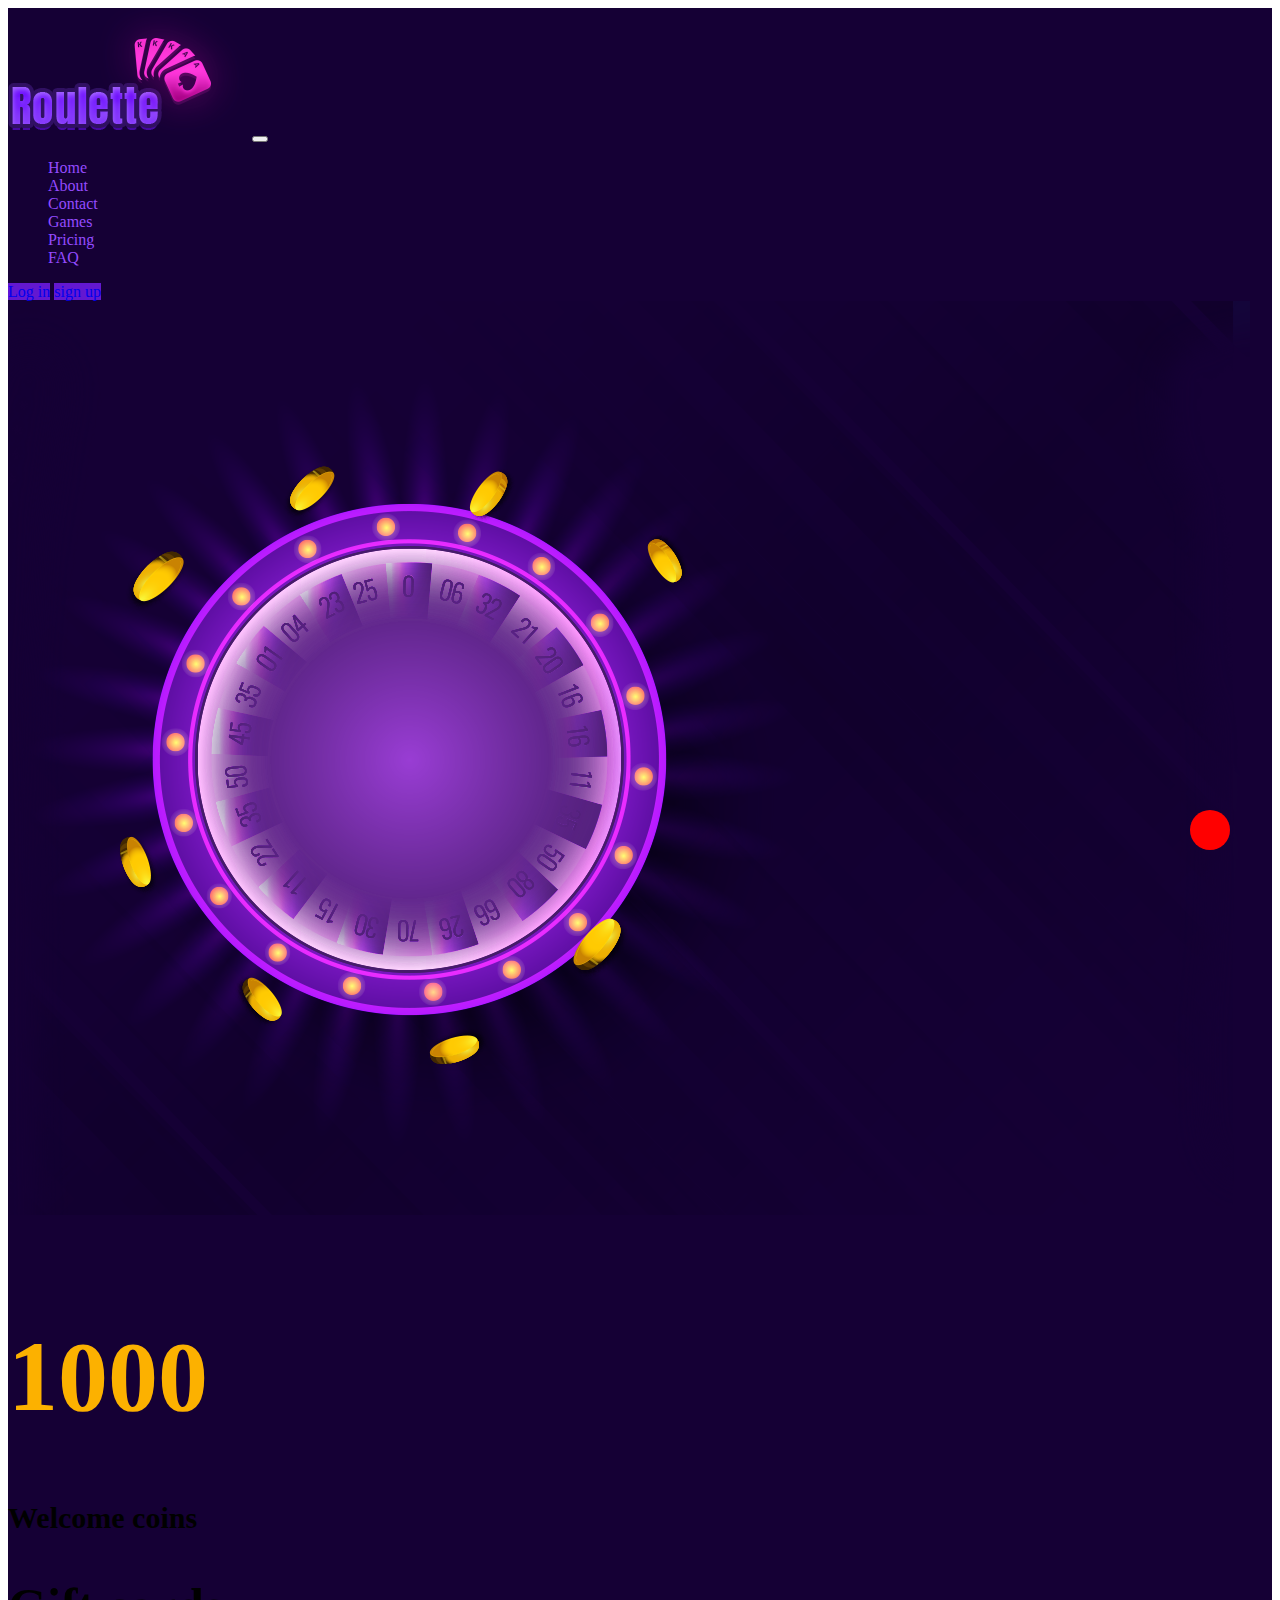
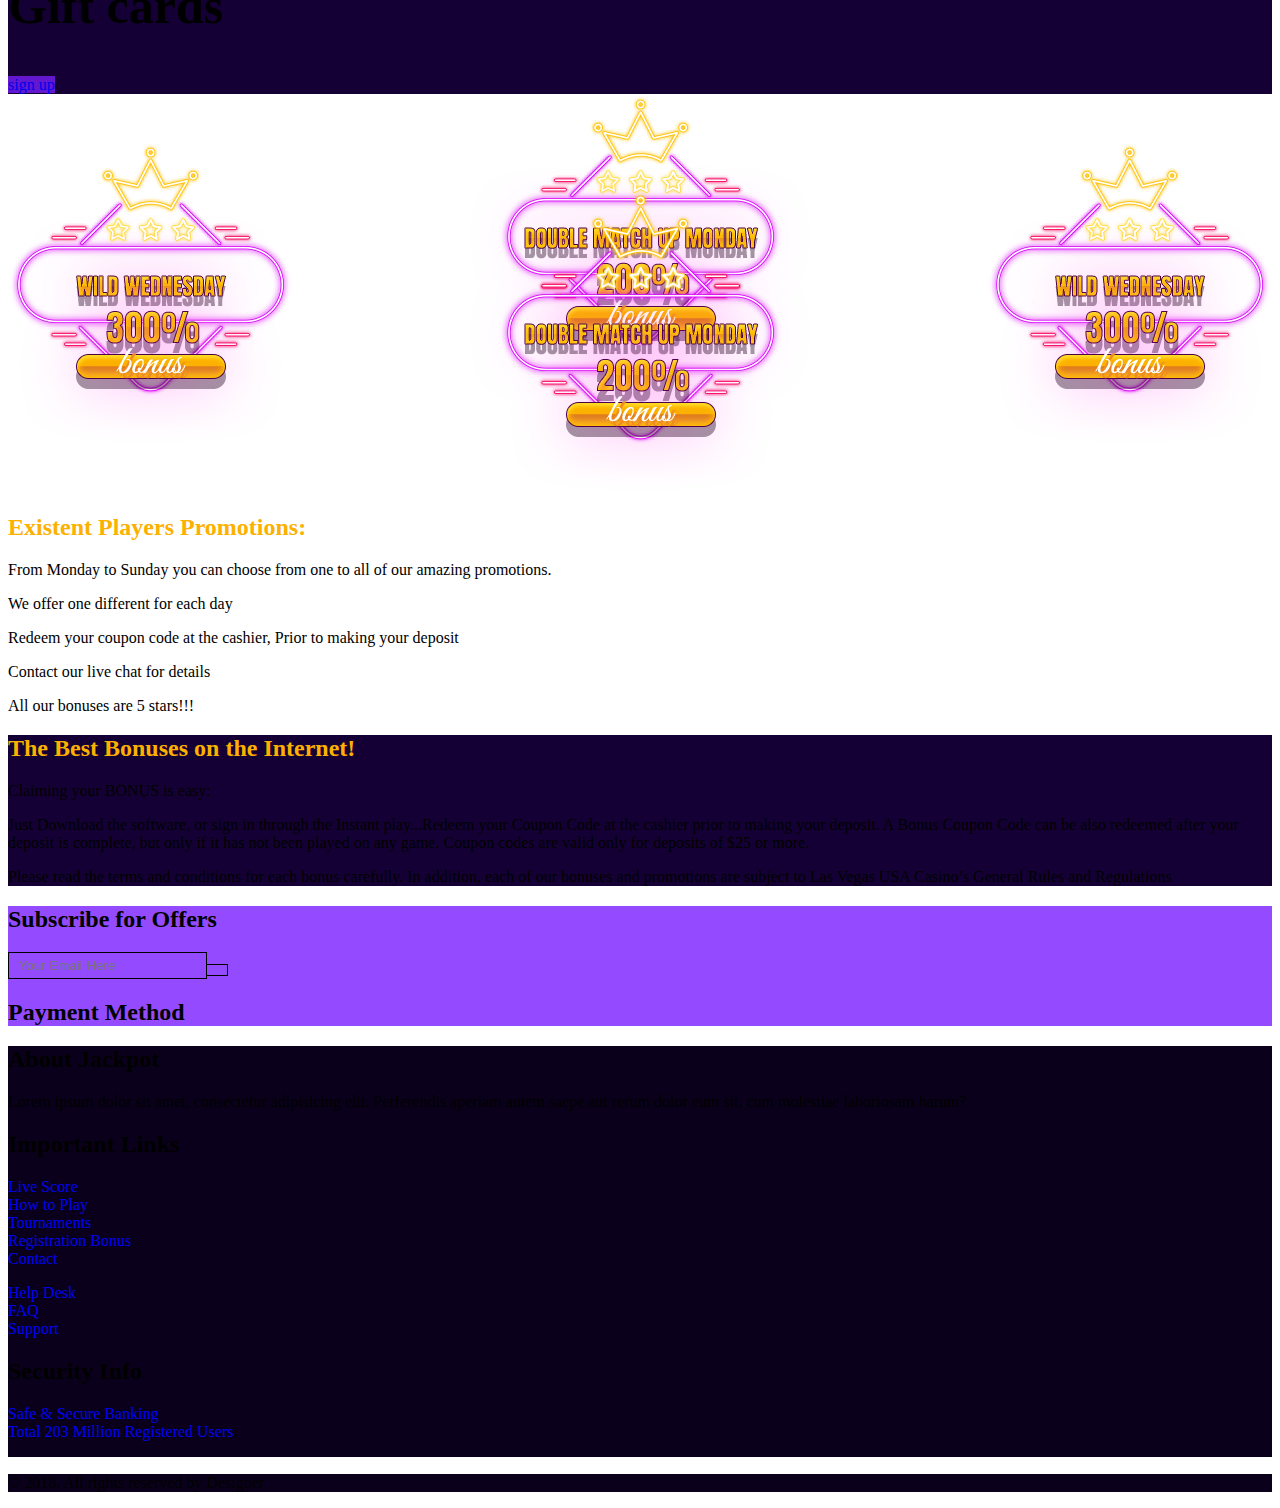
<file: promotions.html>
<!DOCTYPE html>
<html lang="en">
<head>
    <meta charset="UTF-8">
    <meta http-equiv="X-UA-Compatible" content="IE=edge">
    <meta name="viewport" content="width=device-width, initial-scale=1.0">
    <title>jackport promotion</title>

    <!-- FONT AEESOME CDN  -->
    <link rel="stylesheet" href="https://cdnjs.cloudflare.com/ajax/libs/font-awesome/6.4.0/css/all.min.css" integrity="sha512-iecdLmaskl7CVkqkXNQ/ZH/XLlvWZOJyj7Yy7tcenmpD1ypASozpmT/E0iPtmFIB46ZmdtAc9eNBvH0H/ZpiBw==" crossorigin="anonymous" referrerpolicy="no-referrer" />

    <!-- bootstrap cdn link -->

    <link href="https://cdn.jsdelivr.net/npm/bootstrap@5.3.0-alpha2/dist/css/bootstrap.min.css" rel="stylesheet" integrity="sha384-aFq/bzH65dt+w6FI2ooMVUpc+21e0SRygnTpmBvdBgSdnuTN7QbdgL+OapgHtvPp" crossorigin="anonymous">

    <!-- style css link  -->
    <link rel="shortcut icon" href="./images/favicon-sojib.png" type="image/x-icon">
    <link rel="stylesheet" href="./css/style.css">
</head>
<body>
    <nav class="navbar navbar-expand-lg bg_green sticky-top">
        <div class="container">
          <a class="navbar-brand" href="./index.html">
            <img class="w-50 pb-3" src="./images/logo.png" alt="logo">
          </a>
          <button class="navbar-toggler" type="button" data-bs-toggle="collapse" data-bs-target="#navbarSupportedContent" aria-controls="navbarSupportedContent" aria-expanded="false" aria-label="Toggle navigation">
            <i class="fa-solid fa-bars"></i>
          </button>
          <div class="collapse navbar-collapse" id="navbarSupportedContent">
            <ul class="navbar-nav mx-auto mb-2 mb-lg-0 fs-5 pt-3">
              <li class="nav-item mx-3">
                <a class="nav-link" href="./index.html">Home</a>
              </li>
              <li class="nav-item mx-3">
                <a class="nav-link" href="./about.html">About</a>
              </li>
              <li class="nav-item mx-3">
                <a class="nav-link" href="./contact.html">Contact</a>
              </li>
              <li class="nav-item mx-3">
                <a class="nav-link" href="./games.html">Games</a>
              </li>
              <li class="nav-item mx-3">
                <a class="nav-link" href="./plan.html">Pricing </a>
              </li>
              <li class="nav-item mx-3">
                <a class="nav-link" href="./promotions.html">FAQ</a>
              </li>
            </ul>
            <form class="d-flex pt-3">
              <a href="./login.html" class="btn btn-primary me-3">Log in</a>
              <a href="./sign-up.html" class="btn btn-primary">sign up</a>
            </form>
          </div>
        </div>
      </nav>  
      
       <!--promotion banner part start  -->
       
       <section class="bg_green">
        <div class="container">
          <div class="row">
            <div class="col-lg-6">
              <div class="promotion_image">
                <picture>
                  <img class="w-100" src="./images/Promotions.png" alt="banner">
                </picture>
              </div>
            </div>
            <div class="col-lg-4">
              <div class="promotion-item">
                <h1 class="text_yellow m-0 fw-bolder">1000</h1>
                <h3 class="text-uppercase m-0 text-white fw-bolder">Welcome coins</h3>
                <h2 class="text-uppercase m-0 text-white fw-bolder pb-4">Gift cards</h2>
                <a href="#" class="btn btn-primary w-75">sign up</a>
              </div>
            </div>
          </div>
        </div>
      </section>
      <!-- promotion player part  -->
      <section class="py-5 bg-black">
        <div class="container">
          <div class="row">
            <div class="col-lg-6">
              <div class="promotion_img">
                <div class="first_img">
                  <img class="w-50" src="./images/players1.png" alt="player">
                </div>
                <div class="second_img">
                  <img class="w-50" src="./images/players2.png" alt="player">
                </div>
                <div class="third_img">
                  <img class="w-50" src="./images/players1.png" alt="player">
                </div>
                <div class="last_img">
                  <img class="w-50" src="./images/players2.png" alt="player">
                </div>
              </div>
            </div>
            <div class="col-lg-6">
              <div class="promotion_item mt-5 pt-4">
                <h2 class="text_yellow mb-4">Existent Players Promotions:</h2>
                <p class="text-white small">From Monday to Sunday you can choose from one to all of our amazing promotions.</p>
                <p class="text-white small">We offer one different for each day</p>
                <p class="text-white small">Redeem your coupon code at the cashier, Prior to making your deposit</p>
                <p class="text-white small">Contact our live chat for details</p>
                <p class="text-white small">All our bonuses are 5 stars!!!</p>
              </div>
            </div>
          </div>
        </div>
      </section>
      <!-- bounce part start  -->
      <section class="py-5 bg_green">
        <div class="container">
          <div class="row">
            <div class="col-lg-7 m-auto">
              <div class="bounce_item text-center">
                <h2 class="text_yellow mb-4">The Best Bonuses on the Internet!</h2>
                <p class="text-white small">Claiming your BONUS is easy:</p>
                <p class="text-white small">Just Download the software, or sign in through the Instant play...Redeem your Coupon Code at the cashier prior to making your deposit. A Bonus Coupon Code can be also redeemed after your deposit is complete, but only if it has not been played on any game. Coupon codes are valid only for deposits of $25 or more.</p>
                <p class="text-white small">Please read the terms and conditions for each bonus carefully. In addition, each of our bonuses and promotions are subject to Las Vegas USA Casino’s General Rules and Regulations</p>
              </div>
            </div>
          </div>
        </div>
      </section>
      <!-- footer part start  -->

      <section class="py-3 bg_btn">
        <div class="container">
            <div class="row">
                <div class="col-lg-6">
                    <div class="payment-text p-2">
                        <h2 class="text-white">Subscribe for Offers</h2>
                        <div class="mt-3">
                            <input type="email" name="email" id="email" placeholder="Your Email Here" class="w-75">
                            <button><span><i class="fa-regular fa-paper-plane"></i></span></button>
                        </div>
                    </div>
                </div>
                <div class="col-lg-6">
                    <div class="payment-card p-2">
                        <h2 class="text-white">Payment Method</h2>
                        <div class="mt-3">
                            <ul class="d-flex">
                                <li><a href="#" class="text-white mr-3"><i class="fa-brands fa-cc-mastercard fa-2x"></i></a></li>
                                <li><a href="#" class="text-white mx-3"><i class="fa-brands fa-cc-visa fa-2x"></i></a></li>
                                <li><a href="#" class="text-white mx-3"><i class="fa-brands fa-cc-paypal fa-2x"></i></a></li>
                                <li><a href="#" class="text-white mx-3"><i class="fa-brands fa-cc-apple-pay fa-2x"></i></a></li>
                                <li><a href="#" class="text-white mx-3"><i class="fa-brands fa-cc-amazon-pay fa-2x"></i></a></li>
                            </ul>
                        </div>
                    </div>
                </div>
            </div>
        </div>
      </section>

      <section class="py-5 bg_black foot">
        <div class="container">
            <div class="row">
                <div class="col-lg-4">
                    <div class="footer-text p-2">
                        <h2 class="text-white">About Jackpot</h2>
                        <p class="text-white small my-3">Lorem ipsum dolor sit amet, consectetur adipisicing elit. Perferendis aperiam autem saepe  aut rerum dolor eum sit, cum molestiae laboriosam harum?</p>
                        <div class="mt-3">
                            <ul class="d-flex">
                                <li><a href="#" class="text-white mr-3"><i class="fa-brands fa-facebook fa-2x"></i></a></li>
                                <li><a href="#" class="text-white mx-3"><i class="fa-brands fa-square-twitter fa-2x"></i></a></li>
                                <li><a href="#" class="text-white mx-3"><i class="fa-brands fa-square-google-plus fa-2x"></i></a></li>
                                <li><a href="#" class="text-white mx-3"><i class="fa-brands fa-instagram fa-2x"></i></a></li>
                            </ul>
                        </div>
                    </div>
                </div>
                <div class="col-lg-4">
                    <div class="footer-text p-2">
                        <h2 class="text-white">Important Links</h2>
                        <div class="mt-3 d-flex">
                           <div class="">
                                <ul class="">
                                    <li><a href="#" class="text-white small">Live Score</a></li>
                                    <li><a href="#" class="text-white small">How to Play</a></li>
                                    <li><a href="#" class="text-white small">Tournaments</a></li>
                                    <li><a href="#" class="text-white small">Registration Bonus</a></li>
                                    <li><a href="#" class="text-white small">Contact</a></li>
                                </ul>
                           </div>
                           <div class="ms-5">
                                <ul class="">
                                    <li><a href="#" class="text-white small">Help Desk</a></li>
                                    <li><a href="#" class="text-white small">FAQ</a></li>
                                    <li><a href="./404-page.html" class="text-white small">Support</a></li>
                                </ul>
                           </div>
                        </div>
                    </div>
                </div>
                <div class="col-lg-4">
                    <div class="footer-text p-2">
                        <h2 class="text-white">Security Info</h2>
                        <div class="mt-3 d-flex">
                            <div class="">
                                 <ul class="">
                                     <li><a href="#" class="text-white small"><i class="fa-solid fa-triangle-exclamation fa-3x"></i></a></li>
                                     <li><a href="#" class="text-white small"><i class="fa-solid fa-sack-dollar fa-3x pt-4"></i></a></li>
                                 </ul>
                            </div>
                            <div class="ms-5">
                                 <ul class="">
                                     <li><a href="#" class="text-white small">Safe & Secure
                                        Banking</a></li>
                                     <li class=" pt-5"><a href="#" class="text-white small">Total 203 Million
                                        Registered Users</a></li>
                                 </ul>
                            </div>
                         </div>
                    </div>
                </div>
            </div>
        </div>
      </section>
      <section class="py-3 bg_black">
        <div class="container">
            <div class="row">
                <div class="col-lg-6 m-auto">
                    <p class="text-white small text-center pt-3"> &copy; 2018. All rights reserved by Designer</p>
                </div>
            </div>
        </div>
      </section>


      <!-- back to top pary start  -->

      <div class="back_to_top">
        <a href="#"><i class="fa-solid fa-angle-up fa-2x"></i></a>
      </div>
      
      <!-- back to top part end  -->





    <!-- j quar all version y  -->
    <script src="./js/jquery-1.12.4.min.js"></script>

    <!-- bootstrap script cdn link  -->
    <script src="https://cdn.jsdelivr.net/npm/bootstrap@5.3.0-alpha2/dist/js/bootstrap.bundle.min.js" integrity="sha384-qKXV1j0HvMUeCBQ+QVp7JcfGl760yU08IQ+GpUo5hlbpg51QRiuqHAJz8+BrxE/N" crossorigin="anonymous"></script>
    
    <!-- script style  -->
    <script src="./js/script.js"></script>

</body>
</html>
</file>
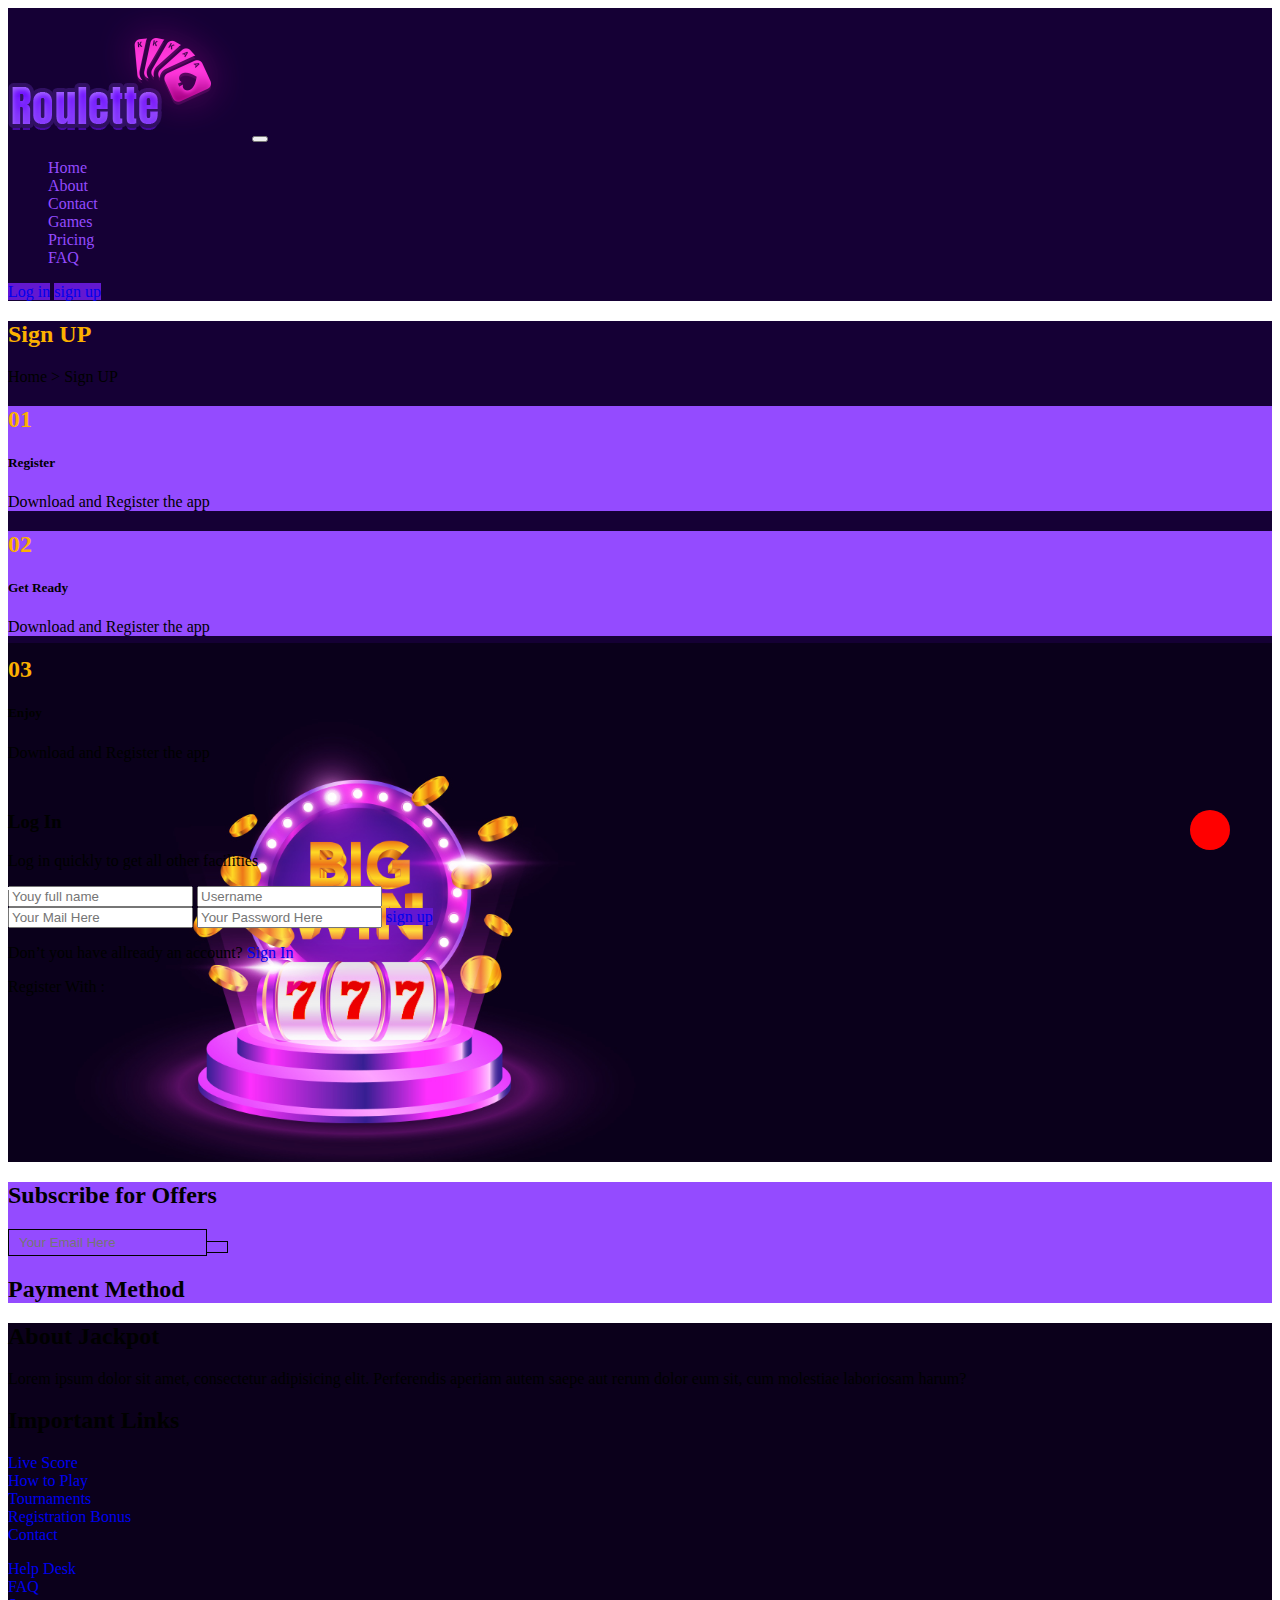
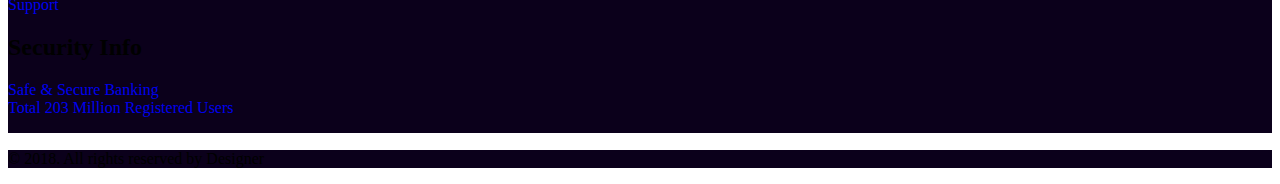
<file: sign-up.html>
<!DOCTYPE html>
<html lang="en">
<head>
    <meta charset="UTF-8">
    <meta http-equiv="X-UA-Compatible" content="IE=edge">
    <meta name="viewport" content="width=device-width, initial-scale=1.0">
    <title>jackport sign-up</title>

    <!-- FONT AEESOME CDN  -->
    <link rel="stylesheet" href="https://cdnjs.cloudflare.com/ajax/libs/font-awesome/6.4.0/css/all.min.css" integrity="sha512-iecdLmaskl7CVkqkXNQ/ZH/XLlvWZOJyj7Yy7tcenmpD1ypASozpmT/E0iPtmFIB46ZmdtAc9eNBvH0H/ZpiBw==" crossorigin="anonymous" referrerpolicy="no-referrer" />

    <!-- bootstrap cdn link -->

    <link href="https://cdn.jsdelivr.net/npm/bootstrap@5.3.0-alpha2/dist/css/bootstrap.min.css" rel="stylesheet" integrity="sha384-aFq/bzH65dt+w6FI2ooMVUpc+21e0SRygnTpmBvdBgSdnuTN7QbdgL+OapgHtvPp" crossorigin="anonymous">

    <!-- style css link  -->
    <link rel="shortcut icon" href="./images/favicon-sojib.png" type="image/x-icon">
    <link rel="stylesheet" href="./css/style.css">
</head>
<body>
    <nav class="navbar navbar-expand-lg bg_green sticky-top">
        <div class="container">
          <a class="navbar-brand" href="./index.html">
            <img class="w-50 pb-3" src="./images/logo.png" alt="logo">
          </a>
          <button class="navbar-toggler" type="button" data-bs-toggle="collapse" data-bs-target="#navbarSupportedContent" aria-controls="navbarSupportedContent" aria-expanded="false" aria-label="Toggle navigation">
            <i class="fa-solid fa-bars"></i>
          </button>
          <div class="collapse navbar-collapse" id="navbarSupportedContent">
            <ul class="navbar-nav mx-auto mb-2 mb-lg-0 fs-5 pt-3">
              <li class="nav-item mx-3">
                <a class="nav-link" href="./index.html">Home</a>
              </li>
              <li class="nav-item mx-3">
                <a class="nav-link" href="./about.html">About</a>
              </li>
              <li class="nav-item mx-3">
                <a class="nav-link" href="./contact.html">Contact</a>
              </li>
              <li class="nav-item mx-3">
                <a class="nav-link" href="./games.html">Games</a>
              </li>
              <li class="nav-item mx-3">
                <a class="nav-link" href="./plan.html">Pricing </a>
              </li>
              <li class="nav-item mx-3">
                <a class="nav-link" href="./promotions.html">FAQ</a>
              </li>
            </ul>
            <form class="d-flex pt-3">
              <a href="./login.html" class="btn btn-primary me-3">Log in</a>
              <a href="./sign-up.html" class="btn btn-primary">sign up</a>
            </form>
          </div>
        </div>
      </nav>  
      
      <!--sign up banner part  -->

      <section class="py-5 bg_green">
        <div class="container">
          <div class="row">
            <div class="col-lg-6 m-auto">
              <div class="about-head text-center">
                <h2 class="text_yellow fw-bolder">Sign UP</h2>
                <p class="text-white small">Home > Sign UP</p>
              </div>
            </div>
          </div>
          <div class="banner mt-5">
            <div class="d-flex banner-child">
              <div class="col-lg-4">
                <div class="card bg_btn text-center p-4 shadow-lg">
                  <h2 class="text_yellow">01</h2>
                  <h5 class="text-white my-3 small">Register</h5>
                  <p class="text-white small">Download and Register the app</p>
                </div>
              </div>
              <div class="col-lg-4">
                <div class="card bg_btn text-center p-4 shadow-lg">
                  <h2 class="text_yellow">02</h2>
                  <h5 class="text-white my-3 small">Get Ready</h5>
                  <p class="text-white small">Download and Register the app</p>
                </div>
              </div>
              <div class="col-lg-4">
                <div class="card bg_btn text-center p-4 shadow-lg">
                  <h2 class="text_yellow">03</h2>
                  <h5 class="text-white my-3 small">Enjoy</h5>
                  <p class="text-white small">Download and Register the app</p>
                </div>
              </div>
            </div>
          </div>
        </div>
      </section>
      <!-- sign up part start  -->
      <section class="login_part">
        <div class="container">
          <div class="row">
            <div class="col-lg-6"></div>
            <div class="col-lg-6">
              <div class="log_item text-white mt-5">
                <h3 class="fw-bolder">Log In</h3>
                <p class="small pb-3">Log in quickly to get all other facilities</p>
                <div class="input-group my-4">
                  <input type="text" class="form-control rounded me-3" placeholder="Youy full name" aria-label="full name">
                  <input type="text" class="form-control rounded" placeholder="Username" aria-label="Username">
                </div>
                <input class="form-control my-4" type="email" name="email" id="email" placeholder="Your Mail Here">
                <input class="form-control" type="password" name="password" id="password" placeholder="Your Password Here">
                <a href="#" class="btn btn-primary w-100 my-4">sign up</a>
              </div>
              <div class="d-flex justify-content-between text-white login_forgot">
                <p>Don’t you have allready an account? <a class="text-white" href="#">Sign In</a></p>
                <p class="ms-0 ms-lg-5">Register With : 
                  <ul class="d-flex p-0">
                    <li><a href="#" class="text-white me-4"><i class="fa-brands fa-facebook fa-2x"></i></a></li>
                    <li><a href="#" class="text-white"><i class="fa-brands fa-square-google-plus fa-2x"></i></a></li>
                </ul>
                </p>
              </div>
            </div>
          </div>
        </div>
      </section>

      <!-- footer part start  -->

      <section class="py-3 bg_btn">
        <div class="container">
            <div class="row">
                <div class="col-lg-6">
                    <div class="payment-text p-2">
                        <h2 class="text-white">Subscribe for Offers</h2>
                        <div class="mt-3">
                            <input type="email" name="email" id="email" placeholder="Your Email Here" class="w-75">
                            <button><span><i class="fa-regular fa-paper-plane"></i></span></button>
                        </div>
                    </div>
                </div>
                <div class="col-lg-6">
                    <div class="payment-card p-2">
                        <h2 class="text-white">Payment Method</h2>
                        <div class="mt-3">
                            <ul class="d-flex">
                                <li><a href="#" class="text-white mr-3"><i class="fa-brands fa-cc-mastercard fa-2x"></i></a></li>
                                <li><a href="#" class="text-white mx-3"><i class="fa-brands fa-cc-visa fa-2x"></i></a></li>
                                <li><a href="#" class="text-white mx-3"><i class="fa-brands fa-cc-paypal fa-2x"></i></a></li>
                                <li><a href="#" class="text-white mx-3"><i class="fa-brands fa-cc-apple-pay fa-2x"></i></a></li>
                                <li><a href="#" class="text-white mx-3"><i class="fa-brands fa-cc-amazon-pay fa-2x"></i></a></li>
                            </ul>
                        </div>
                    </div>
                </div>
            </div>
        </div>
      </section>

      <section class="py-5 bg_black foot">
        <div class="container">
            <div class="row">
                <div class="col-lg-4">
                    <div class="footer-text p-2">
                        <h2 class="text-white">About Jackpot</h2>
                        <p class="text-white small my-3">Lorem ipsum dolor sit amet, consectetur adipisicing elit. Perferendis aperiam autem saepe  aut rerum dolor eum sit, cum molestiae laboriosam harum?</p>
                        <div class="mt-3">
                            <ul class="d-flex">
                                <li><a href="#" class="text-white mr-3"><i class="fa-brands fa-facebook fa-2x"></i></a></li>
                                <li><a href="#" class="text-white mx-3"><i class="fa-brands fa-square-twitter fa-2x"></i></a></li>
                                <li><a href="#" class="text-white mx-3"><i class="fa-brands fa-square-google-plus fa-2x"></i></a></li>
                                <li><a href="#" class="text-white mx-3"><i class="fa-brands fa-instagram fa-2x"></i></a></li>
                            </ul>
                        </div>
                    </div>
                </div>
                <div class="col-lg-4">
                    <div class="footer-text p-2">
                        <h2 class="text-white">Important Links</h2>
                        <div class="mt-3 d-flex">
                           <div class="">
                                <ul class="">
                                    <li><a href="#" class="text-white small">Live Score</a></li>
                                    <li><a href="#" class="text-white small">How to Play</a></li>
                                    <li><a href="#" class="text-white small">Tournaments</a></li>
                                    <li><a href="#" class="text-white small">Registration Bonus</a></li>
                                    <li><a href="#" class="text-white small">Contact</a></li>
                                </ul>
                           </div>
                           <div class="ms-5">
                                <ul class="">
                                    <li><a href="#" class="text-white small">Help Desk</a></li>
                                    <li><a href="#" class="text-white small">FAQ</a></li>
                                    <li><a href="./404-page.html" class="text-white small">Support</a></li>
                                </ul>
                           </div>
                        </div>
                    </div>
                </div>
                <div class="col-lg-4">
                    <div class="footer-text p-2">
                        <h2 class="text-white">Security Info</h2>
                        <div class="mt-3 d-flex">
                            <div class="">
                                 <ul class="">
                                     <li><a href="#" class="text-white small"><i class="fa-solid fa-triangle-exclamation fa-3x"></i></a></li>
                                     <li><a href="#" class="text-white small"><i class="fa-solid fa-sack-dollar fa-3x pt-4"></i></a></li>
                                 </ul>
                            </div>
                            <div class="ms-5">
                                 <ul class="">
                                     <li><a href="#" class="text-white small">Safe & Secure
                                        Banking</a></li>
                                     <li class=" pt-5"><a href="#" class="text-white small">Total 203 Million
                                        Registered Users</a></li>
                                 </ul>
                            </div>
                         </div>
                    </div>
                </div>
            </div>
        </div>
      </section>
      <section class="py-3 bg_black">
        <div class="container">
            <div class="row">
                <div class="col-lg-6 m-auto">
                    <p class="text-white small text-center pt-3"> &copy; 2018. All rights reserved by Designer</p>
                </div>
            </div>
        </div>
      </section>


      <!-- back to top pary start  -->

      <div class="back_to_top">
        <a href="#"><i class="fa-solid fa-angle-up fa-2x"></i></a>
      </div>
      
      <!-- back to top part end  -->




   <!-- j quar all version y  -->
   <script src="./js/jquery-1.12.4.min.js"></script>

   <!-- bootstrap script cdn link  -->
   <script src="https://cdn.jsdelivr.net/npm/bootstrap@5.3.0-alpha2/dist/js/bootstrap.bundle.min.js" integrity="sha384-qKXV1j0HvMUeCBQ+QVp7JcfGl760yU08IQ+GpUo5hlbpg51QRiuqHAJz8+BrxE/N" crossorigin="anonymous"></script>
   
   <!-- script style  -->
   <script src="./js/script.js"></script>

</body>
</html>
</file>
<file: css/style.css>
/* all common css  */
.bg_green {
    background-color: #150035;
}
.bg_black {
    background-color: #0b001b;
}
.bg_btn {
    background-color: #944bff;
}
.text_yellow {
    color: #fcb100;
}
.btn-primary {
    background-color: #6318d0 !important;
    width: 150px;
    height: auto;
    transition: .4s;
  }
.btn-primary:hover {
    background-color: #d01bae !important;
    border-color: #d01bae;
}
body a {
    text-decoration: none;
}
body ul,ol {
    list-style-type: none;
}
/* all common css end  */

/* navbar part  */
.nav-link {
    color: #944bff;
    transition: .4s;
}
.nav-link:hover {
    color: #d01bae;
}
/* banner part start  */
.banner-item h1 {
    font-size: 200px;
    font-weight: bolder;
    color: #fcb100;
}
.banner-image img {
    width: 90%;
}
.banner-child {
	margin-bottom: -135px;
	z-index: 3;
}
/* games part  */
.game-item {
    position: relative;
}
.img_overly {
	width: 100%;
	height: 100%;
	position: absolute;
	top: 0;
	left: 0;
	background-color: rgba(11, 0, 27, 0.8);
	text-align: center;
	padding-top: 167px;
    opacity: 0;
    visibility: hidden;
    transition: .5s;
}
.game-item:hover .img_overly {
    opacity: 1;
    visibility: visible;
}
/* plan part start  */
.cards {
    transition: .5s;
}
.cards:hover {
    transform: scaleY(1.1);
    cursor: pointer;
}
/* turnaments part start  */
.time-part .times {
    padding: 20px;
    border: 1px solid #fcb100;
}
/* 404 error page start  */
.error-text {
    bottom: 50%;
    left: 300px;
    transform: translateX(-50%);
}
.error-text h2 {
    text-align: center;
    font-size: 50px;
}
/* 404 error page end */
/* about part start  */
.video-item {
    margin-top: 220px;
}
.play i,p {
    transition: .5s;
}
.play:hover i {
    color: #d01bae;
    cursor: pointer;
}
.play:hover p {
    color: #d01bae !important;
    cursor: pointer;
}
/* about part end  */
/* contact part start  */
.map_part {
    padding-top: 200px;
    padding-bottom: 100px;
    background-image: url(../images/map.jpg);
    background-position: center;
    background-repeat: no-repeat;
    background-size: cover;
}
.map_part a {
    padding: 50px 40px;
}
.map_tex {
    margin-top: -18px;
}
/* contact part end */
/* login part start  */
.login_part {
    padding: 150px 0;
    background-image: url(../images/Login_Page.jpg);
    background-position: center;
    background-repeat: no-repeat;
    background-size: cover;
}
.log_item p {
    position: relative;
}
.log_item p::after {
	content: "";
	position: absolute;
	top: 35px;
	left: 0px;
	width: 100px;
	height: 3px;
	background-color: #fff;
}
.login_forgot a {
    transition: .5s;
}
.login_forgot a:hover {
    color: #d01bae !important;
    text-decoration: underline;
}
/* login part end */
/* promotion part start  */
.promotion-item {
    margin-top: 100px;
}
.promotion-item h1 {
    font-size: 100px;
}
.promotion-item h3 {
    font-size: 30px;
}
.promotion-item h2 {
    font-size: 50px;
}
.promotion_img {
    width: 100%;
    height: 400px;
    position: relative;
}
.promotion_img .first_img {
    position: absolute;
    top: 0;
    left: 50%;
    transform: translateX(-50%);
}
.promotion_img .second_img {
    position: absolute;
    top: 50%;
    left: 0;
    transform: translateY(-50%);
}
.promotion_img .third_img {
    position: absolute;
    bottom: 0;
    left: 50%;
    transform: translateX(-50%);
}
.promotion_img .last_img {
    position: absolute;
    top: 50%;
    right: 0;
    transform: translateY(-50%);
}
/* promotion part end */
/* footer part start  */
/* payment part  */
.payment-text input {
background: none;
border: 1PX solid black;
padding: 5PX 10PX;
}
.payment-text input:focus {
border: none;
}
.payment-text button {
background: none;
border: 1PX solid black;
padding: 5PX 10PX;
margin-left: -5px;
}
.payment-card ul {
    list-style-type: none;
    padding-left: 0px !important;
}
.footer-text ul {
    list-style-type: none;
    padding-left: 0px !important;
}
.foot {
    border-bottom: 1px solid #fff;
}
.foot a:hover {
    text-decoration: underline;
}
/* slick slide part atart  */
.slick-dots {
    display: flex;
    justify-content: center;
    position: absolute;
    left: 50%;
    bottom: -25px;
    transform: translateX(-50%);
}
.slick-dots li {
    display: inline-block;
    list-style-type: none;
}
.slick-dots button {
    display: block;
    width: 8px;
    height: 8px;
    padding: 0;
    border: none;
    border-radius: 50%;
    cursor: pointer;
    font-size: 0;
    margin: 0 5px;
    background: yellow;
    transition: .5s;
}
.slick-dots .slick-active button {
    background: red;
    height: 10px;
    width: 10px;
}

/* back to top part start  */
.back_to_top {
    position: fixed;
    bottom: 50px;
    right: 50px;
    background: red;
    border-radius: 50%;
    width: 40px;
    height: 40px;
    text-align: center;
    color: #fff;
}
.back_to_top a {
    padding-top: 10px;
    color: #fff;
}
.back_to_top i {
    padding-top: 3px;
}
/* back to top part end */



/* =====responsive part start=====  */

/* // Extra small devices (portrait phones, less than 576px) */
@media (min-width: 320px) and (max-width: 575.98px) {
    /* home part start  */
    /* navbar part  */
    .navbar-toggler {
        color: #fff;
    }
    .navbar img {
        width: 100px !important;
    }
    .navbar-nav {
        text-align: center;
        font-size: 15px !important;
    }
    .collapse form {
        align-items: center;
        justify-content: center;
    }
    /* banner part  */
    .banner-item {
        margin-top: 20px;
        padding: 10px;
    }
    .banner-image img {
        width: 60%;
    }
    .banner-item h1 {
        font-size: 100px;
    }
    .banner .card {
        padding: 0px !important;
    }
    .span_image img {
        width: 50%;
    }
    .time-part span {
        margin: 0px !important;
        font-size: 8px !important;
    }
    /* home part end  */
    /* about part start  */
    .video-item {
        margin-top: 0px !important;
        padding-top: 0px !important;
    }
    .play_items {
        flex-direction: column;
    }
    /* about part end */
    /* contact part start  */
    .map_item {
        flex-direction: column;
    }
    .map_tex {
        margin-top: 60px;
    }
    /* contact part end */
    /* faq part start  */
    .promotion-item {
        margin-top: 0px !important;
        padding-top: 0px !important;
    }
    .promotion-item h1 {
        font-size: 50px;
    }
    .promotion-item h3 {
        font-size: 20px;
    }
    .promotion-item h2 {
        font-size: 25px;
    }
    .promotion_img {
        width: 100%;
        height: 200px;
        position: relative;
        text-align: center;
    }
    .promotion_img .second_img {
        position: absolute;
        top: 50%;
        left: 0;
        transform: translateY(-50%);
        width: 50%;
    }
    .promotion_img .last_img {
        position: absolute;
        top: 50%;
        right: 0;
        transform: translateY(-50%);
        width: 50%;
    }
    /* faq part end */
    /* login part start  */
    .login_forgot {
        flex-direction: column;
    }
    /* login part end */
    /* 404 error page start  */
    .error-text {
        bottom: 50%;
        left: 300px;
        transform: translateX(-50%);
    }
    .error-item img {
        width: 60%;
    }
    .error-text h2 {
        text-align: center;
        font-size: 20px;
    }
    /* 404 error page end */
}




/* // Small devices (landscape phones, 576px and up) */
@media (min-width: 576px) and (max-width: 767.98px) { 
    /* home part start  */
    /* navbar part  */
    .navbar-toggler {
        color: #fff;
    }
    .navbar img {
        width: 100px !important;
    }
    .navbar-nav {
        text-align: center;
    }
    .collapse form {
        align-items: center;
        justify-content: center;
    }
    /* banner part  */
    .banner-item {
        margin-top: 20px;
        padding: 10px;
    }
    .banner-image img {
        width: 60%;
    }
    .banner-item h1 {
        font-size: 100px;
    }
    .banner .card {
        padding: 0px !important;
    }
    .span_image img {
        width: 50%;
    }
    .time-part span {
        margin: 0px 3px !important;
    }
    /* home part start  */
    /* about part start  */
    .video-item {
        margin-top: 0px !important;
        padding-top: 0px !important;
    }
    /* about part end */
    /* faq part start  */
    .promotion_img {
        text-align: center;
    }
    /* faq part end */
    /* 404 error page start  */
    .error-text {
        bottom: 50%;
        left: 320px;
        transform: translateX(-50%);
    }
    .error-item img {
        width: 60%;
    }
    .error-text h2 {
        font-size: 30px;
    }
    /* 404 error page end */
 }




/* // Medium devices (tablets, 768px and up) */
@media (min-width: 768px) and (max-width: 991.98px) { 
    /* home part stzrt  */
    .navbar-toggler {
        color: #fff;
    }
    .navbar-nav {
        text-align: center;
    }
    .collapse form {
        align-items: center;
        justify-content: center;
    }
    .banner-image img {
        width: 70%;
    }
    .span_image img {
        width: 70%;
    }
    /* home part start  */
    /* about part start  */
    .video-item {
        margin-top: 0px !important;
        padding-top: 0px !important;
    }
    .video_big_img img {
        width: 50% !important;
    }
    /* about part end */
    /* faq part start  */
    .promotion_img {
        text-align: center;
    }
    /* faq part end */
    /* 404 error page start  */
    .error-text {
        bottom: 50%;
        left: 340px;
        transform: translateX(-50%);
    }
    /* 404 error page end */
}




/* // Large devices (desktops, 992px and up) */
@media (min-width: 992px) and (max-width: 1199.98px) {
    /* home part start  */
    .navbar-nav {
        padding-right: 20px;
        font-size: 18px !important;
    }
    .navbar-nav .nav-item {
        margin: 0px 1px !important;
    }
    /* home part start  */
    /* contact part start  */
    .map_tex {
        margin-left: 50px;
    }
    /* contact part end */
    /* 404 error page start  */
    .error-text {
        bottom: 50%;
        left: 210px;
        transform: translateX(-50%);
    }
    /* 404 error page end */
}




/* // Extra large devices (large desktops, 1200px and up) */
@media (min-width: 1200px) {
}

/* ====responsive part end======  */
</file>
